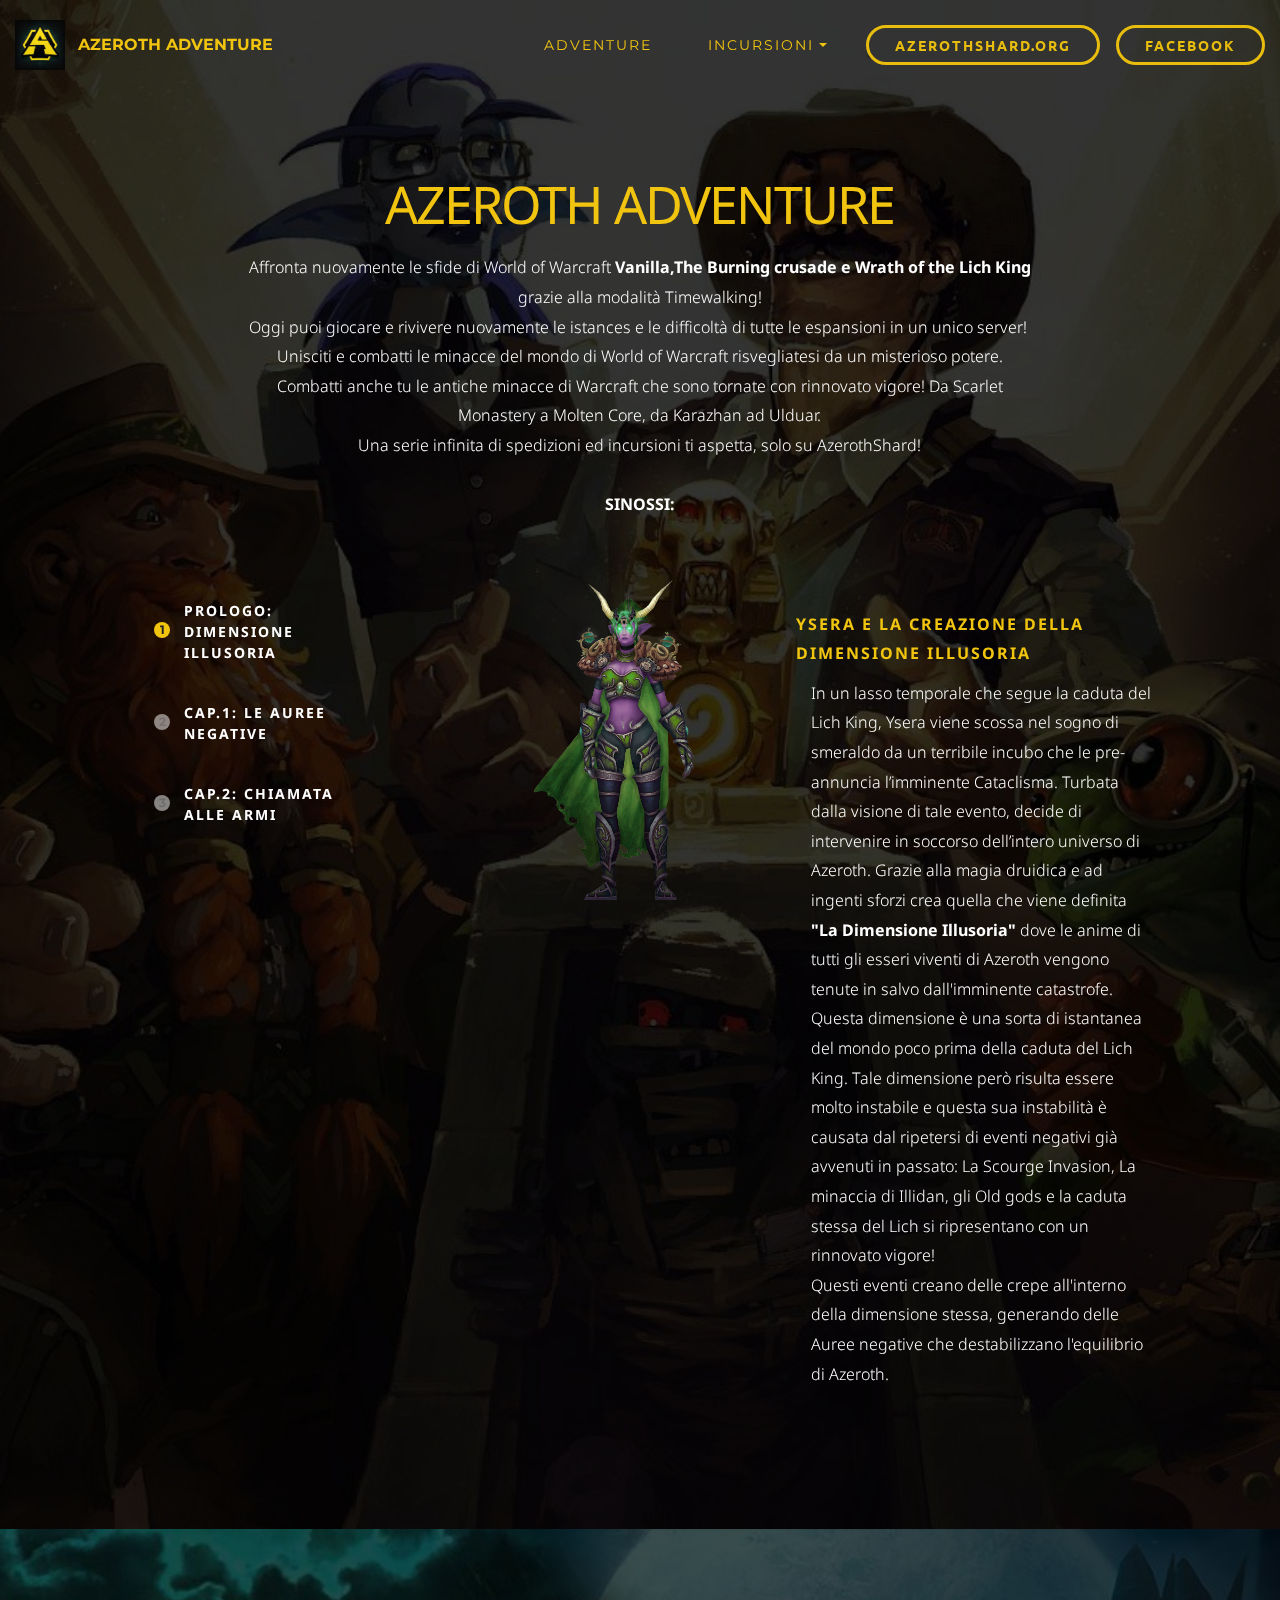
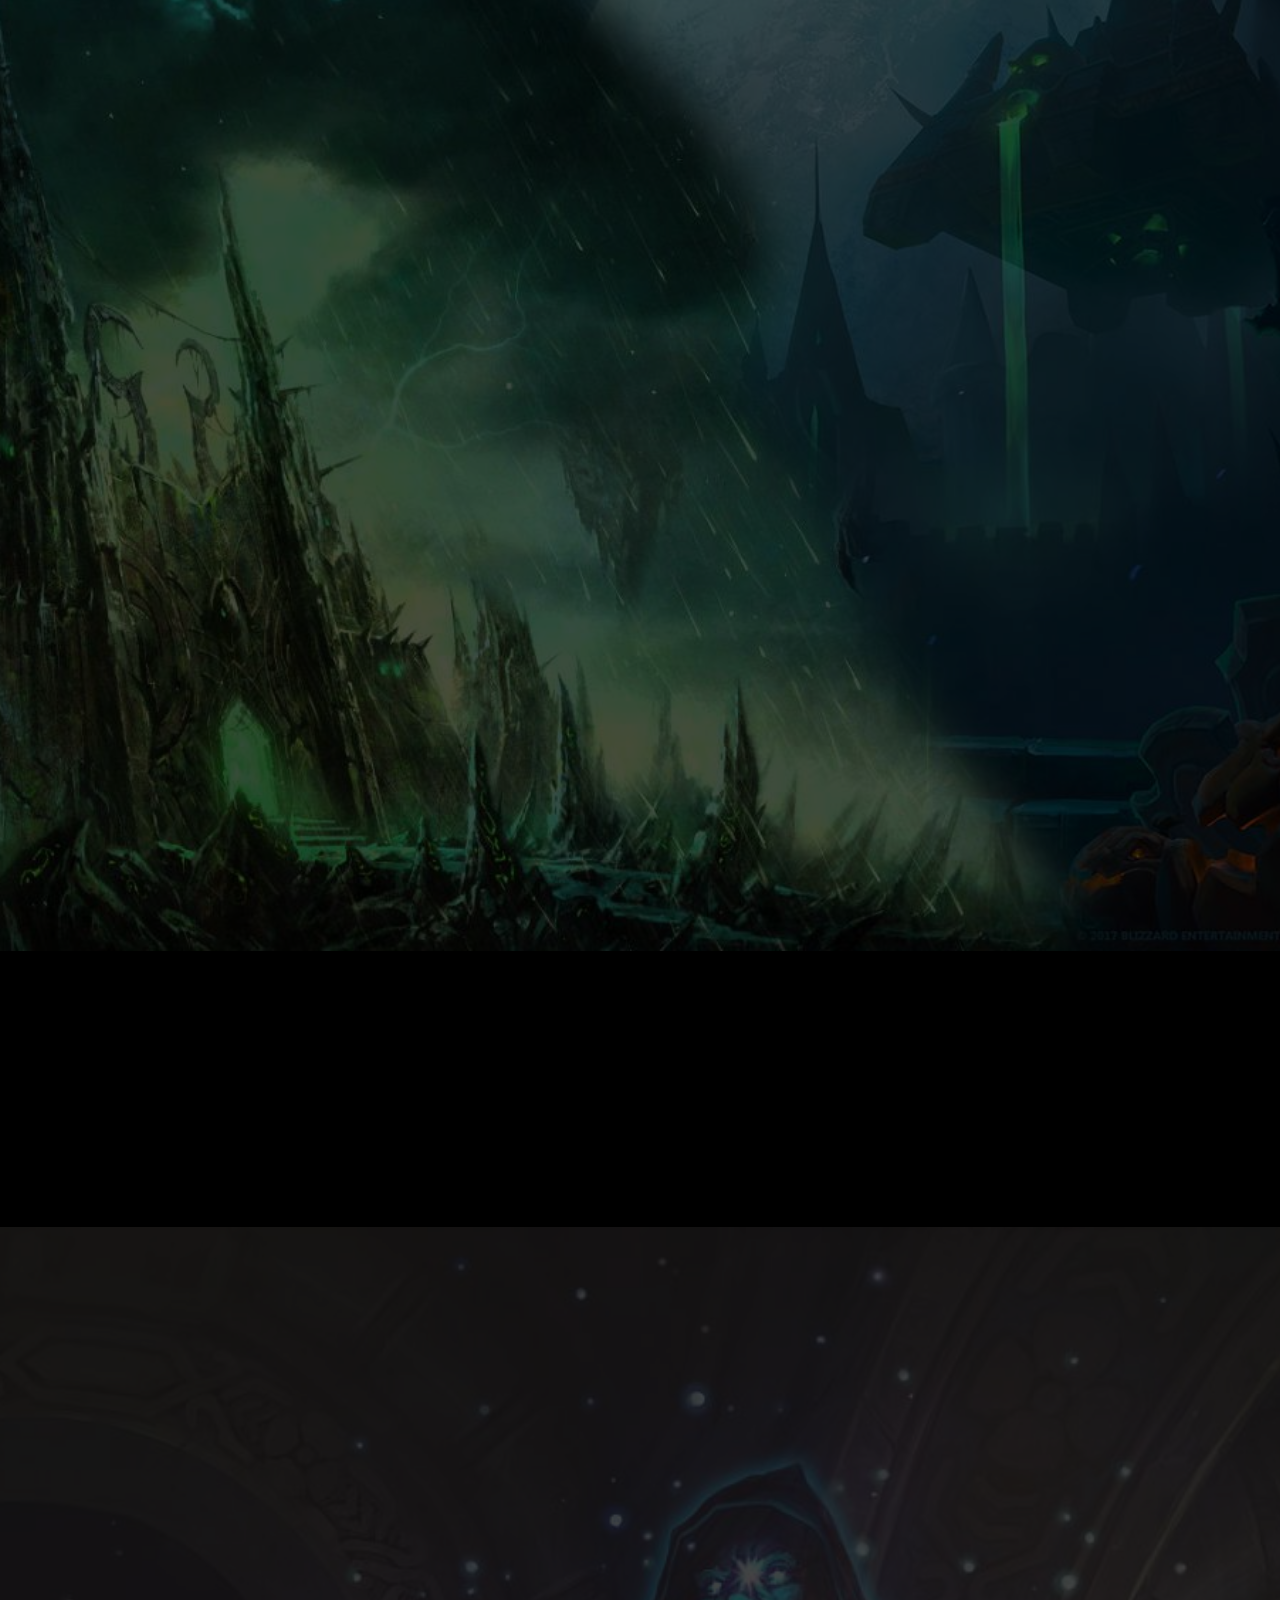
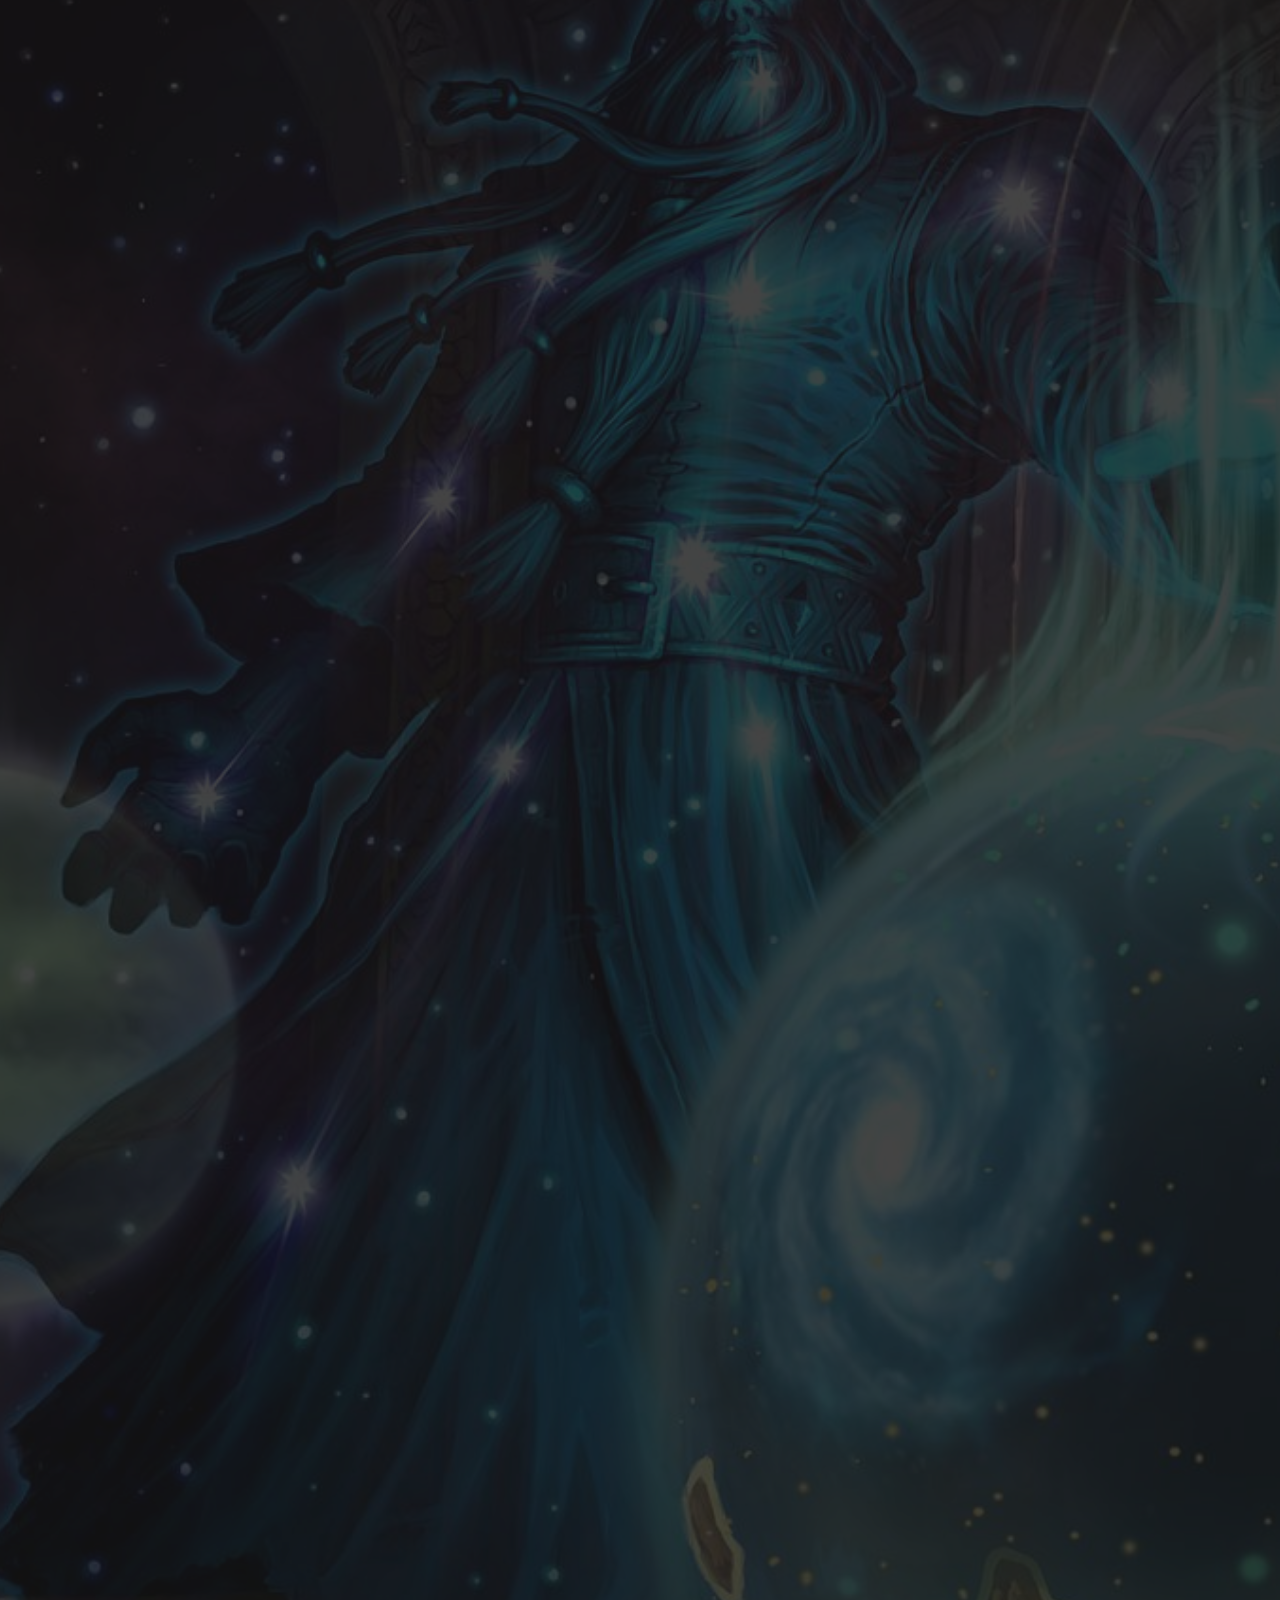
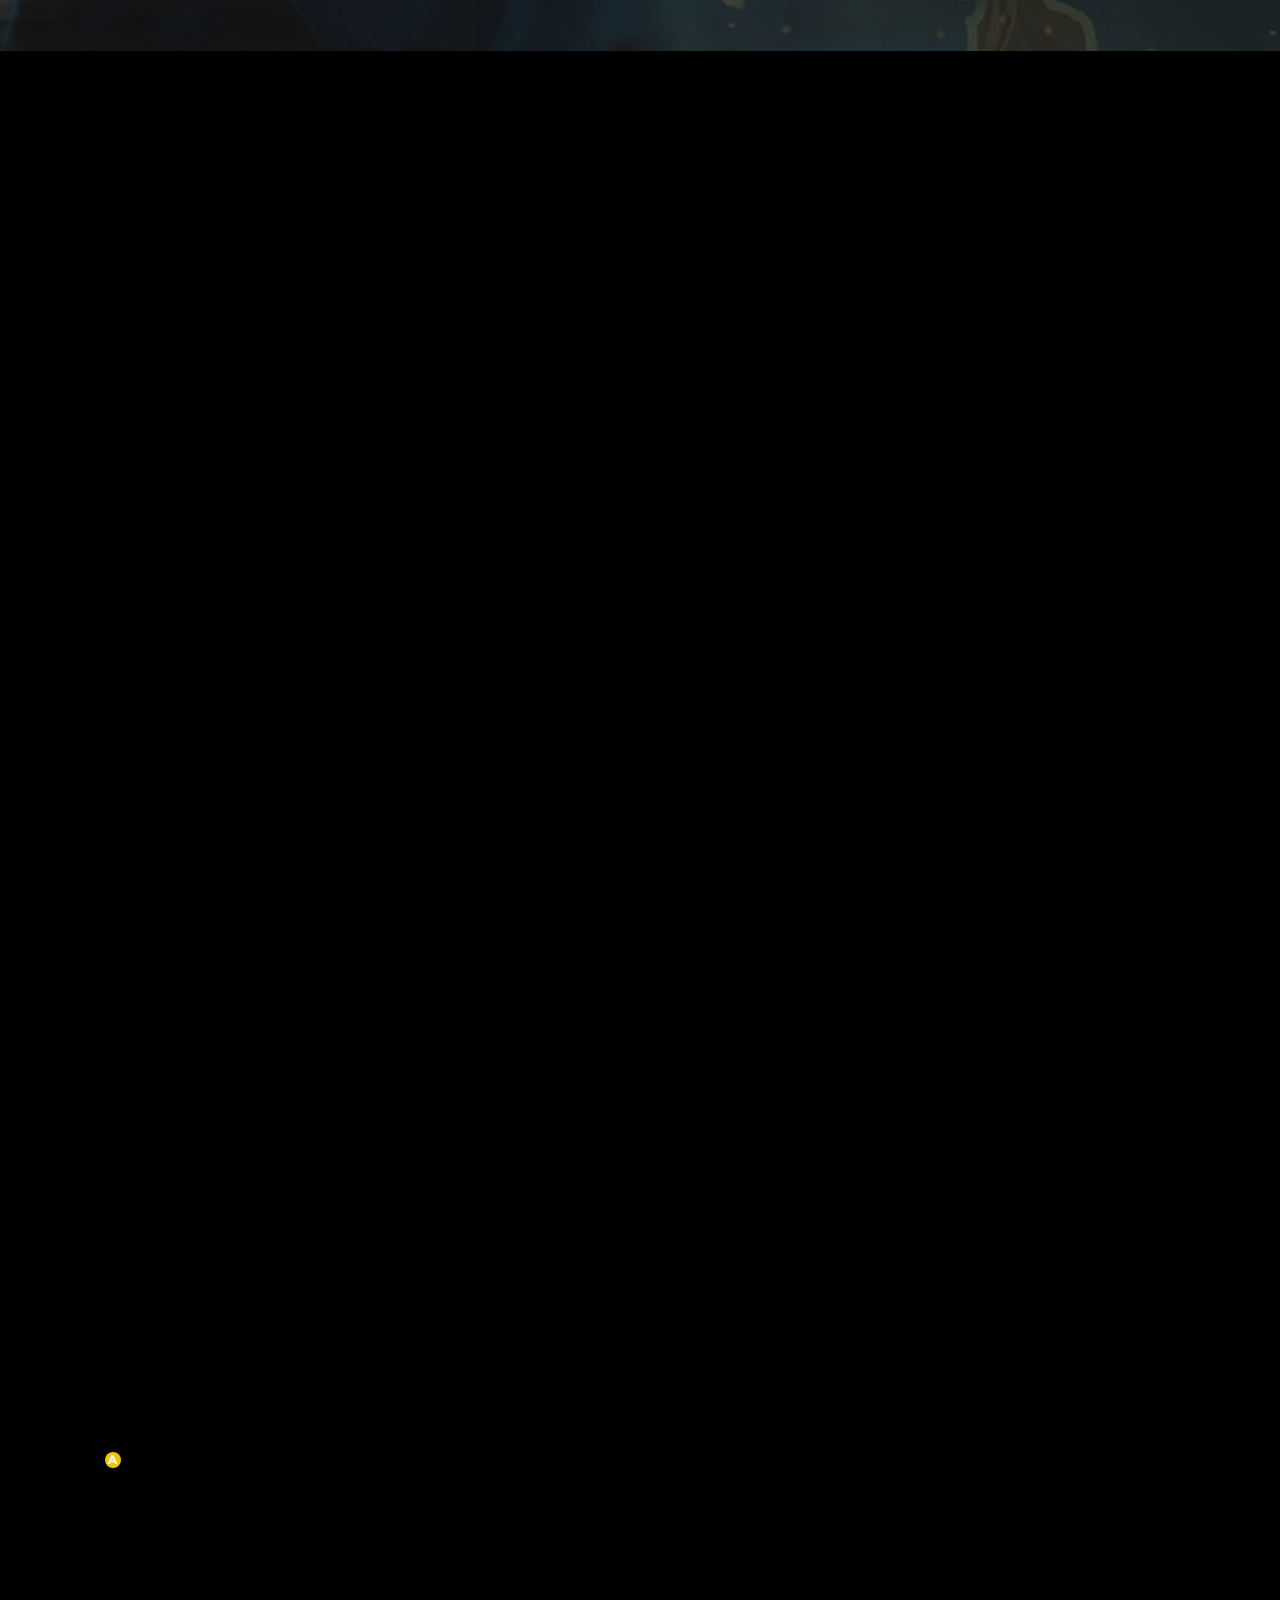
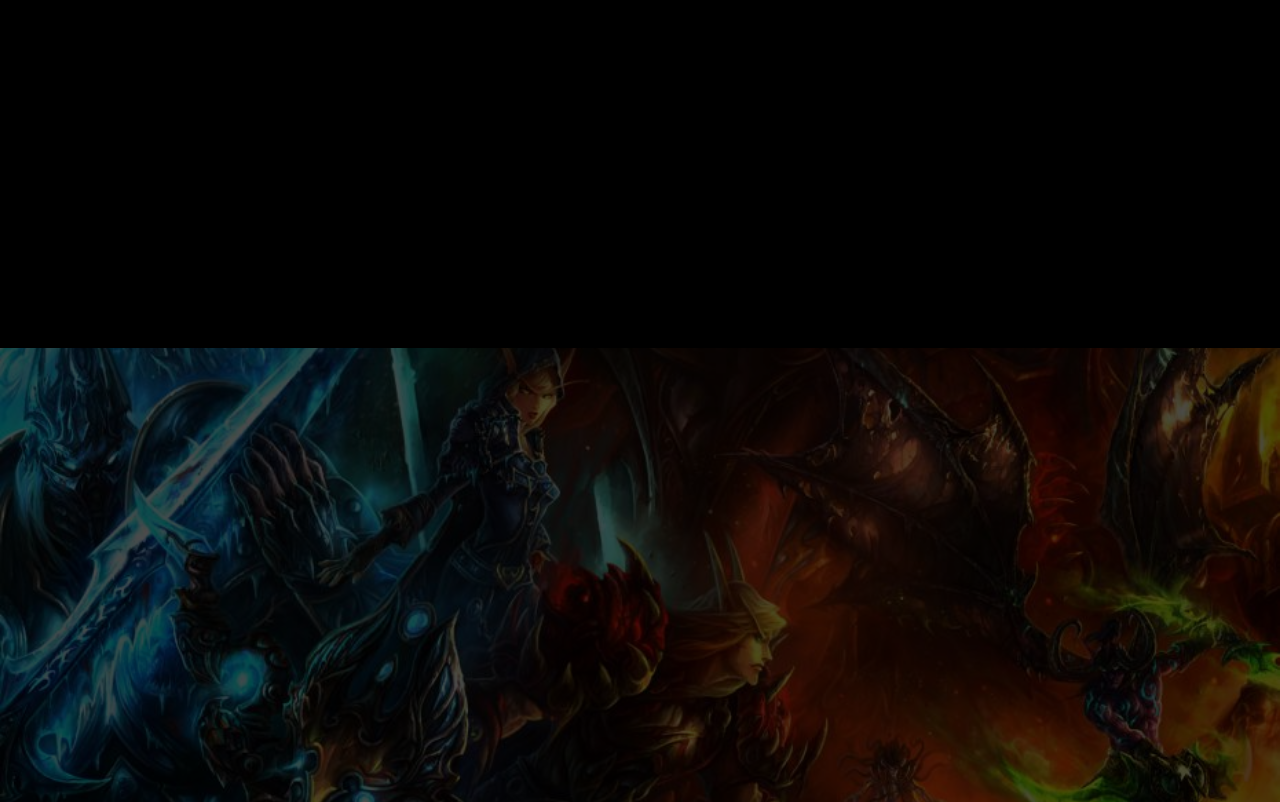
<file: index.html>
<!DOCTYPE html>
<html >
<head>
  <!-- Site made with Mobirise Website Builder v4.5.4, https://mobirise.com -->
  <meta charset="UTF-8">
  <meta http-equiv="X-UA-Compatible" content="IE=edge">
  <meta name="generator" content="Mobirise v4.5.4, mobirise.com">
  <meta name="viewport" content="width=device-width, initial-scale=1, minimum-scale=1">
  <link rel="shortcut icon" href="assets/images/fb-icon-gold-128x128.jpg" type="image/x-icon">
  <meta name="description" content="Le funzionalità che ci distinguono">
  <title>Adventure</title>
  <link rel="stylesheet" href="assets/font-awesome/css/font-awesome.min.css">
  <link rel="stylesheet" href="https://fonts.googleapis.com/css?family=Montserrat:400,700">
  <link rel="stylesheet" href="https://fonts.googleapis.com/css?family=Open+Sans:400,400i,700,700i">
  <link rel="stylesheet" href="assets/web/assets/mobirise-icons/mobirise-icons.css">
  <link rel="stylesheet" href="https://fonts.googleapis.com/css?family=Arvo:400,400i,700,700i">
  <link rel="stylesheet" href="assets/bootstrap-material-design-font/css/material.css">
  <link rel="stylesheet" href="assets/et-line-font-plugin/style.css">
  <link rel="stylesheet" href="assets/tether/tether.min.css">
  <link rel="stylesheet" href="assets/bootstrap/css/bootstrap.min.css">
  <link rel="stylesheet" href="assets/animate.css/animate.min.css">
  <link rel="stylesheet" href="assets/dropdown/css/style.css">
  <link rel="stylesheet" href="assets/socicon/css/socicon.min.css">
  <link rel="stylesheet" href="assets/colorm-icons/style.css">
  <link rel="stylesheet" href="assets/theme/css/style.css">
  <link rel="stylesheet" href="assets/mobirise-gallery/style.css">
  <link rel="stylesheet" href="assets/mobirise/css/mbr-additional.css" type="text/css">
  
  
  <style>
body {
   background-color: #000000
}
</style>
</head>
<body>
<section class="menu1" id="menu-h" data-rv-view="0">

    <nav class="navbar navbar-dropdown transparent navbar-fixed-top bg-color">
        <div class="container-fluid">

            <div class="mbr-table">
                <div class="mbr-table-cell">

                    <div class="navbar-brand">
                        <a href="index.html" class="navbar-logo"><img src="assets/images/fb-icon-gold-128x128.jpg" alt="Mobirise"></a>
                        <a class="navbar-caption text-warning" href="index.html">AZEROTH ADVENTURE</a>
                    </div>

                </div>
                <div class="mbr-table-cell">

                    <button class="navbar-toggler pull-xs-right hidden-md-up" type="button" data-toggle="collapse" data-target="#exCollapsingNavbar">
                        <span class="hamburger-icon"></span>
                    </button>

                    <ul class="nav-dropdown collapse pull-xs-right nav navbar-nav navbar-toggleable-sm" id="exCollapsingNavbar"><li class="nav-item"><a class="nav-link link" href="index.html">ADVENTURE</a></li><li class="nav-item dropdown open"><a class="nav-link link dropdown-toggle" data-toggle="dropdown-submenu" href="https://mobirise.com/" aria-expanded="true">INCURSIONI</a><div class="dropdown-menu"><a class="dropdown-item" href="obsidian2018.html">OBSIDIAN SANCTUM</a><a class="dropdown-item" href="blacktemple2018.html">BLACK TEMPLE</a><a class="dropdown-item" href="naxxramas2018.html">NAXXRAMAS</a></div></li><li class="nav-item nav-btn"><a class="nav-link btn btn-warning-outline btn-warning" href="https://azerothshard.org" target="_blank">azerothshard.org</a></li><li class="nav-item nav-btn"><a class="nav-link btn btn-warning-outline btn-warning" href="https://www.facebook.com/AzerothShard/" target="_blank">facebook</a></li></ul>
                    <button hidden="" class="navbar-toggler navbar-close" type="button" data-toggle="collapse" data-target="#exCollapsingNavbar">
                        <span class="close-icon"></span>
                    </button>

                </div>
            </div>

        </div>
    </nav>

</section>

<section class="mbr-section--bg-adapted mbr-section-full mbr-section--relative header9 mbr-parallax-background mbr-after-navbar" id="header9-i" data-rv-view="2" style="background-image: url(assets/images/2397479-league-of-explorers-key-art-1-1600x972.jpg);">
    <div class="mbr-overlay" style="opacity: 0.8; background-color: rgb(0, 0, 0);"></div>
    <div class="mbr-table-cell mbr-table-cell-vertical-middle elements-content position-relative">
        <div class="container-fluid">
            <div class="row">
                <div class="col-xs-12 col-lg-8 col-lg-offset-2 text-xs-center">

                    <h1 class="mbr-section-title display-1"><br>AZEROTH ADVENTURE</h1>

                    <p class="mbr-section-text lead header-text">Affronta nuovamente le sfide di World of Warcraft <strong>Vanilla,The Burning crusade e Wrath of the Lich King</strong> <strong>&nbsp;</strong>grazie alla modalità Timewalking!&nbsp;<br>Oggi puoi giocare e rivivere nuovamente le istances e le difficoltà di tutte le espansioni in un unico server!&nbsp;<br>Unisciti e combatti le minacce del mondo di World of Warcraft risvegliatesi da un misterioso potere.
<br>Combatti anche tu le antiche minacce di Warcraft che sono tornate con rinnovato vigore! Da Scarlet Monastery  a Molten Core, da Karazhan ad Ulduar.
<br>Una serie infinita di spedizioni ed incursioni  ti aspetta, solo su AzerothShard!
<br><br><strong>SINOSSI:</strong></p>

                </div>
            </div>

            <div class="row">
                <div class="col-xs-12 col-sm-4 col-lg-3 col-lg-offset-1">

                    <div class="clearfix"></div>
                    
                    <ul class="nav nav-tabs" role="tablist"><li class="nav-item" style="display: block;"><a class="nav-link text-white active" role="tab" data-toggle="tab" href="#tab1header9-i" aria-expanded="false">PROLOGO: DIMENSIONE ILLUSORIA</a></li><li class="nav-item" style="display: block;"><a class="nav-link text-white" role="tab" data-toggle="tab" href="#tab2header9-i" aria-expanded="false">CAP.1: LE AUREE NEGATIVE</a></li><li class="nav-item" style="display: block;"><a class="nav-link text-white" role="tab" data-toggle="tab" href="#tab3header9-i" aria-expanded="true">CAP.2: CHIAMATA ALLE ARMI&nbsp;</a></li><li class="nav-item" style="display: none;"><a class="nav-link text-white" role="tab" data-toggle="tab" href="#tab4header9-i" aria-expanded="true">TIMEWALKING: I VIAGGI NEL TEMPO</a></li><li class="nav-item" style="display: none;"><a class="nav-link text-white" role="tab" data-toggle="tab" href="#tab5header9-i" aria-expanded="false">QUEST: INCRUSIONI E SPEDIZIONI</a></li><li class="nav-item" style="display: none"><a class="nav-link" role="tab" data-toggle="tab" href="#tab6header9-i">Beautiful</a></li></ul>

                </div>

                <div class="col-xs-12 col-sm-8 col-lg-8">
                    <div class="tab-content noScroll">

                        <div id="tab1header9-i" class="tab-pane in active text-xs-center text-lg-left" role="tabpanel">

                            <div class="row">
                                <div class="col-xs-12 col-lg-5">
                                    <div class="mbr-figure"><img src="assets/images/ysera-the-dreamer-by-daerone-d8nmohw-1139x1197.png" class="card-img-top"></div>
                                </div>
                                <div class="col-xs-12 col-lg-6">
                                    <div>
                                        <div class="mbr-figure icon-block"><span class="etl-icon icon-book-open mbr-iconfont mbr-iconfont-header5" style="color: rgb(241, 196, 15);"></span></div>
                                    </div>
                                    <div>
                                        <p class="mbr-section-subtitle lead description-title">YSERA E LA CREAZIONE DELLA DIMENSIONE ILLUSORIA</p>
                                        <div class="row">
                                            <div class="col-md-12">
                                                <p class="mbr-section-text lead">In un lasso temporale che segue la caduta del Lich King, Ysera viene scossa nel sogno di smeraldo da un terribile incubo che le pre-annuncia l’imminente Cataclisma. Turbata dalla visione di tale evento, decide di intervenire in soccorso dell’intero universo di Azeroth. Grazie alla magia druidica e ad ingenti sforzi crea quella che viene definita  <strong>"La Dimensione Illusoria"</strong> dove le anime di tutti gli esseri viventi di Azeroth vengono tenute in salvo dall'imminente catastrofe. 
<br>Questa dimensione è una sorta di istantanea del mondo poco prima della caduta del Lich King. Tale dimensione però risulta essere molto instabile e questa sua instabilità è causata dal ripetersi di eventi negativi già avvenuti in passato: La Scourge Invasion, La minaccia di Illidan, gli Old gods e la caduta stessa del Lich si ripresentano con un rinnovato vigore!<br>Questi eventi creano delle crepe all'interno della dimensione stessa, generando delle Auree negative che destabilizzano l'equilibrio di Azeroth.<br><br></p>
                                            </div>
                                        </div>
                                    </div>
                                </div>
                            </div>

                        </div>

                        <div id="tab2header9-i" class="tab-pane text-xs-center text-lg-left" role="tabpanel">

                            <div class="row">
                                <div class="col-xs-12 col-lg-5">
                                    <div class="mbr-figure"><img src="assets/images/6e22c4636efb769614e3b8a7d0da2edb-4-813x617.png" class="card-img-top"></div>
                                </div>
                                <div class="col-xs-12 col-lg-6">
                                    <div>
                                        <div class="mbr-figure icon-block"><a href="https://mobirise.com" class="etl-icon icon-book-open mbr-iconfont mbr-iconfont-header5" style="color: rgb(241, 196, 15);"></a></div>
                                    </div>
                                    <div>
                                        <p class="mbr-section-subtitle lead description-title">LE AUREE NEGATIVE</p>
                                        <div class="row">
                                            <div class="col-md-12">
                                                <p class="mbr-section-text lead">Le vere origini di queste Auree negative sono ancora ignote ma il loro impatto e potere risultano essere sempre più consitenti. Il Kirin’Tor, di fronte a questa minaccia e grazie alle proprie arti magiche, cerca di scoprirne la fonte e di studiare cosa si cela dietro questa ignota forza. Insieme al Guardiano del Tempo Nozdormu gli eroi di Azeroth affrontano le auree negative che si presentano in diversi spazi temporali.<br>E' tramite Nozdormu infatti che gli eroi riescono a tornare nel proprio passato ed affrontare queste minacce evitando il collasso della Dimensione Illusoria.&nbsp;<br>Fu così che in uno di questi viaggi il giovane mago Drenden si imbatté in quello che era uno strano oggetto, una sorta di sfera colma di un aura sconosciuta, un potere ancora misterioso ma che riesce ad essere contenuto e studiato solo da alcuni esponenti del Magus Senate.<br><br><br></p>
                                            </div>
                                        </div>
                                    </div>
                                </div>
                            </div>

                        </div>
                        
                        <div id="tab3header9-i" class="tab-pane text-xs-center text-lg-left" role="tabpanel">

                            <div class="row">
                                <div class="col-xs-12 col-lg-5">
                                    <div class="mbr-figure"><img src="assets/images/epdiaoi-1-748x542.png" class="card-img-top"></div>
                                </div>
                                <div class="col-xs-12 col-lg-6">
                                    <div>
                                        <div class="mbr-figure icon-block"><a href="https://mobirise.com" class="etl-icon icon-book-open mbr-iconfont mbr-iconfont-header5" style="color: rgb(241, 196, 15);"></a></div>
                                    </div>
                                    <div>
                                        <p class="mbr-section-subtitle lead description-title">LA PROFEZIA E LA CHIAMATA ALLE ARMI</p>
                                        <div class="row">
                                            <div class="col-md-12">
                                                <p class="mbr-section-text lead">Ignari di tutto ciò che sta accadendo gli Azerothiani sono andati in cerca di una risposta. Dopo diverso tempo è stata trovata un’antica profezia nascosta in un regno dimenticato di cui una parte recita: <br>&lt;&lt;...e così antichi Poteri risorgeranno con rinnovato Vigore, bruciando le Radici del Mondo conosciuto...&gt;&gt;
<br><br>Ciò fa presumere quindi che insieme al cataclisma torneranno a far visita vecchi rivali più forti di prima!<br><br>L'Argent Crusade, con il supporto del Kirin Tor, inizia ad addestrare i nostri Eroi e si mobilita dunque a quella che è una nuova crociata contro questa insidiosa minaccia! L’intera Azeroth è esortata a rispondere alla nuova chiamata alle armi preparandosi a riaffrontare gli incubi del passato!<br><br></p>
                                            </div>
                                        </div>
                                    </div>
                                </div>
                            </div>

                        </div>

                        <div id="tab4header9-i" class="tab-pane text-xs-center text-lg-left" role="tabpanel">

                            <div class="row">
                                <div class="col-xs-12 col-lg-5">
                                    <div class="mbr-figure"><img src="assets/images/oiljokg-700x700.png" class="card-img-top"></div>
                                </div>
                                <div class="col-xs-12 col-lg-6">
                                    <div>
                                        <div class="mbr-figure icon-block"><a href="https://mobirise.com" class="mbri-timer mbr-iconfont mbr-iconfont-header5" style="color: rgb(241, 196, 15);"></a></div>
                                    </div>
                                    <div>
                                        <p class="mbr-section-subtitle lead description-title">TIMEWALKING: I VIAGGI NEL TEMPO</p>
                                        <div class="row">
                                            <div class="col-md-12">
                                                <p class="mbr-section-text lead">Il Timewalking è la nostra esclusiva funzionalità sviluppata per la Wrath of the Lich King che permette al tuo personaggio di cambiare dinamicamente il livello per poter affrontare le sfide proposte dall'Adventure!<br>Non sarà necessario né cambiare equip ne fare alcuna modifica al proprio personaggio! Un solo semplice click ed il tuo PG sarà automaticamente scalato e pronto per la sfida!<br>Per impostare il Timewalking recatevi da Nozdormu al Black Market! Chiedete indicazioni in game.</p>
                                            </div>
                                        </div>
                                    </div>
                                </div>
                            </div>

                        </div>

                        <div id="tab5header9-i" class="tab-pane text-xs-center text-lg-left" role="tabpanel">

                            <div class="row">
                                <div class="col-xs-12 col-lg-5">
                                    <div class="mbr-figure"><img src="assets/images/screenshot-100-987x882.png" class="card-img-top"></div>
                                </div>
                                <div class="col-xs-12 col-lg-6">
                                    <div>
                                        <div class="mbr-figure icon-block"><a href="https://mobirise.com" class="fa fa-question mbr-iconfont mbr-iconfont-header5" style="color: rgb(241, 196, 15);"></a></div>
                                    </div>
                                    <div>
                                        <p class="mbr-section-subtitle lead description-title">QUEST: INCURSIONI E SPEDIZIONI</p>
                                        <div class="row">
                                            <div class="col-md-12">
                                                <p class="mbr-section-text lead">Al Black Market, uno dei luoghi più oscuri ma introvabili di Azeroth (almeno per i nemici), Il Kirin Tor e l'Argent Crusade vi presenteranno ogni giorno delle sfide diverse da affrontare sia in Timewalking che senza. Alcune di esse dovranno inoltre essere affrontate con un gruppo limitato di giocatori ed in alcuni casi vi richiederanno di viaggiare all'interno delle dimensioni create da Ysera. Siete pronti per tutto questo? Mettetevi alla prova!</p>
                                            </div>
                                        </div>
                                    </div>
                                </div>
                            </div>

                        </div>

                        <div id="tab6header9-i" class="tab-pane text-xs-center text-lg-left" role="tabpanel">

                            <div class="row">
                                <div class="col-xs-12 col-lg-5">
                                    <div class="mbr-figure"><img src="assets/images/nb6.png" class="card-img-top"></div>
                                </div>
                                <div class="col-xs-12 col-lg-6">
                                    <div>
                                        <div class="mbr-figure icon-block"><a href="https://mobirise.com" class="etl-icon icon-global mbr-iconfont mbr-iconfont-header5" style="color: rgb(241, 196, 15);"></a></div>
                                    </div>
                                    <div>
                                        <p class="mbr-section-subtitle lead description-title">CONTACT FORMS</p>
                                        <div class="row">
                                            <div class="col-md-12">
                                                <p class="mbr-section-text lead">Easily add subscribe and contact forms without any server-side integration. Just link your email to form and get submissions instantly. Lorem ipsum dolor sit amet, consectetur adipisicing elit. Accusantium id perspiciatis, sint odit error animi veniam omnis cupiditate distinctio, a quidem deleniti laborum maiores optio laudantium earum vel! Sint, rerum.</p>
                                            </div>
                                        </div>
                                    </div>
                                </div>
                            </div>

                        </div>

                    </div>
                </div>

            </div>

        </div>
    </div>

</section>

<section class="mbr-section mbr-section-hero features1 features4" id="features1-1w" data-rv-view="5" style="background-image: url(assets/images/naxxbt-1108x720.jpg); padding-top: 40px; padding-bottom: 40px;">

    <div class="mbr-overlay" style="opacity: 0.7; background-color: rgb(0, 0, 0);"></div>

    <div class="mbr-table-cell">

        <div class="container-fluid">
            <div class="row">
                <div class="col-xs-12 col-lg-8 col-lg-offset-2 text-xs-center">

                    

                </div>
            </div>

            <div class="mbr-cards-row row">
                <div class="mbr-cards-col col-xs-12 col-lg-3">
                    <div class="container">
                        <div class="card cart-block">
                            <div class="card-img iconbox"><img src="assets/images/timewalking-1-600x312.jpg" class="features-img"></div>
                            <div class="card-block text-xs-center">
                                <h5 class="mbr-section-subtitle lead">TIMEWALKING: I VIAGGI NEL TEMPO</h5>
                                <p class="mbr-section-text lead">Il Timewalking è la nostra esclusiva funzionalità sviluppata per la Wrath of the Lich King. Essa permette al tuo personaggio di cambiare dinamicamente il livello per poter affrontare le sfide proposte dall'Adventure!
<br>Non sarà necessario né cambiare equip ne fare alcuna modifica al proprio personaggio! Un solo semplice click ed il tuo PG verrà automaticamente adeguato alla sfida!<br></p>


                                <div class="mbr-section-btn text-xs-center"><a href="https://azerothshard.org/forums/info-e-guide-ufficiali/3881/#p12736" class="btn btn-primary" target="_blank">VAI ALLA GUIDA</a></div>
                            </div>
                        </div>
                    </div>
                </div>
                <div class="mbr-cards-col col-xs-12 col-lg-3">
                    <div class="container">
                        <div class="card cart-block">
                            <div class="card-img iconbox"><img src="assets/images/twquest-2-600x416.jpg" class="features-img"></div>
                            <div class="card-block text-xs-center">
                                <h5 class="mbr-section-subtitle lead">QUEST: INCURSIONI E SPEDIZIONI</h5>
                                <p class="mbr-section-text lead">Al Black Market, uno dei luoghi più oscuri ma introvabili di Azeroth (almeno per i nemici), Il Kirin Tor e l'Argent Crusade vi presenteranno ogni giorno delle sfide diverse da affrontare sia in Timewalking che senza. Alcune di esse dovranno inoltre essere affrontate con un gruppo limitato di giocatori ed in alcuni casi vi richiederanno di viaggiare all'interno delle dimensioni create da Ysera.&nbsp;</p>


                                <div class="mbr-section-btn text-xs-center"><a href="index.html#features1-1h" class="btn btn-primary" target="_blank">BLACK MARKET</a></div>
                            </div>
                        </div>
                  </div>
                </div>
                <div class="mbr-cards-col col-xs-12 col-lg-3">
                    <div class="container">
                        <div class="card cart-block">
                            <div class="card-img iconbox"><img src="assets/images/115993-1-600x375.jpg" class="features-img"></div>
                            <div class="card-block text-xs-center">
                                <h5 class="mbr-section-subtitle lead">OBSIDIAN 04/2018</h5>
                                <p class="mbr-section-text lead">La Seconda incursione dell'Adventure è arrivata!<br>Prepara il tuo equip migliore e componi un gruppo di veterani, dovrai ora affrontare una delle sfide più "Ardenti" della Wrath of the Lich King in Modalità Flex Mythic+13!<br><br>Non permettere a Sartharion di mantenere il controllo del santuario.&nbsp;<br>I Twilight Dragons devono estinguersi!</p>


                                <div class="mbr-section-btn text-xs-center"><a href="obsidian2018.html" class="btn btn-primary">APRI LA PAGINA</a></div>
                            </div>
                        </div>
                    </div>
                </div>
                <div class="mbr-cards-col col-xs-12 col-lg-3">
                    <div class="container">
                        <div class="card cart-block">
                            <div class="card-img iconbox"><img src="assets/images/kel-thuzad-archlich-of-naxxramas-by-mr-jack-dbtjosr-1-1280x800-800x449.jpg" class="features-img"></div>
                            <div class="card-block text-xs-center">
                                <h5 class="mbr-section-subtitle lead">NAXXRAMAS 01/2018</h5>
                                <p class="mbr-section-text lead">Naxxramas fu strappata dal terreno dai sudditi del Re dei Lich per servire come base operativa di Kel'Thuzad mentre diffondeva la piaga in tutta Lordaeron.<br>Anche questa sfida, come per il Black Temple, necessita di un equipaggiamento adatto e metterà a dura prova le vostre capacità!<br>In compenso il bottino di guerra sarà <strong>MOLTO </strong>generoso!<br></p>


                                <div class="mbr-section-btn text-xs-center"><a href="naxxramas2018.html" class="btn btn-primary">APRI LA PAGINA</a></div>
                            </div>
                        </div>
                    </div>
                </div>
                
                
            </div>

        </div>
    </div>

</section>

<section class="mbr-section mbr-section-hero call3" id="call5-1s" data-rv-view="8" style="background-color: rgb(0, 0, 0); padding-top: 40px; padding-bottom: 0px;">

    

        <div class="container-fluid">
            <div class="row">
                <div class="col-xs-12 col-lg-8 col-lg-offset-2 text-xs-left call-inner">

                    <div class="col-xs-12 text-xs-center">

                        <h1 class="mbr-section-title display-4">Pronto per l'avventura?</h1>

                        

                        <div class="mbr-section-btn"><a class="btn btn-primary btn-lg" href="https://azerothshard.org/intro/" target="_blank">REGISTRATI ORA!</a></div>

                        <p class="mbr-section-text lead">Per la guida completa clicca <a href="https://azerothshard.org/it/forums/info-e-guide-ufficiali/3902/#p12876" target="_blank">QUI</a>!</p>
                    </div>

                </div>
            </div>
        </div>

</section>

<section class="mbr-section features9" id="features9-1y" data-rv-view="11" style="background-image: url(assets/images/dungeon-ulduar-03-full-1600x1070.jpg); padding-top: 100px; padding-bottom: 100px;">
    <div class="elements-content">
        <div class="mbr-overlay" style="opacity: 0.8; background-color: rgb(21, 21, 21);"></div>
        <div class="container titleBlock">
            <div class="col-xs-12 text-xs-center">
                    <h3 class="mbr-section-title display-2">ADVENTURE TIMELINE</h3>
                    <h5 class="mbr-section-subtitle">ATTENZIONE: Questa Timeline verrà aggiornata periodicamente. Le tempistiche potrebbero pertanto cambiare. Stay Tuned!</h5>
            </div>
        </div>    
        <div class="container timelineHeight">
            <ul class="timeline">
                <li class="timeline-normal separline" style="display: block;">
                <span class="separator" style="background-color: rgb(236, 240, 241);"></span>
                    <div class="date date-normal">
                        <p class="h-black" style="background-color: rgb(236, 240, 241);">Gennaio 2018</p>
                    </div>
                    <span class="iconBackground" style="background-color: rgb(236, 240, 241);"><span class="icon"></span></span>
                    <div class="timeline-panel" style="background-color: rgb(236, 240, 241);">
                        <h4 class="h-black text-right">Prime Incursioni e Naxxramas&nbsp;</h4>
                        <p class="mbr-section-text-gray lead h-black">Introdotte le prime quest secondarie a rotazione giornaliera e settimanale. Tra cui Karazhan, Gruul's Lair, Zul'Gurub, Zul Aman, Deadmines, Scarlet Monastery, Gnomerang e molte altre! 
<br>
<br>Attivate le incursioni principali del 
<br><a href="blacktemple2018.html" class="text-info">Black Temple</a> e <a href="naxxramas2018.html" class="text-info">Naxxramas</a>&nbsp;</p>
                    </div>
                </li>

                <li class="timeline-inverted separline" style="display: block;">
                <span class="separator" style="background-color: rgb(236, 240, 241);"></span>
                    <div class="date date-inverted">
                        <p class="mbr-section-text-gray" style="background-color: rgb(236, 240, 241);">Aprile 2018</p>
                    </div>
                    <div class="timeline-panel" style="background-color: rgb(236, 240, 241);">
                        <h4 class="h-black">The Obsidian Sanctum</h4>
                        <p class="mbr-section-text-gray lead h-black">La First Kill di Obsidian Sanctum viene proposta con la nuova modalità Mythic+ al livello Epico 13!<br><br><em>Vai alla <a href="obsidian2018.html" class="text-info">pagina</a></em></p>
                    </div>
                    <span class="iconBackgroundInverse" style="background-color: rgb(236, 240, 241);"><span class="icon"></span></span>
                </li>

                <li class="timeline-normal separline" style="display: block;">
                <span class="separator" style="background-color: rgb(236, 240, 241);"></span>
                    <div class="date date-normal">
                        <p class="mbr-section-text-gray" style="background-color: rgb(236, 240, 241);">Maggio 2018</p>
                    </div>
                    <span class="iconBackground" style="background-color: rgb(236, 240, 241);"><span class="icon"></span></span>
                    <div class="timeline-panel" style="background-color: rgb(236, 240, 241);">
                        <h4 class="h-black text-right">The Eye of Eternity</h4>
                        <p class="mbr-section-text-gray lead h-black">La First Kill di The Eye of Eternity ed il relativi raid dell'Adventure collegati sono programmati per iniziare a Maggio 2018.</p>
                    </div>
                </li>

                <li class="timeline-inverted separline" style="display: block;">
                <span class="separator" style="background-color: rgb(236, 240, 241);"></span>
                    <div class="date date-inverted">
                        <p class="mbr-section-text-gray" style="background-color: rgb(236, 240, 241);">Giugno - Luglio 2018</p>
                    </div>
                    <div class="timeline-panel" style="background-color: rgb(236, 240, 241);">
                        <h4 class="h-black">Ulduar</h4>
                        <p class="mbr-section-text-gray lead h-black">Le First Kills di Ulduar ed il relativi raid dell'Adventure collegati sono programmati per iniziare a Giugno 2018.</p>
                    </div>
                    <span class="iconBackgroundInverse" style="background-color: rgb(236, 240, 241);"><span class="icon"></span></span>
                </li>

                <li class="timeline-normal separline" style="display: block;">
                <span class="separator" style="background-color: rgb(236, 240, 241);"></span>
                    <div class="date date-normal">
                        <p class="mbr-section-text-gray" style="background-color: rgb(236, 240, 241);">Agosto 2018</p>
                    </div>
                    <span class="iconBackground" style="background-color: rgb(236, 240, 241);"><span class="icon"></span></span>
                    <div class="timeline-panel" style="background-color: rgb(236, 240, 241);">
                        <h4 class="h-black text-right">Trial of the Grand Crusader</h4>
                        <p class="mbr-section-text-gray lead h-black">La First Kill di ToGC ed il relativi raid dell'Adventure collegati sono programmati per iniziare ad Agosto 2018.</p>
                    </div>
                </li>

                <li class="timeline-inverted separline" style="display: block;">
                <span class="separator" style="background-color: rgb(236, 240, 241);"></span>
                    <div class="date date-inverted">
                        <p class="mbr-section-text-gray" style="background-color: rgb(236, 240, 241);">Settembre - Dicembre 2018</p>
                    </div>
                    <div class="timeline-panel" style="background-color: rgb(236, 240, 241);">
                        <h4 class="h-black">Ice Crown Citadel</h4>
                        <p class="mbr-section-text-gray lead h-black">La First Kill di Ice Crown Citadel ed il relativi raid dell'Adventure collegati sono programmati per iniziare a Settembre 2018.</p>
                    </div>
                    <span class="iconBackgroundInverse" style="background-color: rgb(236, 240, 241);"><span class="icon"></span></span>
                </li>

                <li class="timeline-normal separline" style="display: block;">
                <span class="separator" style="display: none; background-color: rgb(236, 240, 241);"></span>
                    <div class="date date-normal">
                        <p class="mbr-section-text-gray" style="background-color: rgb(236, 240, 241);">2019</p>
                    </div>
                    <span class="iconBackground" style="background-color: rgb(236, 240, 241);"><span class="icon"></span></span>
                    <div class="timeline-panel" style="background-color: rgb(236, 240, 241);">
                        <h4 class="h-black text-right">Mythic Autobalancing Timeline</h4>
                        <p class="mbr-section-text-gray lead h-black">Nessuno Spoiler disponibile.</p>
                    </div>
                </li>

                

                

                

                 

                

            </ul>
        </div>
    </div>
</section>

<section class="mbr-section mbr-section-hero features1 features4 mbr-parallax-background" id="features1-1h" data-rv-view="14" style="background-image: url(assets/images/cattura-1924x923.jpg); padding-top: 0px; padding-bottom: 0px;">

    <div class="mbr-overlay" style="opacity: 0.6; background-color: rgb(0, 0, 0);"></div>

    <div class="mbr-table-cell">

        <div class="container-fluid">
            <div class="row">
                <div class="col-xs-12 col-lg-8 col-lg-offset-2 text-xs-center">

                    <h1 class="mbr-section-title display-1">BLACK MARKET</h1>

                </div>
            </div>

            <div class="mbr-cards-row row">
                <div class="mbr-cards-col col-xs-12 col-lg-3">
                    <div class="container">
                        <div class="card cart-block">
                            <div class="card-img iconbox"><img src="assets/images/cattura-1924x923.jpg" class="features-img"></div>
                            <div class="card-block text-xs-center">
                                <h5 class="mbr-section-subtitle lead">LA ZONA</h5>
                                <p class="mbr-section-text lead">Il Black Market è il luogo dove inizia la nostra esclusiva Avventura! Esso è accessibile tramite la Smart Stone presente nelle vostre borse.<br>Qui sono presenti tutti i nostri vendors, quest givers, Timewalking e tutti gli NPC speciali.&nbsp;</p>


                                
                            </div>
                        </div>
                    </div>
                </div>
                <div class="mbr-cards-col col-xs-12 col-lg-3">
                    <div class="container">
                        <div class="card cart-block">
                            <div class="card-img iconbox"><img src="assets/images/drenden-600x242.jpg" class="features-img"></div>
                            <div class="card-block text-xs-center">
                                <h5 class="mbr-section-subtitle lead">DRENDEN &amp; FRIENDS</h5>
                                <p class="mbr-section-text lead">Drenden è un emissario del Kirin Tor che si occupa, insieme al Magus Senate, di captare le Auree negative presenti in Azeroth e richiedere la loro eliminazione! Ogni giorno ed ogni settimana proporrà dunque nuove sfide, ben ricompensate!</p>


                                
                            </div>
                        </div>
                  </div>
                </div>
                <div class="mbr-cards-col col-xs-12 col-lg-3">
                    <div class="container">
                        <div class="card cart-block">
                            <div class="card-img iconbox"><img src="assets/images/npcincursion-600x256.jpg" class="features-img"></div>
                            <div class="card-block text-xs-center">
                                <h5 class="mbr-section-subtitle lead">INCURSIONI PRINCIPALI</h5>
                                <p class="mbr-section-text lead">Ci sono piccole minacce annientabili in pochi giorni, ma alcune incursioni sono estremamente ardue! E' qui che inizia la vera sfida! Ed è qui che gli eroi saranno ricordati per sempre negli annali di AzerothShard!</p>


                                
                            </div>
                        </div>
                    </div>
                </div>
                <div class="mbr-cards-col col-xs-12 col-lg-3">
                    <div class="container">
                        <div class="card cart-block">
                            <div class="card-img iconbox"><img src="assets/images/korrigan-600x279.jpg" class="features-img"></div>
                            <div class="card-block text-xs-center">
                                <h5 class="mbr-section-subtitle lead">KORRIGAN &amp; FRIENDS</h5>
                                <p class="mbr-section-text lead">I Viaggi nel tempo consumano energie e risorse che necessitano dei giusti rifornimenti, inoltre nascondono segreti ormai dimenticati e ricompense mai viste prima! Korrigan ed i suoi proseliti sono qui per offrirvi tutto il necessario!<br><br><br></p>


                                
                            </div>
                        </div>
                    </div>
                </div>
                
                
            </div>

        </div>
    </div>

</section>

<section class="mbr-gallery mbr-section mbr-section-nopadding mbr-slider-carousel" data-filter="false" id="gallery1-1c" data-rv-view="17" style="background-color: rgb(0, 0, 0); padding-top: 0rem; padding-bottom: 0rem;">
    <!-- Filter -->
    

    <!-- Gallery -->
    <div class="mbr-gallery-row">
        <div class=" mbr-gallery-layout-default">
            <div>
                <div>
                    <div class="mbr-gallery-item mbr-gallery-item__mobirise3 mbr-gallery-item--p0 video-slide" data-video-url="https://www.youtube.com/watch?v=vlVSJ0AvZe0" data-tags="Awesome">
                        <div href="#lb-gallery1-1c" data-slide-to="0" data-toggle="modal">
                            <div></div>
                            <img alt="" src="assets/images/2017-11-0-19-10-42-992981.jpg">

                            
                            <span class="icon-magnifying-glass"></span>
                            
                        </div>
                        
                        <span class="mbr-gallery-title display-6">WORLD OF WARCRAFT</span>
                    </div><div class="mbr-gallery-item mbr-gallery-item__mobirise3 mbr-gallery-item--p0 video-slide" data-video-url="https://www.youtube.com/watch?v=IBHL_-biMrQ" data-tags="Creative">
                        <div href="#lb-gallery1-1c" data-slide-to="1" data-toggle="modal">
                            <div></div>
                            <img alt="" src="assets/images/2017-11-0-19-12-30-186719.jpg">

                            
                            <span class="icon-magnifying-glass"></span>
                            
                        </div>
                        
                        <span class="mbr-gallery-title display-6">BURNING CRUSADE</span>
                    </div><div class="mbr-gallery-item mbr-gallery-item__mobirise3 mbr-gallery-item--p0 video-slide" data-video-url="https://www.youtube.com/watch?v=BCr7y4SLhck" data-tags="Responsive">
                        <div href="#lb-gallery1-1c" data-slide-to="2" data-toggle="modal">
                            <div></div>
                            <img alt="" src="assets/images/2017-11-0-19-11-36-557762.jpg">

                            
                            <span class="icon-magnifying-glass"></span>
                            
                        </div>
                        
                        <span class="mbr-gallery-title display-6">WRATH OF THE LICH KING</span>
                    </div><div class="mbr-gallery-item mbr-gallery-item__mobirise3 mbr-gallery-item--p0 video-slide" data-video-url="https://www.youtube.com/watch?v=q6Bxwx9PWxA" data-tags="Creative">
                        <div href="#lb-gallery1-1c" data-slide-to="3" data-toggle="modal">
                            <div></div>
                            <img alt="" src="assets/images/2017-11-0-19-14-8-870459.jpg">

                            
                            <span class="icon-magnifying-glass"></span>
                            
                        </div>
                        
                        <span class="mbr-gallery-title display-6">AZEROTH ADVENTURE</span>
                    </div><div class="mbr-gallery-item mbr-gallery-item__mobirise3 mbr-gallery-item--p0 video-slide" data-video-url="https://www.youtube.com/watch?v=JmndxoF74qQ" data-tags="Creative">
                        <div href="#lb-gallery1-1c" data-slide-to="4" data-toggle="modal">
                            <div></div>
                            <img alt="" src="assets/images/2018-0-4-15-21-11-119215.jpg">

                            
                            <span class="icon-magnifying-glass"></span>
                            
                        </div>
                        
                        <span class="mbr-gallery-title display-6">ZUL AMAN</span>
                    </div><div class="mbr-gallery-item mbr-gallery-item__mobirise3 mbr-gallery-item--p0 video-slide" data-video-url="https://www.youtube.com/watch?v=B5opYNn-hrw" data-tags="Creative">
                        <div href="#lb-gallery1-1c" data-slide-to="5" data-toggle="modal">
                            <div></div>
                            <img alt="" src="assets/images/2018-0-4-16-16-7-560259.jpg">

                            
                            <span class="icon-magnifying-glass"></span>
                            
                        </div>
                        
                        <span class="mbr-gallery-title display-6">BURNING CRUSADE FAN TRAILER</span>
                    </div><div class="mbr-gallery-item mbr-gallery-item__mobirise3 mbr-gallery-item--p0 video-slide" data-video-url="https://www.youtube.com/watch?v=JVmsm2_E1Ro" data-tags="Creative">
                        <div href="#lb-gallery1-1c" data-slide-to="6" data-toggle="modal">
                            <div></div>
                            <img alt="" src="assets/images/2018-0-4-15-54-21-942151.jpg">

                            
                            <span class="icon-magnifying-glass"></span>
                            
                        </div>
                        
                        <span class="mbr-gallery-title display-6">HELLFIRE CITADEL STORY</span>
                    </div><div class="mbr-gallery-item mbr-gallery-item__mobirise3 mbr-gallery-item--p0 video-slide" data-video-url="https://www.youtube.com/watch?v=w2IvDjY3CtQ" data-tags="Creative">
                        <div href="#lb-gallery1-1c" data-slide-to="7" data-toggle="modal">
                            <div></div>
                            <img alt="" src="assets/images/2018-0-4-15-56-5-864255.jpg">

                            
                            <span class="icon-magnifying-glass"></span>
                            
                        </div>
                        
                        <span class="mbr-gallery-title display-6">WOTLK TEASER</span>
                    </div>
                </div>
            </div>
            <div class="clearfix"></div>
        </div>
    </div>

    <!-- Lightbox -->
    <div data-app-prevent-settings="" class="mbr-slider modal fade carousel slide" tabindex="-1" data-keyboard="true" data-interval="false" id="lb-gallery1-1c">
        <div class="modal-dialog">
            <div class="modal-content">
                <div class="modal-body">
                    <ol class="carousel-indicators">
                        <li data-app-prevent-settings="" data-target="#lb-gallery1-1c" data-slide-to="0"></li><li data-app-prevent-settings="" data-target="#lb-gallery1-1c" data-slide-to="1"></li><li data-app-prevent-settings="" data-target="#lb-gallery1-1c" data-slide-to="2"></li><li data-app-prevent-settings="" data-target="#lb-gallery1-1c" data-slide-to="3"></li><li data-app-prevent-settings="" data-target="#lb-gallery1-1c" data-slide-to="4"></li><li data-app-prevent-settings="" data-target="#lb-gallery1-1c" class=" active" data-slide-to="5"></li><li data-app-prevent-settings="" data-target="#lb-gallery1-1c" data-slide-to="6"></li><li data-app-prevent-settings="" data-target="#lb-gallery1-1c" data-slide-to="7"></li>
                    </ol>
                    <div class="carousel-inner">
                        <div class="carousel-item video-container">
                            <img alt="" src="assets/images/gallery00.jpg">
                        </div><div class="carousel-item video-container">
                            <img alt="" src="assets/images/gallery02.jpg">
                        </div><div class="carousel-item video-container">
                            <img alt="" src="assets/images/gallery01.jpg">
                        </div><div class="carousel-item video-container">
                            <img alt="" src="assets/images/gallery02.jpg">
                        </div><div class="carousel-item video-container">
                            <img alt="" src="assets/images/gallery02.jpg">
                        </div><div class="carousel-item active video-container">
                            <img alt="" src="assets/images/karazhan-wow-legion-patch-7-1-1920x1080.jpg">
                        </div><div class="carousel-item video-container">
                            <img alt="" src="assets/images/gallery02.jpg">
                        </div><div class="carousel-item video-container">
                            <img alt="" src="assets/images/gallery02.jpg">
                        </div>
                    </div>
                    <a class="left carousel-control" role="button" data-slide="prev" href="#lb-gallery1-1c"><img src="assets/images/arrowleft.png"></a>
                    <a class="right carousel-control" role="button" data-slide="next" href="#lb-gallery1-1c"><img src="assets/images/arrowright.png"></a>

                    <a class="close" href="#" role="button" data-dismiss="modal">
                        <span aria-hidden="true">×</span>
                        <span class="sr-only">Close</span>
                    </a>
                </div>
            </div>
        </div>
    </div>
</section>

<section class="mbr-cards mbr-section features7" id="features6-1i" data-rv-view="52" style="background-color: rgb(0, 0, 0); padding-top: 80px; padding-bottom: 80px;">

    


    <div class="container-fluid position-relative">

        <div class="row">

            <div class="col-lg-10 col-lg-offset-1 col-xs-12">            
                
                <div class="col-lg-6 table-cell-lg table-cell-middle content-size" style="width: 50%;">
                    <div class="card cart-block text-xs-left position-relative">
                        <div class="card-number">A</div>
                        <div class="card-block">
                            <h5 class="mbr-section-subtitle lead">L'AVVENTURA INFINITA</h5>
                            <h4 class="mbr-section-title display-5">AZEROTHSHARD</h4>
                            <p class="mbr-section-text lead">L'Avventura di AzerothShard non finisce qui! Ogni giorno i nostri eroi combattono&nbsp;<br>per guadagnarsi un posto all'interno delle nostre classifiche, progredendo nei ranghi delle proprie gilde, affrontando gli eventi tematici offerti dal nostro staff di intrattenimento ed esplorando l'immenso mondo di World of Warcraft Wrath of the Lich King!</p>
                            <div class="card-btn"><a class="btn btn-warning-outline btn-warning" href="https://azerothshard.org/info/our-features-and-rates/" target="_blank">SCOPRI AZEROTHSHARD</a></div>
                        </div>
                    </div>
                </div>

                <div class="col-lg-6 col-xs-12 table-cell-lg image-size">
                    <div class="card-img"><iframe class="mbr-embedded-video" src="https://www.youtube.com/embed/oXNpSgtxPcA?rel=0&amp;amp;showinfo=0&amp;autoplay=0&amp;loop=0" width="1280" height="720" frameborder="0" allowfullscreen></iframe></div>
                </div>

            </div>

        </div>

    </div>

</section>

<section class="mbr-section mbr-section-md-padding social-buttons1 mbr-background" id="social-buttons1-1q" data-rv-view="55" style="background-image: url(assets/images/worldofwarcraft-930x372.jpg); padding-top: 30px; padding-bottom: 120px;">
    <div class="mbr-overlay" style="background-color: rgb(0, 0, 0); opacity: 0.7;">
    </div>
    <div class="container-fluid">
        <div class="row">
            <div class="col-md-8 col-md-offset-2 text-xs-center">
                <h3 class="mbr-section-title display-2">DILLO AI TUOI AMICI!</h3>
                <div>

                  <div class="mbr-social-likes" data-counters="false">
                    <span class="btn btn-social facebook" title="Share link on Facebook">
                        <i class="socicon socicon-facebook"></i>
                    </span>
                    <span class="btn btn-social twitter" title="Share link on Twitter">
                        <i class="socicon socicon-twitter"></i>
                    </span>
                    <span class="btn btn-social plusone" title="Share link on Google+">
                        <i class="socicon socicon-google"></i>
                    </span>
                    
                    
                  </div>

                </div>
            </div>
        </div>
    </div>
</section>


  <script src="assets/web/assets/jquery/jquery.min.js"></script>
  <script src="assets/tether/tether.min.js"></script>
  <script src="assets/bootstrap/js/bootstrap.min.js"></script>
  <script src="assets/touchSwipe/jquery.touchSwipe.min.js"></script>
  <script src="assets/smooth-scroll/SmoothScroll.js"></script>
  <script src="assets/viewportChecker/jquery.viewportchecker.js"></script>
  <script src="assets/dropdown/js/script.min.js"></script>
  <script src="assets/jarallax/jarallax.js"></script>
  <script src="assets/masonry/masonry.pkgd.min.js"></script>
  <script src="assets/imagesloaded/imagesloaded.pkgd.min.js"></script>
  <script src="assets/bootstrap-carousel-swipe/bootstrap-carousel-swipe.js"></script>
  <script src="assets/social-likes/social-likes.js"></script>
  <script src="assets/theme/js/script.js"></script>
  <script src="assets/mobirise-gallery/player.min.js"></script>
  <script src="assets/mobirise-gallery/script.js"></script>
  
  
  <input name="animation" type="hidden">
   <div id="scrollToTop" class="scrollToTop mbr-arrow-up"><a style="text-align: center;"><i class="mbr-arrow-up-icon-cm cm-icon cm-icon-smallarrow-up"></i></a></div>
  </body>
</html>
</file>
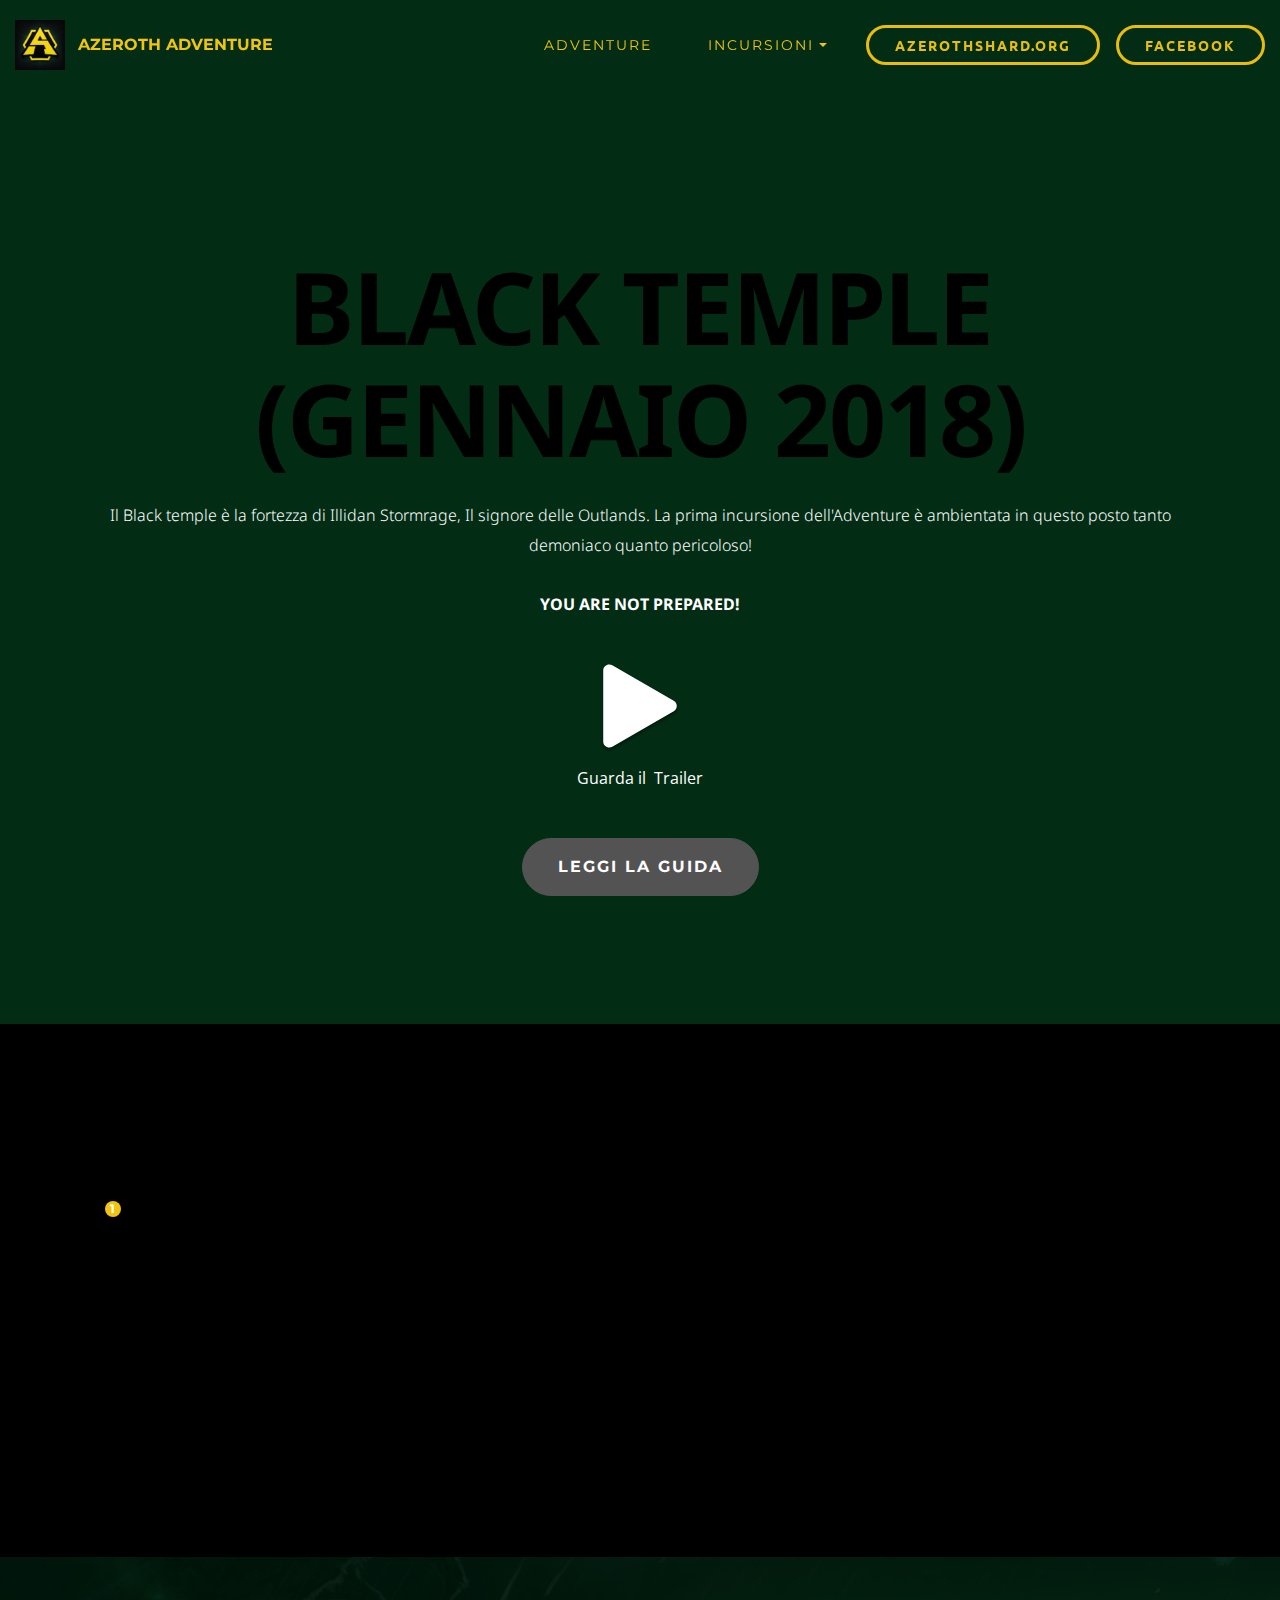
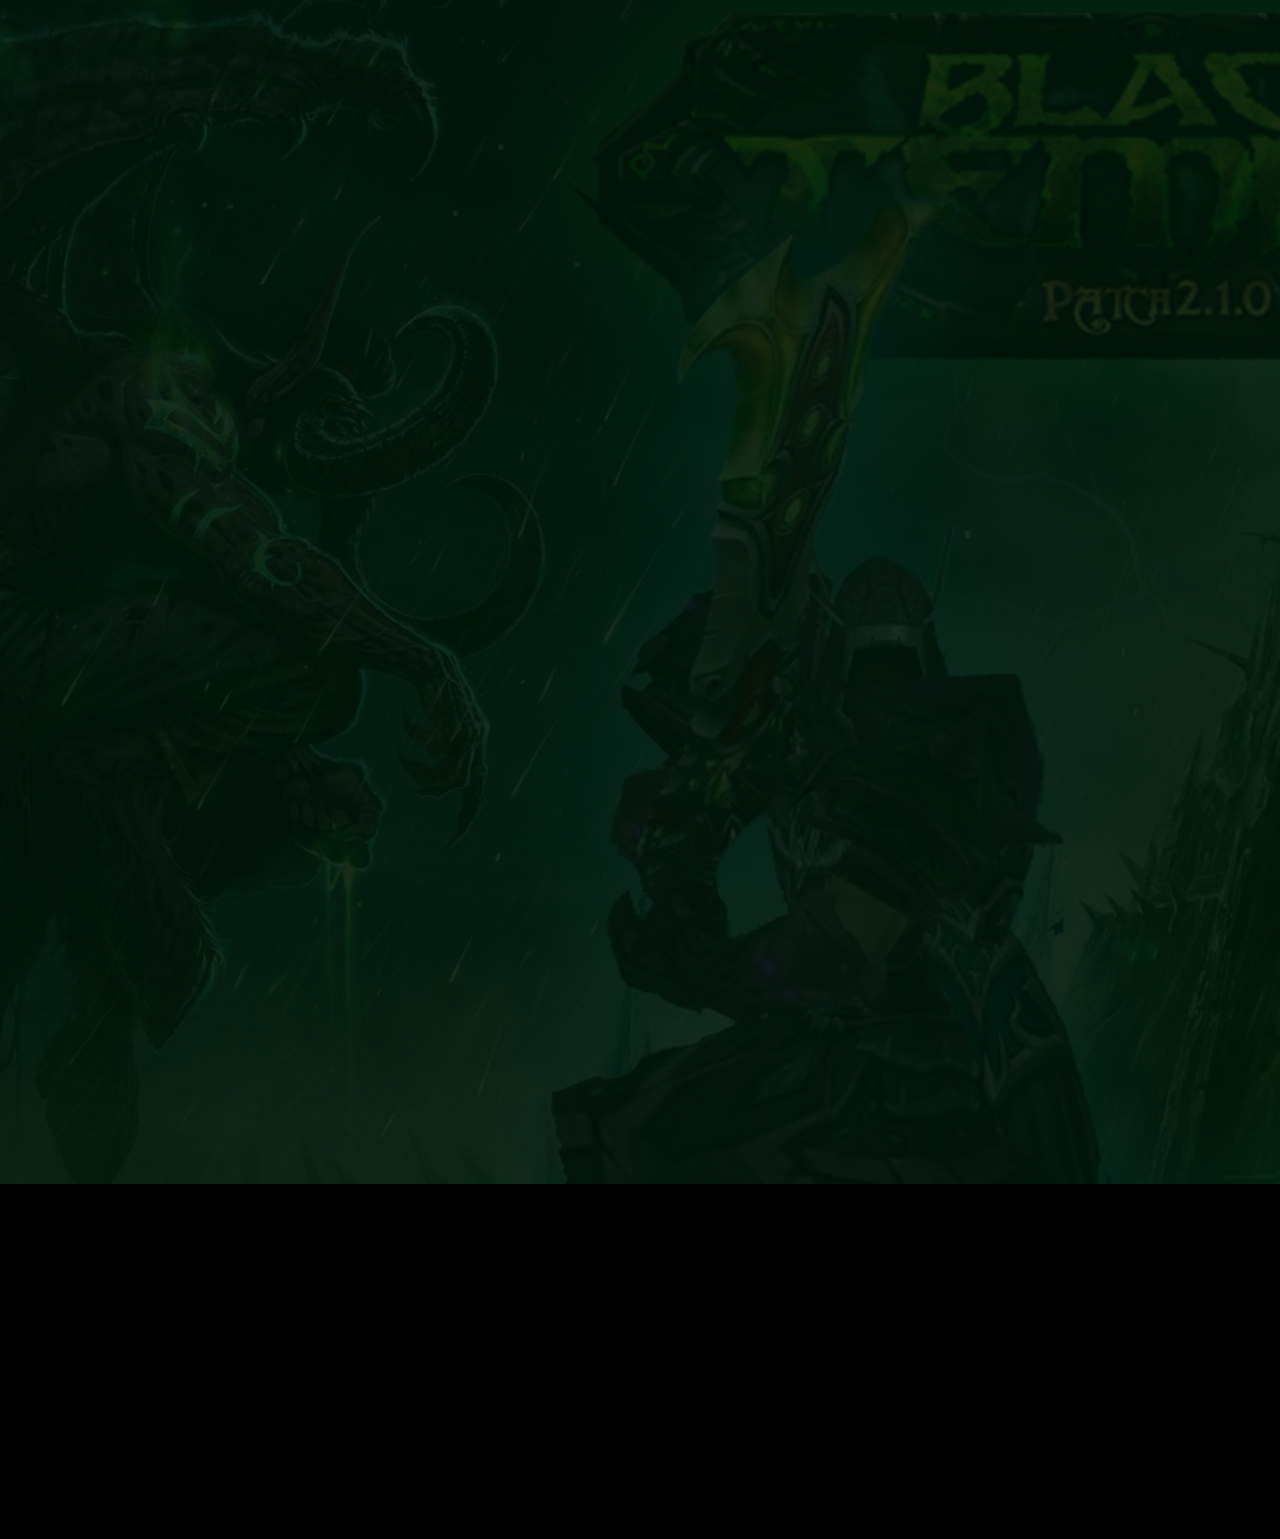
<file: blacktemple2018.html>
<!DOCTYPE html>
<html >
<head>
  <!-- Site made with Mobirise Website Builder v4.5.4, https://mobirise.com -->
  <meta charset="UTF-8">
  <meta http-equiv="X-UA-Compatible" content="IE=edge">
  <meta name="generator" content="Mobirise v4.5.4, mobirise.com">
  <meta name="viewport" content="width=device-width, initial-scale=1, minimum-scale=1">
  <link rel="shortcut icon" href="assets/images/fb-icon-gold-128x128.jpg" type="image/x-icon">
  <meta name="description" content="">
  <title>blacktemple2018</title>
  <link rel="stylesheet" href="assets/bootstrap-material-design-font/css/material.css">
  <link rel="stylesheet" href="https://fonts.googleapis.com/css?family=Montserrat:400,700">
  <link rel="stylesheet" href="https://fonts.googleapis.com/css?family=Open+Sans:400,400i,700,700i">
  <link rel="stylesheet" href="https://fonts.googleapis.com/css?family=Arvo:400,400i,700,700i">
  <link rel="stylesheet" href="assets/et-line-font-plugin/style.css">
  <link rel="stylesheet" href="assets/tether/tether.min.css">
  <link rel="stylesheet" href="assets/bootstrap/css/bootstrap.min.css">
  <link rel="stylesheet" href="assets/colorm-icons/style.css">
  <link rel="stylesheet" href="assets/animate.css/animate.min.css">
  <link rel="stylesheet" href="assets/socicon/css/socicon.min.css">
  <link rel="stylesheet" href="assets/dropdown/css/style.css">
  <link rel="stylesheet" href="assets/theme/css/style.css">
  <link rel="stylesheet" href="assets/mobirise-gallery/style.css">
  <link rel="stylesheet" href="assets/mobirise/css/mbr-additional.css" type="text/css">
  
  
  <style>
body {
   background-color: #000000
}
</style>
</head>
<body>
<section class="menu1" id="menu-s" data-rv-view="163">

    <nav class="navbar navbar-dropdown transparent navbar-fixed-top bg-color">
        <div class="container-fluid">

            <div class="mbr-table">
                <div class="mbr-table-cell">

                    <div class="navbar-brand">
                        <a href="index.html" class="navbar-logo"><img src="assets/images/fb-icon-gold-128x128.jpg" alt="Mobirise"></a>
                        <a class="navbar-caption text-warning" href="index.html">AZEROTH ADVENTURE</a>
                    </div>

                </div>
                <div class="mbr-table-cell">

                    <button class="navbar-toggler pull-xs-right hidden-md-up" type="button" data-toggle="collapse" data-target="#exCollapsingNavbar">
                        <span class="hamburger-icon"></span>
                    </button>

                    <ul class="nav-dropdown collapse pull-xs-right nav navbar-nav navbar-toggleable-sm" id="exCollapsingNavbar"><li class="nav-item"><a class="nav-link link" href="index.html">ADVENTURE</a></li><li class="nav-item dropdown open"><a class="nav-link link dropdown-toggle" data-toggle="dropdown-submenu" href="https://mobirise.com/" aria-expanded="true">INCURSIONI</a><div class="dropdown-menu"><a class="dropdown-item" href="obsidian2018.html">OBSIDIAN SANCTUM</a><a class="dropdown-item" href="blacktemple2018.html">BLACK TEMPLE</a><a class="dropdown-item" href="naxxramas2018.html">NAXXRAMAS</a></div></li><li class="nav-item nav-btn"><a class="nav-link btn btn-warning-outline btn-warning" href="https://azerothshard.org" target="_blank">azerothshard.org</a></li><li class="nav-item nav-btn"><a class="nav-link btn btn-warning-outline btn-warning" href="https://www.facebook.com/AzerothShard/" target="_blank">facebook</a></li></ul>
                    <button hidden="" class="navbar-toggler navbar-close" type="button" data-toggle="collapse" data-target="#exCollapsingNavbar">
                        <span class="close-icon"></span>
                    </button>

                </div>
            </div>

        </div>
    </nav>

</section>

<section class="mbr-section mbr-section-hero mbr-section-full header10 mbr-after-navbar" data-bg-video="https://www.youtube.com/embed/IBHL_-biMrQ?rel=0&amp;amp;showinfo=0&amp;autoplay=0&amp;loop=0" id="header10-w" data-rv-view="157">

        <div class="mbr-overlay" style="opacity: 0.5; background-color: rgb(4, 89, 40);">    
        </div>
        <div class="mbr-table-cell">
            <div class="container">
                <div class="mbr-section row">
                    <div>
                            <h1 class="mbr-section-title display-1 text-center startPreset">BLACK TEMPLE<br>(GENNAIO 2018)</h1>

                            <div class="mbr-section-text lead text-center startPreset">
                                <p>Il Black temple è la fortezza di Illidan Stormrage, Il signore delle Outlands. La prima incursione dell'Adventure è ambientata in questo posto tanto demoniaco quanto pericoloso!<br><br><strong>YOU ARE NOT PREPARED!</strong> </p>
                            </div>
            
                
                            <div class="mbr-figure intro-play-btn-figure"><img src="assets/images/play-button.svg"></div>
    

                            <a class="modalWindow-link"><span class="intro-play-btn h-white"><label class="startPreset" for="modal">Guarda il &nbsp;Trailer</label></span></a>

                            <div class="mbr-section-btn text-center"><a class="btn btn-black" href="https://azerothshard.org/forums/info-e-guide-ufficiali/3903/#p12877" target="_blank">LEGGI LA GUIDA</a> </div>

                    </div>
         

                </div> 
            </div> 
        </div>
        
        

        <div class="modalWindow" id="modalWindow">
            <div class="modalWindow-container">                      
                 <div class="modalWindow-video-container">
                     <div class="modalWindow-video" href="https://www.youtube.com/embed/IBHL_-biMrQ?start=7">
                         <iframe width="100%" height="100%" src="https://www.youtube.com/embed/HL_-biMrQ?start=7?rel=0&amp;enablejsapi=1" frameborder="0" allowfullscreen="1"></iframe>
                    </div>
                    <a class="close" role="button" data-dismiss="modal">
                        <span aria-hidden="true" class="closeModal">×</span>
                    </a>
                 </div>
            </div>
        </div>       
</section>

<section class="mbr-cards mbr-section features7" id="features6-2e" data-rv-view="160" style="background-color: rgb(0, 0, 0); padding-top: 80px; padding-bottom: 80px;">

    


    <div class="container-fluid position-relative">

        <div class="row">

            <div class="col-lg-10 col-lg-offset-1 col-xs-12">            
                
                <div class="col-lg-6 table-cell-lg table-cell-middle content-size" style="width: 26%;">
                    <div class="card cart-block text-xs-left position-relative">
                        <div class="card-number">1</div>
                        <div class="card-block">
                            
                            <h4 class="mbr-section-title display-5">BLACK TEMPLE HEROES</h4>
                            <p class="mbr-section-text lead">Video della First Kill di Illidan 2018 by Frostmourne!</p>
                            
                        </div>
                    </div>
                </div>

                <div class="col-lg-6 col-xs-12 table-cell-lg image-size">
                    <div class="card-img"><iframe class="mbr-embedded-video" src="https://www.youtube.com/embed/DnUgHXr-40o?rel=0&amp;amp;showinfo=0&amp;autoplay=0&amp;loop=1&amp;playlist=DnUgHXr-40o" width="1280" height="720" frameborder="0" allowfullscreen></iframe></div>
                </div>

            </div>

        </div>

    </div>

</section>

<section class="mbr-section mbr-section-hero features1 features4" id="features1-y" data-rv-view="165" style="background-image: url(assets/images/maxresdefault-1-1920x1080.jpg); padding-top: 80px; padding-bottom: 80px;">

    <div class="mbr-overlay" style="opacity: 0.9; background-color: rgb(0, 21, 9);"></div>

    <div class="mbr-table-cell">

        <div class="container-fluid">
            <div class="row">
                <div class="col-xs-12 col-lg-8 col-lg-offset-2 text-xs-center">

                    <h1 class="mbr-section-title display-1">REWARDS</h1>

                </div>
            </div>

            <div class="mbr-cards-row row">
                <div class="mbr-cards-col col-xs-12 col-lg-3">
                    <div class="container">
                        <div class="card cart-block">
                            <div class="card-img iconbox"><img src="assets/images/mounts-1-600x437.jpg" class="features-img"></div>
                            <div class="card-block text-xs-center">
                                <h5 class="mbr-section-subtitle lead">MOUNT DA COMBATTIMENTO</h5>
                                <p class="mbr-section-text lead"> Uno dei reward più ambiti delle quest dell'Adventure è di certo la mount da combattimento presente solo su AzerothShard! Essa difatti oltre ad essere utile per gli spostamenti, offrirà una serie di spell e buff da utilizzare mentre si è in volo o al galoppo!<br></p>


                                
                            </div>
                        </div>
                    </div>
                </div>
                <div class="mbr-cards-col col-xs-12 col-lg-3">
                    <div class="container">
                        <div class="card cart-block">
                            <div class="card-img iconbox"><img src="assets/images/422475-mother-shahraz-2-600x585.jpg" class="features-img"></div>
                            <div class="card-block text-xs-center">
                                <h5 class="mbr-section-subtitle lead">MORPH DA COMBATTIMENTO</h5>
                                <p class="mbr-section-text lead">Il morph da combattimento è uno speciale reward che vi permetterà di trasformarvi in una delle creature del game per un determinato periodo di tempo. Potrete utilizzare le vostre comuni spell o, in determinati casi, utilizzare delle spell custom integrate nel morph stesso!<br></p>


                                
                            </div>
                        </div>
                  </div>
                </div>
                <div class="mbr-cards-col col-xs-12 col-lg-3">
                    <div class="container">
                        <div class="card cart-block">
                            <div class="card-img iconbox"><img src="assets/images/vanity-illidan-1-600x506.jpg" class="features-img"></div>
                            <div class="card-block text-xs-center">
                                <h5 class="mbr-section-subtitle lead">PET DA COMBATTIMENTO</h5>
                                <p class="mbr-section-text lead">Illidan scelgo te! Un Pokemon? No! Il pet da combattimento by AzerothShard è uno speciale Vanity Item che vi permetterà di evocare un infinità di pet diversi che sono provvisti di spell da combattimento! Potete portarli in giro e farli combattere tra loro in duello! Ne abbiamo realizzato alcuni appositamente per il Black Temple. Non perdeteveli!</p>


                                
                            </div>
                        </div>
                    </div>
                </div>
                <div class="mbr-cards-col col-xs-12 col-lg-3">
                    <div class="container">
                        <div class="card cart-block">
                            <div class="card-img iconbox"><img src="assets/images/2017-11-6-14-40.jpg" class="features-img"></div>
                            <div class="card-block text-xs-center">
                                <h5 class="mbr-section-subtitle lead">AUREE, VEICOLI E VANITY ITEMS ESCLUSIVI!!</h5>
                                <p class="mbr-section-text lead">Il raid che completerà per primo la quest, oltre a ricevere i rewards della quest stessa, riceverà un token che, insieme al token di Naxxramas e all'achivement della First Kill, permetterà di ottenere rewards ESCLUSIVI (li possederete solo voi in tutto il server) tra cui un Aura ed un Morph da poter applicare in ogni momento pavoneggiandovi davanti ai vostri compagni!</p>


                                
                            </div>
                        </div>
                    </div>
                </div>
                
                
            </div>

        </div>
    </div>

</section>

<section class="mbr-section content3 mbr-section__container" id="content3-1e" data-rv-view="168" style="background-color: rgb(0, 0, 0); padding-top: 20px; padding-bottom: 20px;">
    <div class="container">
        <div class="row">
            <div class="col-xs-12">
                <h3 class="mbr-section-title display-4">Media</h3>
                <p class="mbr-section-subtitle lead">Black Temple</p>
            </div>
        </div>
    </div>
</section>

<section class="mbr-gallery mbr-section mbr-section-nopadding mbr-slider-carousel" data-filter="false" id="gallery1-x" data-rv-view="170" style="background-color: rgb(255, 255, 255); padding-top: 0rem; padding-bottom: 0rem;">
    <!-- Filter -->
    

    <!-- Gallery -->
    <div class="mbr-gallery-row">
        <div class=" mbr-gallery-layout-default">
            <div>
                <div>
                    <div class="mbr-gallery-item mbr-gallery-item__mobirise3 mbr-gallery-item--p0 video-slide" data-video-url="https://www.youtube.com/watch?v=1qwfSXXD2NY" data-tags="Awesome">
                        <div href="#lb-gallery1-x" data-slide-to="0" data-toggle="modal">
                            <div></div>
                            <img alt="" src="assets/images/2017-11-6-14-39-30-776953.jpg">

                            
                            <span class="icon-magnifying-glass"></span>
                            
                        </div>
                        
                        
                    </div><div class="mbr-gallery-item mbr-gallery-item__mobirise3 mbr-gallery-item--p0 video-slide" data-video-url="https://www.youtube.com/watch?v=K6-C-_PJTa4" data-tags="Responsive">
                        <div href="#lb-gallery1-x" data-slide-to="1" data-toggle="modal">
                            <div></div>
                            <img alt="" src="assets/images/2017-11-6-14-40-14-425626.jpg">

                            
                            <span class="icon-magnifying-glass"></span>
                            
                        </div>
                        
                        
                    </div><div class="mbr-gallery-item mbr-gallery-item__mobirise3 mbr-gallery-item--p0" data-video-url="false" data-tags="Creative">
                        <div href="#lb-gallery1-x" data-slide-to="2" data-toggle="modal">
                            
                            

                            <img alt="" src="assets/images/black-temple-loading-screen-3-800x600-799x449.jpg">
                            
                            <span class="icon-magnifying-glass"></span>
                        </div>
                        
                        
                    </div><div class="mbr-gallery-item mbr-gallery-item__mobirise3 mbr-gallery-item--p0" data-video-url="false" data-tags="Awesome">
                        <div href="#lb-gallery1-x" data-slide-to="3" data-toggle="modal">
                            
                            

                            <img alt="" src="assets/images/11626-black-temple-timewalking-strategy-and-loot-guides-live-2000x1125-800x450-800x450.jpg">
                            
                            <span class="icon-magnifying-glass"></span>
                        </div>
                        
                        
                    </div>
                </div>
            </div>
            <div class="clearfix"></div>
        </div>
    </div>

    <!-- Lightbox -->
    <div data-app-prevent-settings="" class="mbr-slider modal fade carousel slide" tabindex="-1" data-keyboard="true" data-interval="false" id="lb-gallery1-x">
        <div class="modal-dialog">
            <div class="modal-content">
                <div class="modal-body">
                    <ol class="carousel-indicators">
                        <li data-app-prevent-settings="" data-target="#lb-gallery1-x" data-slide-to="0"></li><li data-app-prevent-settings="" data-target="#lb-gallery1-x" data-slide-to="1"></li><li data-app-prevent-settings="" data-target="#lb-gallery1-x" class=" active" data-slide-to="2"></li><li data-app-prevent-settings="" data-target="#lb-gallery1-x" data-slide-to="3"></li>
                    </ol>
                    <div class="carousel-inner">
                        <div class="carousel-item video-container">
                            <img alt="" src="assets/images/gallery00.jpg">
                        </div><div class="carousel-item video-container">
                            <img alt="" src="assets/images/gallery01.jpg">
                        </div><div class="carousel-item active">
                            <img alt="" src="assets/images/black-temple-loading-screen-3-800x600.jpg">
                        </div><div class="carousel-item">
                            <img alt="" src="assets/images/11626-black-temple-timewalking-strategy-and-loot-guides-live-2000x1125-800x450.jpg">
                        </div>
                    </div>
                    <a class="left carousel-control" role="button" data-slide="prev" href="#lb-gallery1-x"><img src="assets/images/arrowleft.png"></a>
                    <a class="right carousel-control" role="button" data-slide="next" href="#lb-gallery1-x"><img src="assets/images/arrowright.png"></a>

                    <a class="close" href="#" role="button" data-dismiss="modal">
                        <span aria-hidden="true">×</span>
                        <span class="sr-only">Close</span>
                    </a>
                </div>
            </div>
        </div>
    </div>
</section>


  <script src="assets/web/assets/jquery/jquery.min.js"></script>
  <script src="assets/tether/tether.min.js"></script>
  <script src="assets/bootstrap/js/bootstrap.min.js"></script>
  <script src="assets/smooth-scroll/SmoothScroll.js"></script>
  <script src="assets/viewportChecker/jquery.viewportchecker.js"></script>
  <script src="assets/jquery-mb-ytplayer/jquery.mb.YTPlayer.min.js"></script>
  <script src="assets/dropdown/js/script.min.js"></script>
  <script src="assets/touchSwipe/jquery.touchSwipe.min.js"></script>
  <script src="assets/masonry/masonry.pkgd.min.js"></script>
  <script src="assets/imagesloaded/imagesloaded.pkgd.min.js"></script>
  <script src="assets/bootstrap-carousel-swipe/bootstrap-carousel-swipe.js"></script>
  <script src="assets/theme/js/script.js"></script>
  <script src="assets/mobirise-gallery/player.min.js"></script>
  <script src="assets/mobirise-gallery/script.js"></script>
  
  
  <input name="animation" type="hidden">
   <div id="scrollToTop" class="scrollToTop mbr-arrow-up"><a style="text-align: center;"><i class="mbr-arrow-up-icon-cm cm-icon cm-icon-smallarrow-up"></i></a></div>
  </body>
</html>
</file>
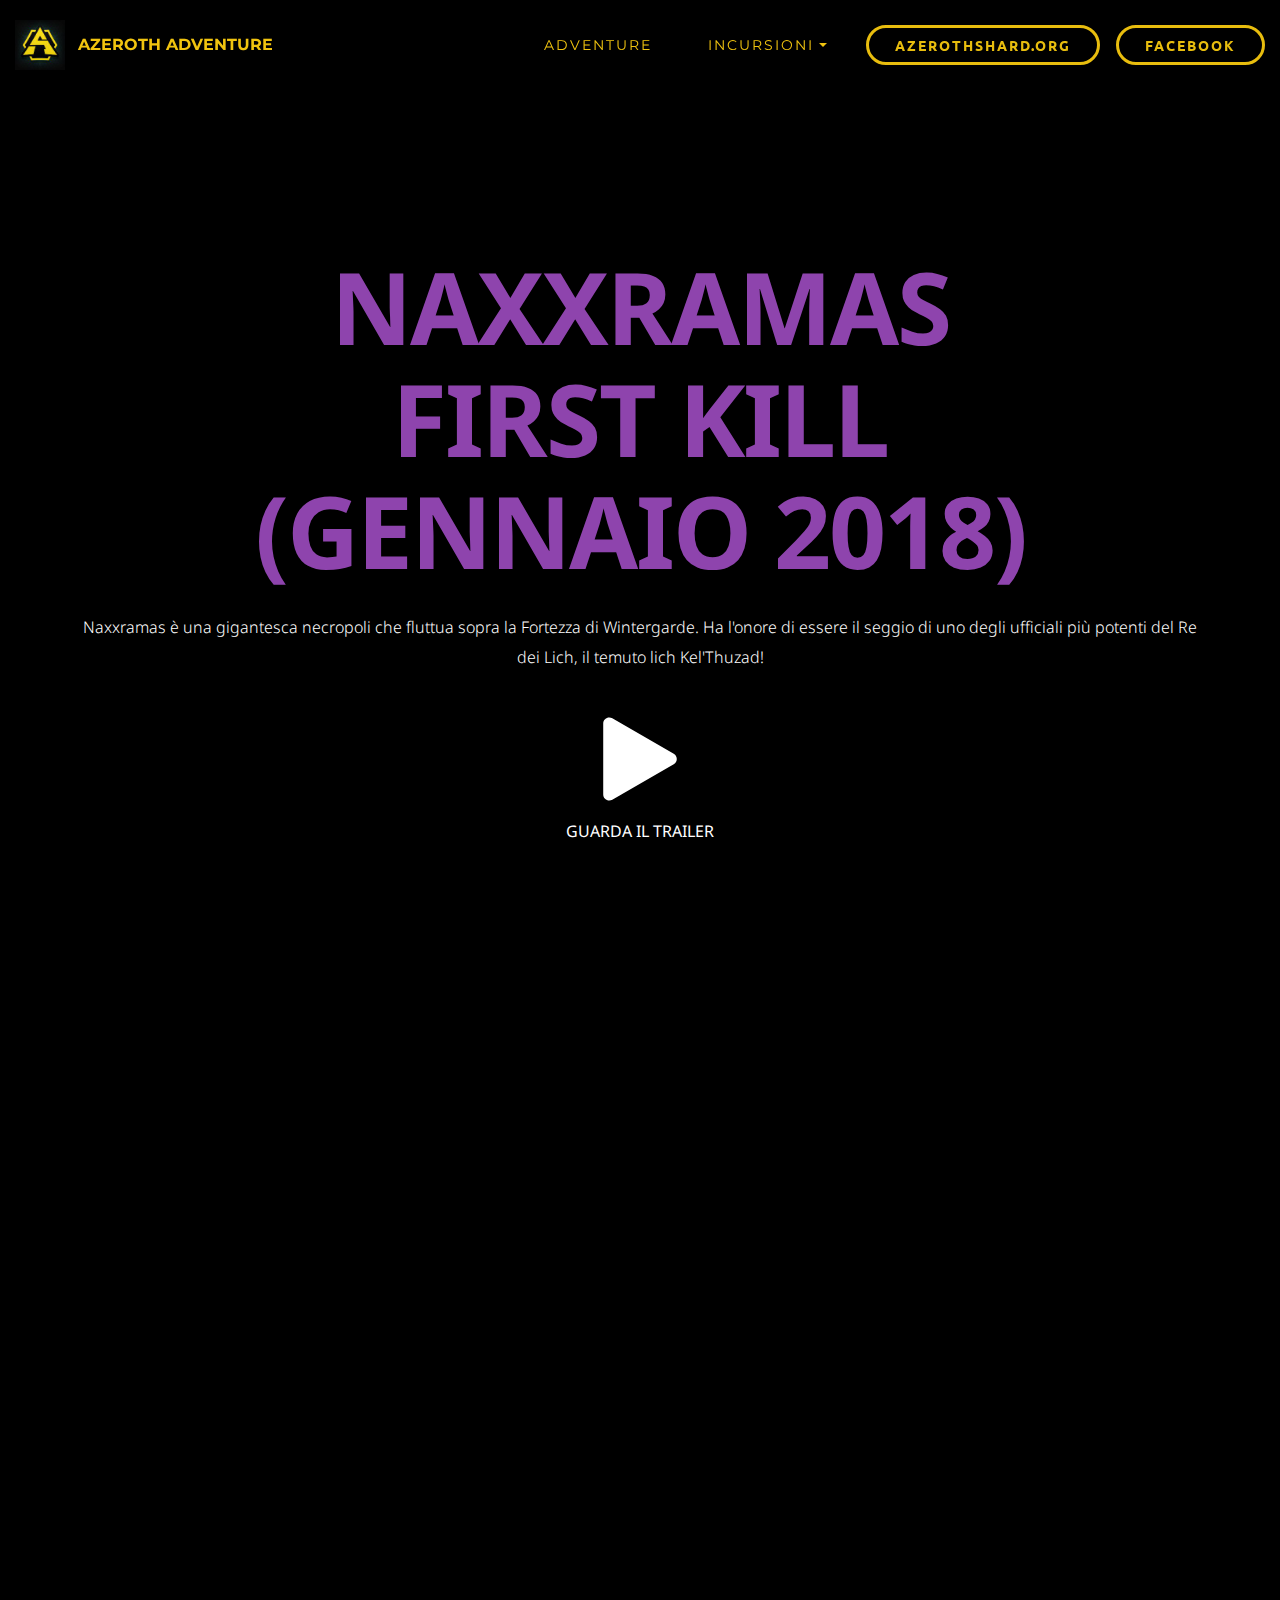
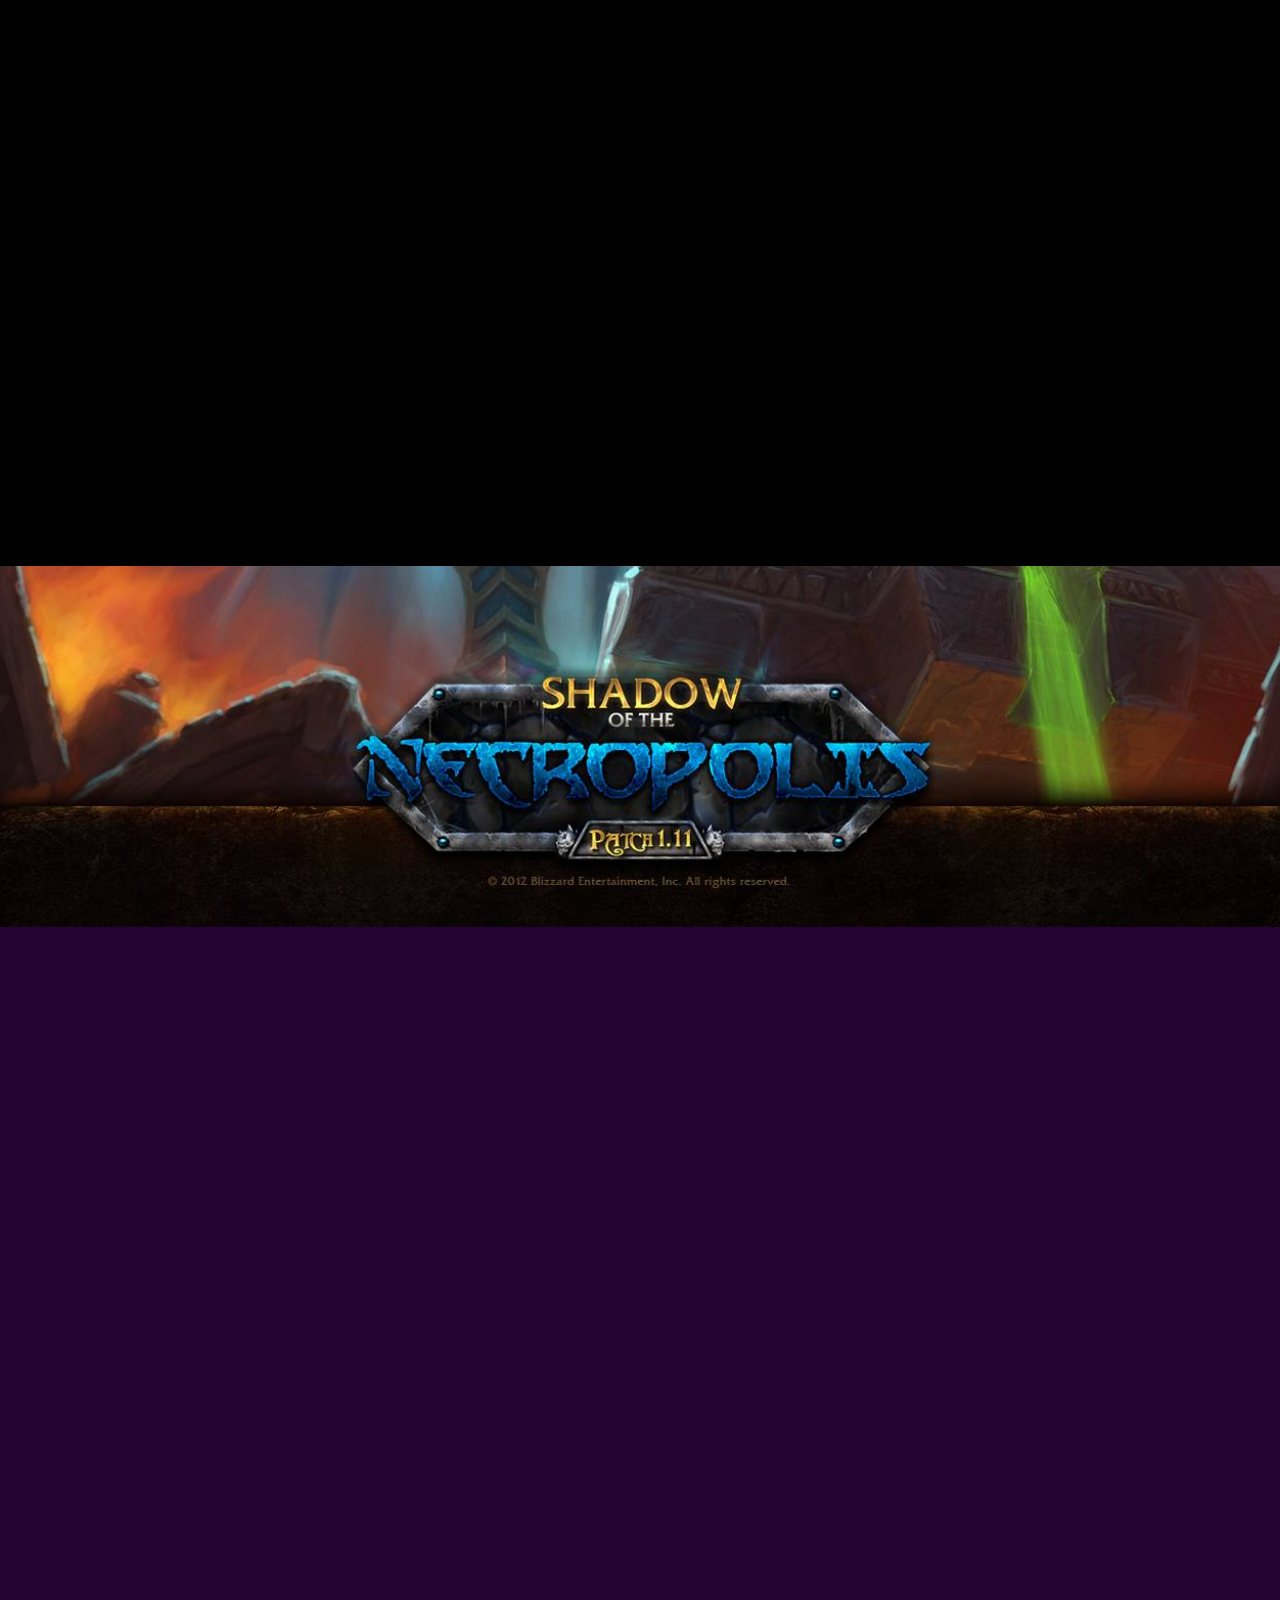
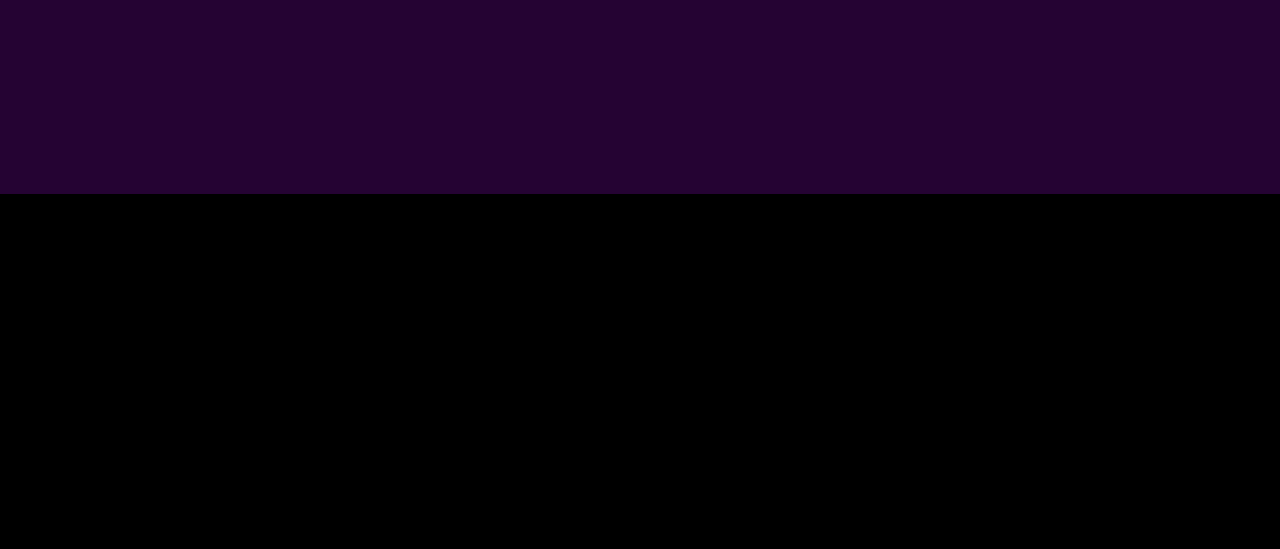
<file: naxxramas2018.html>
<!DOCTYPE html>
<html >
<head>
  <!-- Site made with Mobirise Website Builder v4.5.4, https://mobirise.com -->
  <meta charset="UTF-8">
  <meta http-equiv="X-UA-Compatible" content="IE=edge">
  <meta name="generator" content="Mobirise v4.5.4, mobirise.com">
  <meta name="viewport" content="width=device-width, initial-scale=1, minimum-scale=1">
  <link rel="shortcut icon" href="assets/images/fb-icon-gold-128x128.jpg" type="image/x-icon">
  <meta name="description" content="Naxxramas First Kill">
  <title>naxxramas2018</title>
  <link rel="stylesheet" href="https://fonts.googleapis.com/css?family=Montserrat:400,700">
  <link rel="stylesheet" href="https://fonts.googleapis.com/css?family=Open+Sans:400,400i,700,700i">
  <link rel="stylesheet" href="assets/et-line-font-plugin/style.css">
  <link rel="stylesheet" href="assets/bootstrap-material-design-font/css/material.css">
  <link rel="stylesheet" href="https://fonts.googleapis.com/css?family=Arvo:400,400i,700,700i">
  <link rel="stylesheet" href="assets/tether/tether.min.css">
  <link rel="stylesheet" href="assets/bootstrap/css/bootstrap.min.css">
  <link rel="stylesheet" href="assets/colorm-icons/style.css">
  <link rel="stylesheet" href="assets/socicon/css/socicon.min.css">
  <link rel="stylesheet" href="assets/animate.css/animate.min.css">
  <link rel="stylesheet" href="assets/dropdown/css/style.css">
  <link rel="stylesheet" href="assets/theme/css/style.css">
  <link rel="stylesheet" href="assets/mobirise-gallery/style.css">
  <link rel="stylesheet" href="assets/mobirise/css/mbr-additional.css" type="text/css">
  
  
  <style>
body {
   background-color: #000000
}
</style>
</head>
<body>
<section class="menu1" id="menu-k" data-rv-view="83">

    <nav class="navbar navbar-dropdown transparent navbar-fixed-top bg-color">
        <div class="container-fluid">

            <div class="mbr-table">
                <div class="mbr-table-cell">

                    <div class="navbar-brand">
                        <a href="index.html" class="navbar-logo"><img src="assets/images/fb-icon-gold-128x128.jpg" alt="Mobirise"></a>
                        <a class="navbar-caption text-warning" href="index.html">AZEROTH ADVENTURE</a>
                    </div>

                </div>
                <div class="mbr-table-cell">

                    <button class="navbar-toggler pull-xs-right hidden-md-up" type="button" data-toggle="collapse" data-target="#exCollapsingNavbar">
                        <span class="hamburger-icon"></span>
                    </button>

                    <ul class="nav-dropdown collapse pull-xs-right nav navbar-nav navbar-toggleable-sm" id="exCollapsingNavbar"><li class="nav-item"><a class="nav-link link" href="index.html">ADVENTURE</a></li><li class="nav-item dropdown open"><a class="nav-link link dropdown-toggle" data-toggle="dropdown-submenu" href="https://mobirise.com/" aria-expanded="true">INCURSIONI</a><div class="dropdown-menu"><a class="dropdown-item" href="obsidian2018.html">OBSIDIAN SANCTUM</a><a class="dropdown-item" href="blacktemple2018.html">BLACK TEMPLE</a><a class="dropdown-item" href="naxxramas2018.html">NAXXRAMAS</a></div></li><li class="nav-item nav-btn"><a class="nav-link btn btn-warning-outline btn-warning" href="https://azerothshard.org" target="_blank">azerothshard.org</a></li><li class="nav-item nav-btn"><a class="nav-link btn btn-warning-outline btn-warning" href="https://www.facebook.com/AzerothShard/" target="_blank">facebook</a></li></ul>
                    <button hidden="" class="navbar-toggler navbar-close" type="button" data-toggle="collapse" data-target="#exCollapsingNavbar">
                        <span class="close-icon"></span>
                    </button>

                </div>
            </div>

        </div>
    </nav>

</section>

<section class="mbr-section mbr-section-hero mbr-section-full header10 mbr-after-navbar" data-bg-video="https://www.youtube.com/embed/JNOxz9paA6E?rel=0&amp;amp;showinfo=0&amp;autoplay=0&amp;loop=0" id="header10-q" data-rv-view="57">

        <div class="mbr-overlay" style="opacity: 0.7; background-color: rgb(0, 0, 0);">    
        </div>
        <div class="mbr-table-cell">
            <div class="container">
                <div class="mbr-section row">
                    <div>
                            <h1 class="mbr-section-title display-1 text-center startPreset">NAXXRAMAS <br>FIRST KILL<br>(Gennaio 2018)</h1>

                            <div class="mbr-section-text lead text-center startPreset">
                                <p>Naxxramas è una gigantesca necropoli che fluttua sopra la Fortezza di Wintergarde. Ha l'onore di essere il seggio di uno degli ufficiali più potenti del Re dei Lich, il temuto lich Kel'Thuzad!</p>
                            </div>
            
                
                            <div class="mbr-figure intro-play-btn-figure"><img src="assets/images/play-button.svg"></div>
    

                            <a class="modalWindow-link"><span class="intro-play-btn h-white">GUARDA IL TRAILER</span></a>

                            <div class="mbr-section-btn text-center"><a class="btn btn-secondary" href="https://azerothshard.org/forums/info-e-guide-ufficiali/3905/#p12879" target="_blank">LEGGI LA GUIDA</a> </div>

                    </div>
         

                </div> 
            </div> 
        </div>
        
        

        <div class="modalWindow" id="modalWindow">
            <div class="modalWindow-container">                      
                 <div class="modalWindow-video-container">
                     <div class="modalWindow-video" href="https://www.youtube.com/watch?v=JNOxz9paA6E">
                         <iframe width="100%" height="100%" src="https://www.youtube.com/embed/JNOxz9paA6E?rel=0&amp;enablejsapi=1" frameborder="0" allowfullscreen="1"></iframe>
                    </div>
                    <a class="close" role="button" data-dismiss="modal">
                        <span aria-hidden="true" class="closeModal">×</span>
                    </a>
                 </div>
            </div>
        </div>       
</section>

<section class="mbr-section content3 mbr-section__container" id="content3-10" data-rv-view="60" style="background-color: rgb(0, 0, 0); padding-top: 20px; padding-bottom: 20px;">
    <div class="container">
        <div class="row">
            <div class="col-xs-12">
                <h3 class="mbr-section-title display-4">NAXXRAMAS HEROES</h3>
                <p class="mbr-section-subtitle lead"><strong>I vincitori della First Kill di Naxxramas Qui verranno pubblicati i nomi, una foto di gruppo ed il video della First Kill.</strong><strong><br></strong></p>
            </div>
        </div>
    </div>
</section>

<section class="mbr-slider mbr-section mbr-section__container carousel slide mbr-section-nopadding" data-ride="carousel" data-keyboard="false" data-wrap="true" data-pause="false" data-interval="5000" id="slider3-23" data-rv-view="62" style="background-color: rgb(0, 0, 0);">
    <div class=" container boxed-slider" style="padding-top: 120px; padding-bottom: 120px;">
        <div>
            <div>
                <ol class="carousel-indicators">
                    <li data-app-prevent-settings="" data-target="#slider3-23" data-slide-to="0" class="active"></li><li data-app-prevent-settings="" data-target="#slider3-23" class="" data-slide-to="1"></li><li data-app-prevent-settings="" data-target="#slider3-23" data-slide-to="2"></li><li data-app-prevent-settings="" data-target="#slider3-23" data-slide-to="3"></li><li data-app-prevent-settings="" data-target="#slider3-23" data-slide-to="4"></li><li data-app-prevent-settings="" data-target="#slider3-23" data-slide-to="5"></li>
                </ol>
                <div class="carousel-inner" role="listbox">
                    <div class="mbr-section mbr-section-hero carousel-item dark center active" data-bg-video-slide="false">
                        <div class="mbr-table-cell">
                            
                            <div class="container-slide">
                                <img src="assets/images/naxx-conquerors-916x682.jpg">
                                <div class="row">
                                    <div class="col-md-8 col-md-offset-2 text-xs-center">
                                        
                                        

                                        
                                    </div>
                                </div>
                            </div>
                        </div>
                    </div><div class="mbr-section mbr-section-hero carousel-item dark center" data-bg-video-slide="https://www.youtube.com/watch?v=cm_adSxvW04&amp;list=PLA3Bxi5wbnr_f6ttYRXHAwMtfanCf1OSa&amp;index=10&amp;t=162s">
                        <div class="mbr-table-cell">
                            <div class="mbr-overlay" style="opacity: 0.8;"></div>
                            <div class="container-slide">
                                <img src="assets/images/28336246-1597022047011541-8772626693111509696-o-1440x837.jpg">
                                <div class="row">
                                    <div class="col-md-8 col-md-offset-2 text-xs-center">
                                        
                                        

                                        <div class="mbr-section-btn"><a class="btn btn-lg btn-secondary" href="https://www.youtube.com/watch?v=cm_adSxvW04&list=PLA3Bxi5wbnr_f6ttYRXHAwMtfanCf1OSa&index=10&t=162s" target="_blank">GUARDA IL VIDEO</a> </div>
                                    </div>
                                </div>
                            </div>
                        </div>
                    </div><div class="mbr-section mbr-section-hero carousel-item dark center" data-bg-video-slide="false">
                        <div class="mbr-table-cell">
                            
                            <div class="container-slide">
                                <img src="assets/images/28235703-1597022273678185-17297863847307699-o-1920x1017.jpg">
                                <div class="row">
                                    <div class="col-md-8 col-md-offset-2 text-xs-center">
                                        
                                        

                                        
                                    </div>
                                </div>
                            </div>
                        </div>
                    </div><div class="mbr-section mbr-section-hero carousel-item dark center" data-bg-video-slide="false">
                        <div class="mbr-table-cell">
                            
                            <div class="container-slide">
                                <img src="assets/images/28238645-1597022280344851-9216901478527522065-o-1920x1017.jpg">
                                <div class="row">
                                    <div class="col-md-8 col-md-offset-2 text-xs-center">
                                        
                                        

                                        
                                    </div>
                                </div>
                            </div>
                        </div>
                    </div><div class="mbr-section mbr-section-hero carousel-item dark center" data-bg-video-slide="false">
                        <div class="mbr-table-cell">
                            
                            <div class="container-slide">
                                <img src="assets/images/28336246-1597022047011541-8772626693111509696-o-1440x837.jpg">
                                <div class="row">
                                    <div class="col-md-8 col-md-offset-2 text-xs-center">
                                        
                                        

                                        
                                    </div>
                                </div>
                            </div>
                        </div>
                    </div><div class="mbr-section mbr-section-hero carousel-item dark center" data-bg-video-slide="https://www.youtube.com/watch?v=kKW54yebzD4">
                        <div class="mbr-table-cell">
                            <div class="mbr-overlay" style="opacity: 0.7;"></div>
                            <div class="container-slide">
                                <img src="assets/images/28336246-1597022047011541-8772626693111509696-o-1440x837.jpg">
                                <div class="row">
                                    <div class="col-md-8 col-md-offset-2 text-xs-center">
                                        
                                        

                                        <div class="mbr-section-btn"> <a class="btn btn-lg btn-secondary-outline btn-secondary" href="https://www.youtube.com/watch?v=kKW54yebzD4" target="_blank">GUARDA IL VIDEO</a></div>
                                    </div>
                                </div>
                            </div>
                        </div>
                    </div>
                </div>

                <a data-app-prevent-settings="" class="left carousel-control" role="button" data-slide="prev" href="#slider3-23"><img src="assets/images/arrow-left.png"></a>
                <a data-app-prevent-settings="" class="right carousel-control" role="button" data-slide="next" href="#slider3-23"><img src="assets/images/arrow-right.png"></a>
            </div>
        </div>
    </div>
</section>

<section class="mbr-section mbr-section-hero features1 features4 mbr-parallax-background" id="features1-1d" data-rv-view="85" style="background-image: url(assets/images/naxxramas-1600x1200.jpg); padding-top: 80px; padding-bottom: 80px;">

    <div class="mbr-overlay" style="opacity: 0.9; background-color: rgb(41, 3, 57);"></div>

    <div class="mbr-table-cell">

        <div class="container-fluid">
            <div class="row">
                <div class="col-xs-12 col-lg-8 col-lg-offset-2 text-xs-center">

                    <h1 class="mbr-section-title display-1">REWARDS</h1>

                </div>
            </div>

            <div class="mbr-cards-row row">
                <div class="mbr-cards-col col-xs-12 col-lg-3">
                    <div class="container">
                        <div class="card cart-block">
                            <div class="card-img iconbox"><img src="assets/images/wowscrnshot-010318-131905-600x352.jpg" class="features-img"></div>
                            <div class="card-block text-xs-center">
                                <h5 class="mbr-section-subtitle lead">MOUNT DA COMBATTIMENTO</h5>
                                <p class="mbr-section-text lead"> Uno dei reward più ambiti delle quest dell'Adventure è di certo la mount da combattimento presente solo su AzerothShard! Essa difatti oltre ad essere utile per gli spostamenti, offrirà una serie di spell e buff da utilizzare mentre si è in volo o al galoppo!</p>


                                
                            </div>
                        </div>
                    </div>
                </div>
                <div class="mbr-cards-col col-xs-12 col-lg-3">
                    <div class="container">
                        <div class="card cart-block">
                            <div class="card-img iconbox"><img src="assets/images/vanity-morph-600x428.jpg" class="features-img"></div>
                            <div class="card-block text-xs-center">
                                <h5 class="mbr-section-subtitle lead">MORPH DA COMBATTIMENTO</h5>
                                <p class="mbr-section-text lead">Il morph da combattimento è uno speciale reward che vi permetterà di trasformarvi in una delle creature del game per un determinato periodo di tempo. Potrete utilizzare le vostre comuni spell o, in determinati casi, utilizzare delle spell custom integrate nel morph stesso!</p>


                                
                            </div>
                        </div>
                  </div>
                </div>
                <div class="mbr-cards-col col-xs-12 col-lg-3">
                    <div class="container">
                        <div class="card cart-block">
                            <div class="card-img iconbox"><img src="assets/images/vanity-kel-600x409.jpg" class="features-img"></div>
                            <div class="card-block text-xs-center">
                                <h5 class="mbr-section-subtitle lead">PET DA COMBATTIMENTO</h5>
                                <p class="mbr-section-text lead">Kel'Thuzad scelgo te! Un Pokemon? No! Il pet da combattimento by AzerothShard è uno speciale Vanity Item che vi permetterà di evocare un infinità di pet diversi che sono provvisti di spell da combattimento! Potete portarli in giro e farli combattere tra loro in duello! Ne abbiamo realizzato alcuni appositamente per Naxxramas. Non perdeteveli!</p>


                                
                            </div>
                        </div>
                    </div>
                </div>
                <div class="mbr-cards-col col-xs-12 col-lg-3">
                    <div class="container">
                        <div class="card cart-block">
                            <div class="card-img iconbox"><img src="assets/images/2018-01-03-3-600x337.png" class="features-img"></div>
                            <div class="card-block text-xs-center">
                                <h5 class="mbr-section-subtitle lead">AUREE, VEICOLI E VANITY ITEMS ESCLUSIVI!!</h5>
                                <p class="mbr-section-text lead">Il raid che completerà per primo la quest, oltre a ricevere i rewards della quest stessa, riceverà un token che, insieme al token di Naxxramas e all'achivement della First Kill, permetterà di ottenere rewards ESCLUSIVI (li possederete solo voi in tutto il server) tra cui un Aura ed un Morph da poter applicare in ogni momento pavoneggiandovi davanti ai vostri compagni!</p>


                                
                            </div>
                        </div>
                    </div>
                </div>
                
                
            </div>

        </div>
    </div>

</section>

<section class="mbr-section content3 mbr-section__container" id="content3-u" data-rv-view="88" style="background-color: rgb(0, 0, 0); padding-top: 20px; padding-bottom: 20px;">
    <div class="container">
        <div class="row">
            <div class="col-xs-12">
                <h3 class="mbr-section-title display-4">Media</h3>
                <p class="mbr-section-subtitle lead">Naxxramas</p>
            </div>
        </div>
    </div>
</section>

<section class="mbr-gallery mbr-section mbr-section-nopadding mbr-slider-carousel" data-filter="false" id="gallery1-r" data-rv-view="90" style="background-color: rgb(255, 255, 255); padding-top: 0rem; padding-bottom: 0rem;">
    <!-- Filter -->
    

    <!-- Gallery -->
    <div class="mbr-gallery-row">
        <div class=" mbr-gallery-layout-default">
            <div>
                <div>
                    <div class="mbr-gallery-item mbr-gallery-item__mobirise3 mbr-gallery-item--p0" data-video-url="false" data-tags="Awesome">
                        <div href="#lb-gallery1-r" data-slide-to="0" data-toggle="modal">
                            
                            

                            <img alt="" src="assets/images/kel-thuzad-archlich-of-naxxramas-by-mr-jack-dbtjosr-1-1280x800-800x449.jpg">
                            
                            <span class="icon-magnifying-glass"></span>
                        </div>
                        
                        
                    </div><div class="mbr-gallery-item mbr-gallery-item__mobirise3 mbr-gallery-item--p0" data-video-url="false" data-tags="Animated">
                        <div href="#lb-gallery1-r" data-slide-to="1" data-toggle="modal">
                            
                            

                            <img alt="" src="assets/images/naxxramas-art-hearthstone-curse-of-naxxramas-hearthstone-night-96712-2560x1080-1-2000x843-800x449.jpg">
                            
                            <span class="icon-magnifying-glass"></span>
                        </div>
                        
                        
                    </div><div class="mbr-gallery-item mbr-gallery-item__mobirise3 mbr-gallery-item--p0" data-video-url="false" data-tags="Responsive">
                        <div href="#lb-gallery1-r" data-slide-to="2" data-toggle="modal">
                            
                            

                            <img alt="" src="assets/images/naxxramas-loading-screen-1-1024x768-800x450.jpg">
                            
                            <span class="icon-magnifying-glass"></span>
                        </div>
                        
                        
                    </div><div class="mbr-gallery-item mbr-gallery-item__mobirise3 mbr-gallery-item--p0" data-video-url="false" data-tags="Creative">
                        <div href="#lb-gallery1-r" data-slide-to="3" data-toggle="modal">
                            
                            

                            <img alt="" src="assets/images/naxxramas-large-1-704x528-703x395.jpg">
                            
                            <span class="icon-magnifying-glass"></span>
                        </div>
                        
                        
                    </div>
                </div>
            </div>
            <div class="clearfix"></div>
        </div>
    </div>

    <!-- Lightbox -->
    <div data-app-prevent-settings="" class="mbr-slider modal fade carousel slide" tabindex="-1" data-keyboard="true" data-interval="false" id="lb-gallery1-r">
        <div class="modal-dialog">
            <div class="modal-content">
                <div class="modal-body">
                    <ol class="carousel-indicators">
                        <li data-app-prevent-settings="" data-target="#lb-gallery1-r" data-slide-to="0"></li><li data-app-prevent-settings="" data-target="#lb-gallery1-r" data-slide-to="1"></li><li data-app-prevent-settings="" data-target="#lb-gallery1-r" data-slide-to="2"></li><li data-app-prevent-settings="" data-target="#lb-gallery1-r" class=" active" data-slide-to="3"></li>
                    </ol>
                    <div class="carousel-inner">
                        <div class="carousel-item">
                            <img alt="" src="assets/images/kel-thuzad-archlich-of-naxxramas-by-mr-jack-dbtjosr-1-1280x800.jpg">
                        </div><div class="carousel-item">
                            <img alt="" src="assets/images/naxxramas-art-hearthstone-curse-of-naxxramas-hearthstone-night-96712-2560x1080-1-2000x843.jpg">
                        </div><div class="carousel-item">
                            <img alt="" src="assets/images/naxxramas-loading-screen-1-1024x768.jpg">
                        </div><div class="carousel-item active">
                            <img alt="" src="assets/images/naxxramas-large-1-704x528.jpg">
                        </div>
                    </div>
                    <a class="left carousel-control" role="button" data-slide="prev" href="#lb-gallery1-r"><img src="assets/images/arrowleft.png"></a>
                    <a class="right carousel-control" role="button" data-slide="next" href="#lb-gallery1-r"><img src="assets/images/arrowright.png"></a>

                    <a class="close" href="#" role="button" data-dismiss="modal">
                        <span aria-hidden="true">×</span>
                        <span class="sr-only">Close</span>
                    </a>
                </div>
            </div>
        </div>
    </div>
</section>


  <script src="assets/web/assets/jquery/jquery.min.js"></script>
  <script src="assets/tether/tether.min.js"></script>
  <script src="assets/bootstrap/js/bootstrap.min.js"></script>
  <script src="assets/masonry/masonry.pkgd.min.js"></script>
  <script src="assets/imagesloaded/imagesloaded.pkgd.min.js"></script>
  <script src="assets/smooth-scroll/SmoothScroll.js"></script>
  <script src="assets/viewportChecker/jquery.viewportchecker.js"></script>
  <script src="assets/jquery-mb-ytplayer/jquery.mb.YTPlayer.min.js"></script>
  <script src="assets/bootstrap-carousel-swipe/bootstrap-carousel-swipe.js"></script>
  <script src="assets/jarallax/jarallax.js"></script>
  <script src="assets/dropdown/js/script.min.js"></script>
  <script src="assets/touchSwipe/jquery.touchSwipe.min.js"></script>
  <script src="assets/theme/js/script.js"></script>
  <script src="assets/mobirise-slider-video/script.js"></script>
  <script src="assets/mobirise-gallery/player.min.js"></script>
  <script src="assets/mobirise-gallery/script.js"></script>
  
  
  <input name="animation" type="hidden">
   <div id="scrollToTop" class="scrollToTop mbr-arrow-up"><a style="text-align: center;"><i class="mbr-arrow-up-icon-cm cm-icon cm-icon-smallarrow-up"></i></a></div>
  </body>
</html>
</file>
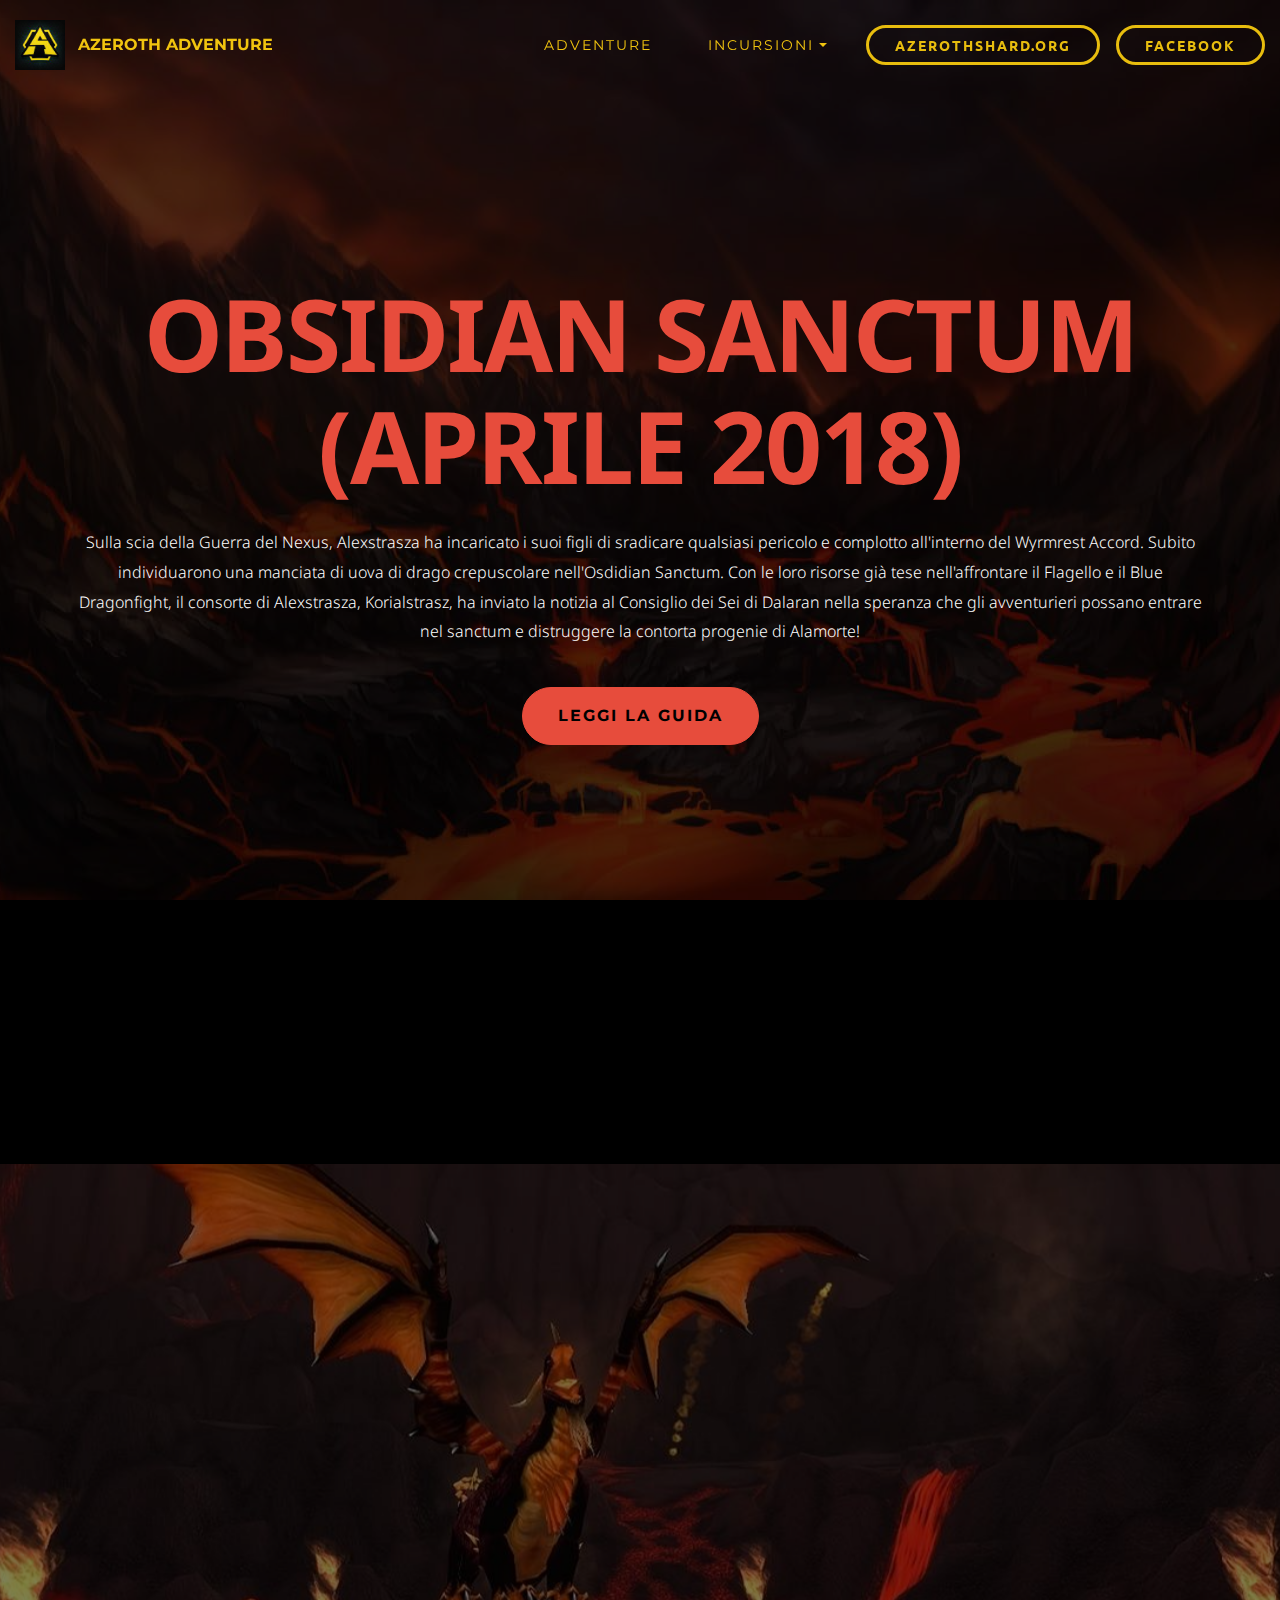
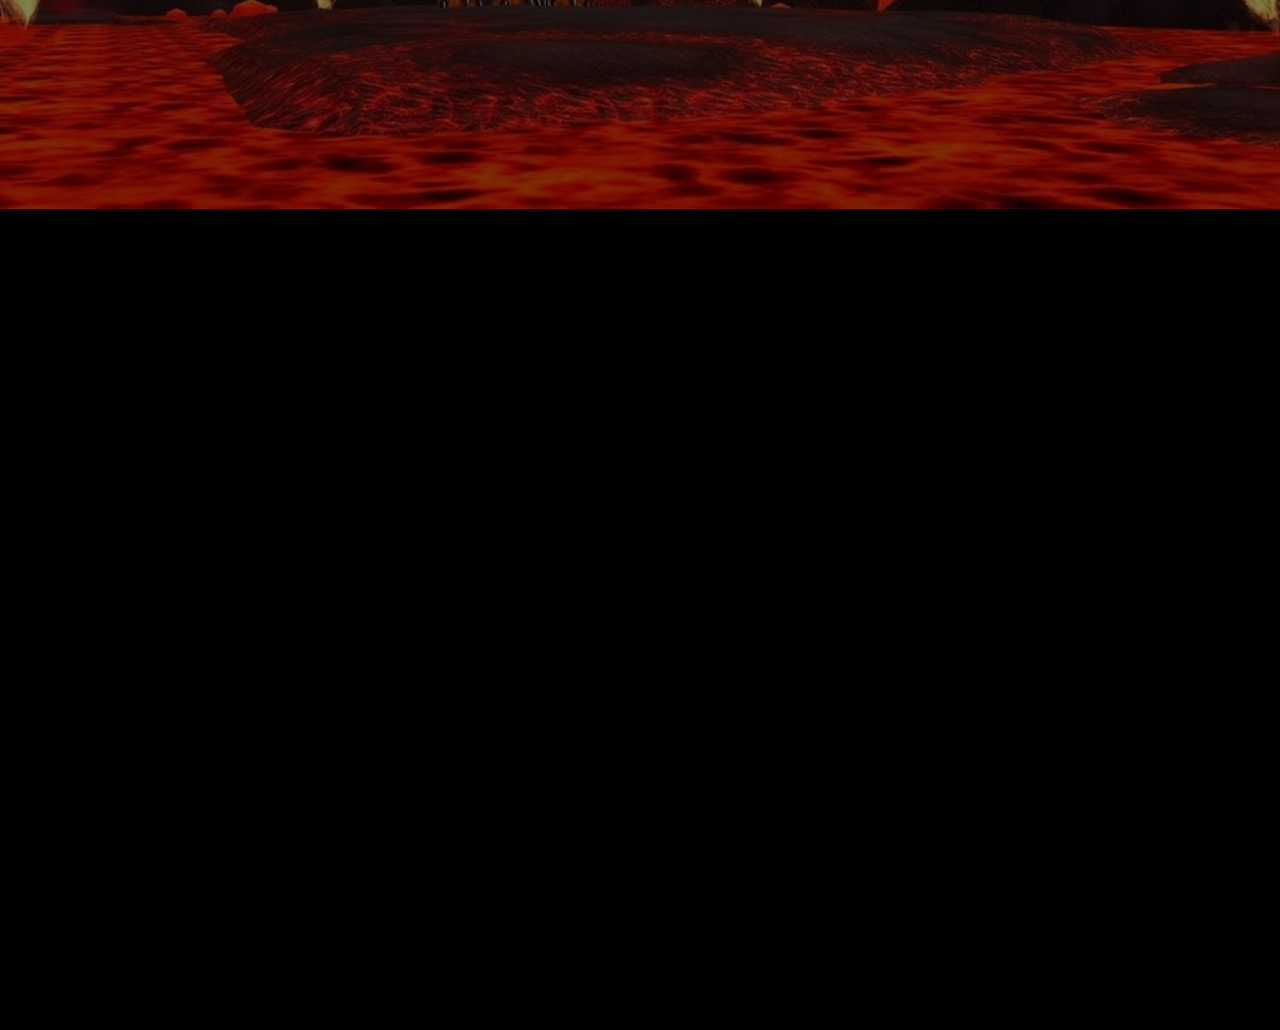
<file: obsidian2018.html>
<!DOCTYPE html>
<html >
<head>
  <!-- Site made with Mobirise Website Builder v4.5.4, https://mobirise.com -->
  <meta charset="UTF-8">
  <meta http-equiv="X-UA-Compatible" content="IE=edge">
  <meta name="generator" content="Mobirise v4.5.4, mobirise.com">
  <meta name="viewport" content="width=device-width, initial-scale=1, minimum-scale=1">
  <link rel="shortcut icon" href="assets/images/fb-icon-gold-128x128.jpg" type="image/x-icon">
  <meta name="description" content="Obsidian Sanctum First Kill">
  <title>Obsidian Sanctum 2018</title>
  <link rel="stylesheet" href="assets/bootstrap-material-design-font/css/material.css">
  <link rel="stylesheet" href="https://fonts.googleapis.com/css?family=Montserrat:400,700">
  <link rel="stylesheet" href="https://fonts.googleapis.com/css?family=Open+Sans:400,400i,700,700i">
  <link rel="stylesheet" href="https://fonts.googleapis.com/css?family=Arvo:400,400i,700,700i">
  <link rel="stylesheet" href="assets/et-line-font-plugin/style.css">
  <link rel="stylesheet" href="assets/tether/tether.min.css">
  <link rel="stylesheet" href="assets/bootstrap/css/bootstrap.min.css">
  <link rel="stylesheet" href="assets/colorm-icons/style.css">
  <link rel="stylesheet" href="assets/animate.css/animate.min.css">
  <link rel="stylesheet" href="assets/socicon/css/socicon.min.css">
  <link rel="stylesheet" href="assets/dropdown/css/style.css">
  <link rel="stylesheet" href="assets/theme/css/style.css">
  <link rel="stylesheet" href="assets/mobirise-gallery/style.css">
  <link rel="stylesheet" href="assets/mobirise/css/mbr-additional.css" type="text/css">
  
  
  <style>
body {
   background-color: #000000
}
</style>
</head>
<body>
<section class="menu1" id="menu-28" data-rv-view="194">

    <nav class="navbar navbar-dropdown transparent navbar-fixed-top bg-color">
        <div class="container-fluid">

            <div class="mbr-table">
                <div class="mbr-table-cell">

                    <div class="navbar-brand">
                        <a href="index.html" class="navbar-logo"><img src="assets/images/fb-icon-gold-128x128.jpg" alt="Mobirise"></a>
                        <a class="navbar-caption text-warning" href="index.html">AZEROTH ADVENTURE</a>
                    </div>

                </div>
                <div class="mbr-table-cell">

                    <button class="navbar-toggler pull-xs-right hidden-md-up" type="button" data-toggle="collapse" data-target="#exCollapsingNavbar">
                        <span class="hamburger-icon"></span>
                    </button>

                    <ul class="nav-dropdown collapse pull-xs-right nav navbar-nav navbar-toggleable-sm" id="exCollapsingNavbar"><li class="nav-item"><a class="nav-link link" href="index.html">ADVENTURE</a></li><li class="nav-item dropdown open"><a class="nav-link link dropdown-toggle" data-toggle="dropdown-submenu" href="https://mobirise.com/" aria-expanded="true">INCURSIONI</a><div class="dropdown-menu"><a class="dropdown-item" href="obsidian2018.html">OBSIDIAN SANCTUM</a><a class="dropdown-item" href="blacktemple2018.html">BLACK TEMPLE</a><a class="dropdown-item" href="naxxramas2018.html">NAXXRAMAS</a></div></li><li class="nav-item nav-btn"><a class="nav-link btn btn-warning-outline btn-warning" href="https://azerothshard.org" target="_blank">azerothshard.org</a></li><li class="nav-item nav-btn"><a class="nav-link btn btn-warning-outline btn-warning" href="https://www.facebook.com/AzerothShard/" target="_blank">facebook</a></li></ul>
                    <button hidden="" class="navbar-toggler navbar-close" type="button" data-toggle="collapse" data-target="#exCollapsingNavbar">
                        <span class="close-icon"></span>
                    </button>

                </div>
            </div>

        </div>
    </nav>

</section>

<section class="mbr-section mbr-section-hero mbr-section-full header10 mbr-after-navbar" id="header10-25" data-rv-view="189" style="background-image: url(assets/images/loadscreen-theobsidiansanctum-full-1600x800.jpg);">

        <div class="mbr-overlay" style="opacity: 0.7; background-color: rgb(0, 0, 0);">    
        </div>
        <div class="mbr-table-cell">
            <div class="container">
                <div class="mbr-section row">
                    <div>
                            <h1 class="mbr-section-title display-1 text-center startPreset">OBSIDIAN SANCTUM<br>(APRILE 2018)</h1>

                            <div class="mbr-section-text lead text-center startPreset">
                                <p>Sulla scia della Guerra del Nexus, Alexstrasza ha incaricato i suoi figli di sradicare qualsiasi pericolo e complotto all'interno del Wyrmrest Accord. Subito individuarono una manciata di uova di drago crepuscolare nell'Osdidian Sanctum. Con le loro risorse già tese nell'affrontare il Flagello e il Blue Dragonfight, il consorte di Alexstrasza, Korialstrasz, ha inviato la notizia al Consiglio dei Sei di Dalaran nella speranza che gli avventurieri possano entrare nel sanctum e distruggere la contorta progenie di Alamorte!</p>
                            </div>
            
                
                            
    

                            

                            <div class="mbr-section-btn text-center"><a class="btn btn-danger" href="https://azerothshard.org/it/nuova-season-delladventure-the-obsidian-sanctum" target="_blank">LEGGI LA GUIDA</a> </div>

                    </div>
         

                </div> 
            </div> 
        </div>
        
        

        <div class="modalWindow" id="modalWindow">
            <div class="modalWindow-container">                      
                 <div class="modalWindow-video-container">
                     
                    <a class="close" role="button" data-dismiss="modal">
                        <span aria-hidden="true" class="closeModal">×</span>
                    </a>
                 </div>
            </div>
        </div>       
</section>

<section class="mbr-section content3 mbr-section__container" id="content3-26" data-rv-view="192" style="background-color: rgb(0, 0, 0); padding-top: 20px; padding-bottom: 20px;">
    <div class="container">
        <div class="row">
            <div class="col-xs-12">
                <h3 class="mbr-section-title display-4">OBSIDIAN HEROES</h3>
                <p class="mbr-section-subtitle lead"><strong><br></strong>I vincitori della First Kill ! Qui verranno pubblicati i nomi, una foto di gruppo ed il video della First Kill.
<br>
<br>COMIN SOON!<strong><br></strong></p>
            </div>
        </div>
    </div>
</section>

<section class="mbr-section mbr-section-hero features1 features4 mbr-parallax-background" id="features1-29" data-rv-view="196" style="background-image: url(assets/images/115993-1512x945.jpg); padding-top: 80px; padding-bottom: 80px;">

    <div class="mbr-overlay" style="opacity: 0.5; background-color: rgb(0, 0, 0);"></div>

    <div class="mbr-table-cell">

        <div class="container-fluid">
            <div class="row">
                <div class="col-xs-12 col-lg-8 col-lg-offset-2 text-xs-center">

                    <h1 class="mbr-section-title display-1">REWARDS</h1>

                </div>
            </div>

            <div class="mbr-cards-row row">
                <div class="mbr-cards-col col-xs-12 col-lg-3">
                    <div class="container">
                        <div class="card cart-block">
                            <div class="card-img iconbox"><img src="assets/images/mount-1-600x480.jpg" class="features-img"></div>
                            <div class="card-block text-xs-center">
                                <h5 class="mbr-section-subtitle lead">MOUNT DA COMBATTIMENTO</h5>
                                <p class="mbr-section-text lead"> Uno dei reward più ambiti delle quest dell'Adventure è di certo la mount da combattimento presente solo su AzerothShard! Essa difatti oltre ad essere utile per gli spostamenti, offrirà una serie di spell e buff da utilizzare mentre si è in volo o al galoppo!</p>


                                
                            </div>
                        </div>
                    </div>
                </div>
                <div class="mbr-cards-col col-xs-12 col-lg-3">
                    <div class="container">
                        <div class="card cart-block">
                            <div class="card-img iconbox"><img src="assets/images/morph-600x458.jpg" class="features-img"></div>
                            <div class="card-block text-xs-center">
                                <h5 class="mbr-section-subtitle lead">MORPH DA COMBATTIMENTO</h5>
                                <p class="mbr-section-text lead">Il morph da combattimento è uno speciale reward che vi permetterà di trasformarvi in una delle creature del game per un determinato periodo di tempo. Potrete utilizzare le vostre comuni spell o, in determinati casi, utilizzare delle spell custom integrate nel morph stesso!</p>


                                
                            </div>
                        </div>
                  </div>
                </div>
                <div class="mbr-cards-col col-xs-12 col-lg-3">
                    <div class="container">
                        <div class="card cart-block">
                            <div class="card-img iconbox"><img src="assets/images/pet-600x451.jpg" class="features-img"></div>
                            <div class="card-block text-xs-center">
                                <h5 class="mbr-section-subtitle lead">PET DA COMBATTIMENTO</h5>
                                <p class="mbr-section-text lead">&nbsp;Il pet da combattimento by AzerothShard è uno speciale Vanity Item che vi permetterà di evocare un infinità di pet diversi che sono provvisti di spell da combattimento! Potete portarli in giro e farli combattere tra loro in duello! Ne abbiamo realizzato alcuni appositamente per Obsiodian Sanctum. Non perdeteveli!</p>


                                
                            </div>
                        </div>
                    </div>
                </div>
                <div class="mbr-cards-col col-xs-12 col-lg-3">
                    <div class="container">
                        <div class="card cart-block">
                            <div class="card-img iconbox"><img src="assets/images/aura-600x491.jpg" class="features-img"></div>
                            <div class="card-block text-xs-center">
                                <h5 class="mbr-section-subtitle lead">AUREE, VEICOLI E VANITY ITEMS ESCLUSIVI!!</h5>
                                <p class="mbr-section-text lead">Il raid che completerà la First Kill, oltre a ricevere i rewards della quest stessa, avrà la possibilità di ottenere rewards ESCLUSIVI (li possederete solo voi in tutto il server) tra cui un Aura da poter applicare in ogni momento pavoneggiandovi davanti ai vostri compagni!</p>


                                
                            </div>
                        </div>
                    </div>
                </div>
                
                
            </div>

        </div>
    </div>

</section>

<section class="mbr-section content3 mbr-section__container" id="content3-2a" data-rv-view="199" style="background-color: rgb(0, 0, 0); padding-top: 20px; padding-bottom: 20px;">
    <div class="container">
        <div class="row">
            <div class="col-xs-12">
                <h3 class="mbr-section-title display-4">Media</h3>
                <p class="mbr-section-subtitle lead">Obsidian Sanctum</p>
            </div>
        </div>
    </div>
</section>

<section class="mbr-gallery mbr-section mbr-section-nopadding mbr-slider-carousel" data-filter="false" id="gallery1-2b" data-rv-view="201" style="background-color: rgb(255, 255, 255); padding-top: 0rem; padding-bottom: 0rem;">
    <!-- Filter -->
    

    <!-- Gallery -->
    <div class="mbr-gallery-row">
        <div class=" mbr-gallery-layout-default">
            <div>
                <div>
                    <div class="mbr-gallery-item mbr-gallery-item__mobirise3 mbr-gallery-item--p0 video-slide" data-video-url="https://www.youtube.com/watch?v=5tLbmHvqFx8" data-tags="Awesome">
                        <div href="#lb-gallery1-2b" data-slide-to="0" data-toggle="modal">
                            <div></div>
                            <img alt="" src="assets/images/2018-3-0-13-6-36-193320.jpg">

                            
                            <span class="icon-magnifying-glass"></span>
                            
                        </div>
                        
                        
                    </div><div class="mbr-gallery-item mbr-gallery-item__mobirise3 mbr-gallery-item--p0" data-video-url="false" data-tags="Animated">
                        <div href="#lb-gallery1-2b" data-slide-to="1" data-toggle="modal">
                            
                            

                            <img alt="" src="assets/images/czosqgc-1600x900-800x450.jpg">
                            
                            <span class="icon-magnifying-glass"></span>
                        </div>
                        
                        
                    </div><div class="mbr-gallery-item mbr-gallery-item__mobirise3 mbr-gallery-item--p0" data-video-url="false" data-tags="Responsive">
                        <div href="#lb-gallery1-2b" data-slide-to="2" data-toggle="modal">
                            
                            

                            <img alt="" src="assets/images/obsidian-sanctum-entrance-1-1280x1024-800x450.jpg">
                            
                            <span class="icon-magnifying-glass"></span>
                        </div>
                        
                        
                    </div><div class="mbr-gallery-item mbr-gallery-item__mobirise3 mbr-gallery-item--p0" data-video-url="false" data-tags="Creative">
                        <div href="#lb-gallery1-2b" data-slide-to="3" data-toggle="modal">
                            
                            

                            <img alt="" src="assets/images/fpf-wyrmrest-temple-chamberofaspects-1920x1080-800x450.jpg">
                            
                            <span class="icon-magnifying-glass"></span>
                        </div>
                        
                        
                    </div>
                </div>
            </div>
            <div class="clearfix"></div>
        </div>
    </div>

    <!-- Lightbox -->
    <div data-app-prevent-settings="" class="mbr-slider modal fade carousel slide" tabindex="-1" data-keyboard="true" data-interval="false" id="lb-gallery1-2b">
        <div class="modal-dialog">
            <div class="modal-content">
                <div class="modal-body">
                    <ol class="carousel-indicators">
                        <li data-app-prevent-settings="" data-target="#lb-gallery1-2b" data-slide-to="0"></li><li data-app-prevent-settings="" data-target="#lb-gallery1-2b" data-slide-to="1"></li><li data-app-prevent-settings="" data-target="#lb-gallery1-2b" data-slide-to="2"></li><li data-app-prevent-settings="" data-target="#lb-gallery1-2b" class=" active" data-slide-to="3"></li>
                    </ol>
                    <div class="carousel-inner">
                        <div class="carousel-item video-container">
                            <img alt="" src="assets/images/kel-thuzad-archlich-of-naxxramas-by-mr-jack-dbtjosr-1-1280x800.jpg">
                        </div><div class="carousel-item">
                            <img alt="" src="assets/images/czosqgc-1600x900.jpg">
                        </div><div class="carousel-item">
                            <img alt="" src="assets/images/obsidian-sanctum-entrance-1-1280x1024.jpg">
                        </div><div class="carousel-item active">
                            <img alt="" src="assets/images/fpf-wyrmrest-temple-chamberofaspects-1920x1080.jpg">
                        </div>
                    </div>
                    <a class="left carousel-control" role="button" data-slide="prev" href="#lb-gallery1-2b"><img src="assets/images/arrowleft.png"></a>
                    <a class="right carousel-control" role="button" data-slide="next" href="#lb-gallery1-2b"><img src="assets/images/arrowright.png"></a>

                    <a class="close" href="#" role="button" data-dismiss="modal">
                        <span aria-hidden="true">×</span>
                        <span class="sr-only">Close</span>
                    </a>
                </div>
            </div>
        </div>
    </div>
</section>


  <script src="assets/web/assets/jquery/jquery.min.js"></script>
  <script src="assets/tether/tether.min.js"></script>
  <script src="assets/bootstrap/js/bootstrap.min.js"></script>
  <script src="assets/smooth-scroll/SmoothScroll.js"></script>
  <script src="assets/viewportChecker/jquery.viewportchecker.js"></script>
  <script src="assets/dropdown/js/script.min.js"></script>
  <script src="assets/touchSwipe/jquery.touchSwipe.min.js"></script>
  <script src="assets/jarallax/jarallax.js"></script>
  <script src="assets/masonry/masonry.pkgd.min.js"></script>
  <script src="assets/imagesloaded/imagesloaded.pkgd.min.js"></script>
  <script src="assets/bootstrap-carousel-swipe/bootstrap-carousel-swipe.js"></script>
  <script src="assets/theme/js/script.js"></script>
  <script src="assets/mobirise-gallery/player.min.js"></script>
  <script src="assets/mobirise-gallery/script.js"></script>
  
  
  <input name="animation" type="hidden">
   <div id="scrollToTop" class="scrollToTop mbr-arrow-up"><a style="text-align: center;"><i class="mbr-arrow-up-icon-cm cm-icon cm-icon-smallarrow-up"></i></a></div>
  </body>
</html>
</file>
<file: assets/web/assets/mobirise-icons/mobirise-icons.css>
@font-face {
  font-family: 'MobiriseIcons';
  src:  url('mobirise-icons.eot?spat4u');
  src:  url('mobirise-icons.eot?spat4u#iefix') format('embedded-opentype'),
    url('mobirise-icons.ttf?spat4u') format('truetype'),
    url('mobirise-icons.woff?spat4u') format('woff'),
    url('mobirise-icons.svg?spat4u#MobiriseIcons') format('svg');
  font-weight: normal;
  font-style: normal;
}

[class^="mbri-"], [class*=" mbri-"] {
  /* use !important to prevent issues with browser extensions that change fonts */
  font-family: MobiriseIcons !important;
  speak: none;
  font-style: normal;
  font-weight: normal;
  font-variant: normal;
  text-transform: none;
  line-height: 1;

  /* Better Font Rendering =========== */
  -webkit-font-smoothing: antialiased;
  -moz-osx-font-smoothing: grayscale;
}

.mbri-add-submenu:before {
  content: "\e900";
}
.mbri-alert:before {
  content: "\e901";
}
.mbri-align-center:before {
  content: "\e902";
}
.mbri-align-justify:before {
  content: "\e903";
}
.mbri-align-left:before {
  content: "\e904";
}
.mbri-align-right:before {
  content: "\e905";
}
.mbri-android:before {
  content: "\e906";
}
.mbri-apple:before {
  content: "\e907";
}
.mbri-arrow-down:before {
  content: "\e908";
}
.mbri-arrow-next:before {
  content: "\e909";
}
.mbri-arrow-prev:before {
  content: "\e90a";
}
.mbri-arrow-up:before {
  content: "\e90b";
}
.mbri-bold:before {
  content: "\e90c";
}
.mbri-bookmark:before {
  content: "\e90d";
}
.mbri-bootstrap:before {
  content: "\e90e";
}
.mbri-briefcase:before {
  content: "\e90f";
}
.mbri-browse:before {
  content: "\e910";
}
.mbri-bulleted-list:before {
  content: "\e911";
}
.mbri-calendar:before {
  content: "\e912";
}
.mbri-camera:before {
  content: "\e913";
}
.mbri-cart-add:before {
  content: "\e914";
}
.mbri-cart-full:before {
  content: "\e915";
}
.mbri-cash:before {
  content: "\e916";
}
.mbri-change-style:before {
  content: "\e917";
}
.mbri-chat:before {
  content: "\e918";
}
.mbri-clock:before {
  content: "\e919";
}
.mbri-close:before {
  content: "\e91a";
}
.mbri-cloud:before {
  content: "\e91b";
}
.mbri-code:before {
  content: "\e91c";
}
.mbri-contact-form:before {
  content: "\e91d";
}
.mbri-credit-card:before {
  content: "\e91e";
}
.mbri-cursor-click:before {
  content: "\e91f";
}
.mbri-cust-feedback:before {
  content: "\e920";
}
.mbri-database:before {
  content: "\e921";
}
.mbri-delivery:before {
  content: "\e922";
}
.mbri-desktop:before {
  content: "\e923";
}
.mbri-devices:before {
  content: "\e924";
}
.mbri-down:before {
  content: "\e925";
}
.mbri-download:before {
  content: "\e989";
}
.mbri-drag-n-drop:before {
  content: "\e927";
}
.mbri-drag-n-drop2:before {
  content: "\e928";
}
.mbri-edit:before {
  content: "\e929";
}
.mbri-edit2:before {
  content: "\e92a";
}
.mbri-error:before {
  content: "\e92b";
}
.mbri-extension:before {
  content: "\e92c";
}
.mbri-features:before {
  content: "\e92d";
}
.mbri-file:before {
  content: "\e92e";
}
.mbri-flag:before {
  content: "\e92f";
}
.mbri-folder:before {
  content: "\e930";
}
.mbri-gift:before {
  content: "\e931";
}
.mbri-github:before {
  content: "\e932";
}
.mbri-globe:before {
  content: "\e933";
}
.mbri-globe-2:before {
  content: "\e934";
}
.mbri-growing-chart:before {
  content: "\e935";
}
.mbri-hearth:before {
  content: "\e936";
}
.mbri-help:before {
  content: "\e937";
}
.mbri-home:before {
  content: "\e938";
}
.mbri-hot-cup:before {
  content: "\e939";
}
.mbri-idea:before {
  content: "\e93a";
}
.mbri-image-gallery:before {
  content: "\e93b";
}
.mbri-image-slider:before {
  content: "\e93c";
}
.mbri-info:before {
  content: "\e93d";
}
.mbri-italic:before {
  content: "\e93e";
}
.mbri-key:before {
  content: "\e93f";
}
.mbri-laptop:before {
  content: "\e940";
}
.mbri-layers:before {
  content: "\e941";
}
.mbri-left-right:before {
  content: "\e942";
}
.mbri-left:before {
  content: "\e943";
}
.mbri-letter:before {
  content: "\e944";
}
.mbri-like:before {
  content: "\e945";
}
.mbri-link:before {
  content: "\e946";
}
.mbri-lock:before {
  content: "\e947";
}
.mbri-login:before {
  content: "\e948";
}
.mbri-logout:before {
  content: "\e949";
}
.mbri-magic-stick:before {
  content: "\e94a";
}
.mbri-map-pin:before {
  content: "\e94b";
}
.mbri-menu:before {
  content: "\e94c";
}
.mbri-mobile:before {
  content: "\e94d";
}
.mbri-mobile2:before {
  content: "\e94e";
}
.mbri-mobirise:before {
  content: "\e94f";
}
.mbri-more-horizontal:before {
  content: "\e950";
}
.mbri-more-vertical:before {
  content: "\e951";
}
.mbri-music:before {
  content: "\e952";
}
.mbri-new-file:before {
  content: "\e953";
}
.mbri-numbered-list:before {
  content: "\e954";
}
.mbri-opened-folder:before {
  content: "\e955";
}
.mbri-pages:before {
  content: "\e956";
}
.mbri-paper-plane:before {
  content: "\e957";
}
.mbri-paperclip:before {
  content: "\e958";
}
.mbri-photo:before {
  content: "\e959";
}
.mbri-photos:before {
  content: "\e95a";
}
.mbri-pin:before {
  content: "\e95b";
}
.mbri-play:before {
  content: "\e95c";
}
.mbri-plus:before {
  content: "\e95d";
}
.mbri-preview:before {
  content: "\e95e";
}
.mbri-print:before {
  content: "\e95f";
}
.mbri-protect:before {
  content: "\e960";
}
.mbri-question:before {
  content: "\e961";
}
.mbri-quote-left:before {
  content: "\e962";
}
.mbri-quote-right:before {
  content: "\e963";
}
.mbri-refresh:before {
  content: "\e964";
}
.mbri-responsive:before {
  content: "\e965";
}
.mbri-right:before {
  content: "\e966";
}
.mbri-rocket:before {
  content: "\e967";
}
.mbri-sad-face:before {
  content: "\e968";
}
.mbri-sale:before {
  content: "\e969";
}
.mbri-save:before {
  content: "\e96a";
}
.mbri-search:before {
  content: "\e96b";
}
.mbri-setting:before {
  content: "\e96c";
}
.mbri-setting2:before {
  content: "\e96d";
}
.mbri-setting3:before {
  content: "\e96e";
}
.mbri-share:before {
  content: "\e96f";
}
.mbri-shopping-bag:before {
  content: "\e970";
}
.mbri-shopping-basket:before {
  content: "\e971";
}
.mbri-shopping-cart:before {
  content: "\e972";
}
.mbri-sites:before {
  content: "\e973";
}
.mbri-smile-face:before {
  content: "\e974";
}
.mbri-speed:before {
  content: "\e975";
}
.mbri-star:before {
  content: "\e976";
}
.mbri-success:before {
  content: "\e977";
}
.mbri-sun:before {
  content: "\e978";
}
.mbri-sun2:before {
  content: "\e979";
}
.mbri-tablet:before {
  content: "\e97a";
}
.mbri-tablet-vertical:before {
  content: "\e97b";
}
.mbri-target:before {
  content: "\e97c";
}
.mbri-timer:before {
  content: "\e97d";
}
.mbri-to-ftp:before {
  content: "\e97e";
}
.mbri-to-local-drive:before {
  content: "\e97f";
}
.mbri-touch-swipe:before {
  content: "\e980";
}
.mbri-touch:before {
  content: "\e981";
}
.mbri-trash:before {
  content: "\e982";
}
.mbri-underline:before {
  content: "\e983";
}
.mbri-unlink:before {
  content: "\e984";
}
.mbri-unlock:before {
  content: "\e985";
}
.mbri-up-down:before {
  content: "\e986";
}
.mbri-up:before {
  content: "\e987";
}
.mbri-update:before {
  content: "\e988";
}
.mbri-upload:before {
 content: "\e926"; 
}
.mbri-user:before {
  content: "\e98a";
}
.mbri-user2:before {
  content: "\e98b";
}
.mbri-users:before {
  content: "\e98c";
}
.mbri-video:before {
  content: "\e98d";
}
.mbri-video-play:before {
  content: "\e98e";
}
.mbri-watch:before {
  content: "\e98f";
}
.mbri-website-theme:before {
  content: "\e990";
}
.mbri-wifi:before {
  content: "\e991";
}
.mbri-windows:before {
  content: "\e992";
}
.mbri-zoom-out:before {
  content: "\e993";
}
.mbri-redo:before {
  content: "\e994";
}
.mbri-undo:before {
  content: "\e995";
}
</file>
<file: assets/bootstrap-material-design-font/css/material.css>
@font-face {
  font-family: 'Material-Design-Icons';
  src: url('../fonts/Material-Design-Icons.eot?3ocs8m');
  src: url('../fonts/Material-Design-Icons.eot?#iefix3ocs8m') format('embedded-opentype'), url('../fonts/Material-Design-Icons.woff?3ocs8m') format('woff'), url('../fonts/Material-Design-Icons.ttf?3ocs8m') format('truetype'), url('../fonts/Material-Design-Icons.svg?3ocs8m#Material-Design-Icons') format('svg');
  font-weight: normal;
  font-style: normal;
}
[class^="mdi-"],
[class*="mdi-"] {
  speak: none;
  display: inline-block;
  font-style: normal;
  font-variant:normal;
  font-weight:normal;
  /*font-size:24px;*/
  line-height:1;
  font-family:'Material-Design-Icons' !important;
  text-rendering: auto;
  
  -webkit-font-smoothing: antialiased;
  -moz-osx-font-smoothing: grayscale;
  -webkit-transform: translate(0, 0);
      -ms-transform: translate(0, 0);
          transform: translate(0, 0);
}
[class^="mdi-"]:before,
[class*="mdi-"]:before {
  display: inline-block;
  speak: none;
  text-decoration: inherit;
}
[class^="mdi-"].pull-left,
[class*="mdi-"].pull-left {
  margin-right: .3em;
}
[class^="mdi-"].pull-right,
[class*="mdi-"].pull-right {
  margin-left: .3em;
}
[class^="mdi-"].mdi-lg:before,
[class*="mdi-"].mdi-lg:before,
[class^="mdi-"].mdi-lg:after,
[class*="mdi-"].mdi-lg:after {
  font-size: 1.33333333em;
  line-height: 0.75em;
  vertical-align: -15%;
}
[class^="mdi-"].mdi-2x:before,
[class*="mdi-"].mdi-2x:before,
[class^="mdi-"].mdi-2x:after,
[class*="mdi-"].mdi-2x:after {
  font-size: 2em;
}
[class^="mdi-"].mdi-3x:before,
[class*="mdi-"].mdi-3x:before,
[class^="mdi-"].mdi-3x:after,
[class*="mdi-"].mdi-3x:after {
  font-size: 3em;
}
[class^="mdi-"].mdi-4x:before,
[class*="mdi-"].mdi-4x:before,
[class^="mdi-"].mdi-4x:after,
[class*="mdi-"].mdi-4x:after {
  font-size: 4em;
}
[class^="mdi-"].mdi-5x:before,
[class*="mdi-"].mdi-5x:before,
[class^="mdi-"].mdi-5x:after,
[class*="mdi-"].mdi-5x:after {
  font-size: 5em;
}
[class^="mdi-device-signal-cellular-"]:after,
[class^="mdi-device-battery-"]:after,
[class^="mdi-device-battery-charging-"]:after,
[class^="mdi-device-signal-cellular-connected-no-internet-"]:after,
[class^="mdi-device-signal-wifi-"]:after,
[class^="mdi-device-signal-wifi-statusbar-not-connected"]:after,
.mdi-device-network-wifi:after {
  opacity: .3;
  position: absolute;
  left: 0;
  top: 0;
  z-index: 1;
  display: inline-block;
  speak: none;
  text-decoration: inherit;
}
[class^="mdi-device-signal-cellular-"]:after {
  content: "\e758";
}
[class^="mdi-device-battery-"]:after {
  content: "\e735";
}
[class^="mdi-device-battery-charging-"]:after {
  content: "\e733";
}
[class^="mdi-device-signal-cellular-connected-no-internet-"]:after {
  content: "\e75d";
}
[class^="mdi-device-signal-wifi-"]:after,
.mdi-device-network-wifi:after {
  content: "\e765";
}
[class^="mdi-device-signal-wifi-statusbasr-not-connected"]:after {
  content: "\e8f7";
}
.mdi-device-signal-cellular-off:after,
.mdi-device-signal-cellular-null:after,
.mdi-device-signal-cellular-no-sim:after,
.mdi-device-signal-wifi-off:after,
.mdi-device-signal-wifi-4-bar:after,
.mdi-device-signal-cellular-4-bar:after,
.mdi-device-battery-alert:after,
.mdi-device-signal-cellular-connected-no-internet-4-bar:after,
.mdi-device-battery-std:after,
.mdi-device-battery-full .mdi-device-battery-unknown:after {
  content: "";
}
.mdi-fw {
  width: 1.28571429em;
  text-align: center;
}
.mdi-ul {
  padding-left: 0;
  margin-left: 2.14285714em;
  list-style-type: none;
}
.mdi-ul > li {
  position: relative;
}
.mdi-li {
  position: absolute;
  left: -2.14285714em;
  width: 2.14285714em;
  top: 0.14285714em;
  text-align: center;
}
.mdi-li.mdi-lg {
  left: -1.85714286em;
}
.mdi-border {
  padding: .2em .25em .15em;
  border: solid 0.08em #eeeeee;
  border-radius: .1em;
}
.mdi-spin {
  -webkit-animation: mdi-spin 2s infinite linear;
  animation: mdi-spin 2s infinite linear;
  -webkit-transform-origin: 50% 50%;
  -ms-transform-origin: 50% 50%;
      transform-origin: 50% 50%;
}
.mdi-pulse {
  -webkit-animation: mdi-spin 1s steps(8) infinite;
  animation: mdi-spin 1s steps(8) infinite;
  -webkit-transform-origin: 50% 50%;
  -ms-transform-origin: 50% 50%;
      transform-origin: 50% 50%;
}
@-webkit-keyframes mdi-spin {
  0% {
    -webkit-transform: rotate(0deg);
    transform: rotate(0deg);
  }
  100% {
    -webkit-transform: rotate(359deg);
    transform: rotate(359deg);
  }
}
@keyframes mdi-spin {
  0% {
    -webkit-transform: rotate(0deg);
    transform: rotate(0deg);
  }
  100% {
    -webkit-transform: rotate(359deg);
    transform: rotate(359deg);
  }
}
.mdi-rotate-90 {
  filter: progid:DXImageTransform.Microsoft.BasicImage(rotation=1);
  -webkit-transform: rotate(90deg);
  -ms-transform: rotate(90deg);
  transform: rotate(90deg);
}
.mdi-rotate-180 {
  filter: progid:DXImageTransform.Microsoft.BasicImage(rotation=2);
  -webkit-transform: rotate(180deg);
  -ms-transform: rotate(180deg);
  transform: rotate(180deg);
}
.mdi-rotate-270 {
  filter: progid:DXImageTransform.Microsoft.BasicImage(rotation=3);
  -webkit-transform: rotate(270deg);
  -ms-transform: rotate(270deg);
  transform: rotate(270deg);
}
.mdi-flip-horizontal {
  filter: progid:DXImageTransform.Microsoft.BasicImage(rotation=0, mirror=1);
  -webkit-transform: scale(-1, 1);
  -ms-transform: scale(-1, 1);
  transform: scale(-1, 1);
}
.mdi-flip-vertical {
  filter: progid:DXImageTransform.Microsoft.BasicImage(rotation=2, mirror=1);
  -webkit-transform: scale(1, -1);
  -ms-transform: scale(1, -1);
  transform: scale(1, -1);
}
:root .mdi-rotate-90,
:root .mdi-rotate-180,
:root .mdi-rotate-270,
:root .mdi-flip-horizontal,
:root .mdi-flip-vertical {
  -webkit-filter: none;
          filter: none;
}
.mdi-stack {
  position: relative;
  display: inline-block;
  width: 2em;
  height: 2em;
  line-height: 2em;
  vertical-align: middle;
}
.mdi-stack-1x,
.mdi-stack-2x {
  position: absolute;
  left: 0;
  width: 100%;
  text-align: center;
}
.mdi-stack-1x {
  line-height: inherit;
}
.mdi-stack-2x {
  font-size: 2em;
}
.mdi-inverse {
  color: #ffffff;
}
/* Start Icons */
.mdi-action-3d-rotation:before {
  content: "\e600";
}
.mdi-action-accessibility:before {
  content: "\e601";
}
.mdi-action-account-balance-wallet:before {
  content: "\e602";
}
.mdi-action-account-balance:before {
  content: "\e603";
}
.mdi-action-account-box:before {
  content: "\e604";
}
.mdi-action-account-child:before {
  content: "\e605";
}
.mdi-action-account-circle:before {
  content: "\e606";
}
.mdi-action-add-shopping-cart:before {
  content: "\e607";
}
.mdi-action-alarm-add:before {
  content: "\e608";
}
.mdi-action-alarm-off:before {
  content: "\e609";
}
.mdi-action-alarm-on:before {
  content: "\e60a";
}
.mdi-action-alarm:before {
  content: "\e60b";
}
.mdi-action-android:before {
  content: "\e60c";
}
.mdi-action-announcement:before {
  content: "\e60d";
}
.mdi-action-aspect-ratio:before {
  content: "\e60e";
}
.mdi-action-assessment:before {
  content: "\e60f";
}
.mdi-action-assignment-ind:before {
  content: "\e610";
}
.mdi-action-assignment-late:before {
  content: "\e611";
}
.mdi-action-assignment-return:before {
  content: "\e612";
}
.mdi-action-assignment-returned:before {
  content: "\e613";
}
.mdi-action-assignment-turned-in:before {
  content: "\e614";
}
.mdi-action-assignment:before {
  content: "\e615";
}
.mdi-action-autorenew:before {
  content: "\e616";
}
.mdi-action-backup:before {
  content: "\e617";
}
.mdi-action-book:before {
  content: "\e618";
}
.mdi-action-bookmark-outline:before {
  content: "\e619";
}
.mdi-action-bookmark:before {
  content: "\e61a";
}
.mdi-action-bug-report:before {
  content: "\e61b";
}
.mdi-action-cached:before {
  content: "\e61c";
}
.mdi-action-check-circle:before {
  content: "\e61d";
}
.mdi-action-class:before {
  content: "\e61e";
}
.mdi-action-credit-card:before {
  content: "\e61f";
}
.mdi-action-dashboard:before {
  content: "\e620";
}
.mdi-action-delete:before {
  content: "\e621";
}
.mdi-action-description:before {
  content: "\e622";
}
.mdi-action-dns:before {
  content: "\e623";
}
.mdi-action-done-all:before {
  content: "\e624";
}
.mdi-action-done:before {
  content: "\e625";
}
.mdi-action-event:before {
  content: "\e626";
}
.mdi-action-exit-to-app:before {
  content: "\e627";
}
.mdi-action-explore:before {
  content: "\e628";
}
.mdi-action-extension:before {
  content: "\e629";
}
.mdi-action-face-unlock:before {
  content: "\e62a";
}
.mdi-action-favorite-outline:before {
  content: "\e62b";
}
.mdi-action-favorite:before {
  content: "\e62c";
}
.mdi-action-find-in-page:before {
  content: "\e62d";
}
.mdi-action-find-replace:before {
  content: "\e62e";
}
.mdi-action-flip-to-back:before {
  content: "\e62f";
}
.mdi-action-flip-to-front:before {
  content: "\e630";
}
.mdi-action-get-app:before {
  content: "\e631";
}
.mdi-action-grade:before {
  content: "\e632";
}
.mdi-action-group-work:before {
  content: "\e633";
}
.mdi-action-help:before {
  content: "\e634";
}
.mdi-action-highlight-remove:before {
  content: "\e635";
}
.mdi-action-history:before {
  content: "\e636";
}
.mdi-action-home:before {
  content: "\e637";
}
.mdi-action-https:before {
  content: "\e638";
}
.mdi-action-info-outline:before {
  content: "\e639";
}
.mdi-action-info:before {
  content: "\e63a";
}
.mdi-action-input:before {
  content: "\e63b";
}
.mdi-action-invert-colors:before {
  content: "\e63c";
}
.mdi-action-label-outline:before {
  content: "\e63d";
}
.mdi-action-label:before {
  content: "\e63e";
}
.mdi-action-language:before {
  content: "\e63f";
}
.mdi-action-launch:before {
  content: "\e640";
}
.mdi-action-list:before {
  content: "\e641";
}
.mdi-action-lock-open:before {
  content: "\e642";
}
.mdi-action-lock-outline:before {
  content: "\e643";
}
.mdi-action-lock:before {
  content: "\e644";
}
.mdi-action-loyalty:before {
  content: "\e645";
}
.mdi-action-markunread-mailbox:before {
  content: "\e646";
}
.mdi-action-note-add:before {
  content: "\e647";
}
.mdi-action-open-in-browser:before {
  content: "\e648";
}
.mdi-action-open-in-new:before {
  content: "\e649";
}
.mdi-action-open-with:before {
  content: "\e64a";
}
.mdi-action-pageview:before {
  content: "\e64b";
}
.mdi-action-payment:before {
  content: "\e64c";
}
.mdi-action-perm-camera-mic:before {
  content: "\e64d";
}
.mdi-action-perm-contact-cal:before {
  content: "\e64e";
}
.mdi-action-perm-data-setting:before {
  content: "\e64f";
}
.mdi-action-perm-device-info:before {
  content: "\e650";
}
.mdi-action-perm-identity:before {
  content: "\e651";
}
.mdi-action-perm-media:before {
  content: "\e652";
}
.mdi-action-perm-phone-msg:before {
  content: "\e653";
}
.mdi-action-perm-scan-wifi:before {
  content: "\e654";
}
.mdi-action-picture-in-picture:before {
  content: "\e655";
}
.mdi-action-polymer:before {
  content: "\e656";
}
.mdi-action-print:before {
  content: "\e657";
}
.mdi-action-query-builder:before {
  content: "\e658";
}
.mdi-action-question-answer:before {
  content: "\e659";
}
.mdi-action-receipt:before {
  content: "\e65a";
}
.mdi-action-redeem:before {
  content: "\e65b";
}
.mdi-action-reorder:before {
  content: "\e65c";
}
.mdi-action-report-problem:before {
  content: "\e65d";
}
.mdi-action-restore:before {
  content: "\e65e";
}
.mdi-action-room:before {
  content: "\e65f";
}
.mdi-action-schedule:before {
  content: "\e660";
}
.mdi-action-search:before {
  content: "\e661";
}
.mdi-action-settings-applications:before {
  content: "\e662";
}
.mdi-action-settings-backup-restore:before {
  content: "\e663";
}
.mdi-action-settings-bluetooth:before {
  content: "\e664";
}
.mdi-action-settings-cell:before {
  content: "\e665";
}
.mdi-action-settings-display:before {
  content: "\e666";
}
.mdi-action-settings-ethernet:before {
  content: "\e667";
}
.mdi-action-settings-input-antenna:before {
  content: "\e668";
}
.mdi-action-settings-input-component:before {
  content: "\e669";
}
.mdi-action-settings-input-composite:before {
  content: "\e66a";
}
.mdi-action-settings-input-hdmi:before {
  content: "\e66b";
}
.mdi-action-settings-input-svideo:before {
  content: "\e66c";
}
.mdi-action-settings-overscan:before {
  content: "\e66d";
}
.mdi-action-settings-phone:before {
  content: "\e66e";
}
.mdi-action-settings-power:before {
  content: "\e66f";
}
.mdi-action-settings-remote:before {
  content: "\e670";
}
.mdi-action-settings-voice:before {
  content: "\e671";
}
.mdi-action-settings:before {
  content: "\e672";
}
.mdi-action-shop-two:before {
  content: "\e673";
}
.mdi-action-shop:before {
  content: "\e674";
}
.mdi-action-shopping-basket:before {
  content: "\e675";
}
.mdi-action-shopping-cart:before {
  content: "\e676";
}
.mdi-action-speaker-notes:before {
  content: "\e677";
}
.mdi-action-spellcheck:before {
  content: "\e678";
}
.mdi-action-star-rate:before {
  content: "\e679";
}
.mdi-action-stars:before {
  content: "\e67a";
}
.mdi-action-store:before {
  content: "\e67b";
}
.mdi-action-subject:before {
  content: "\e67c";
}
.mdi-action-supervisor-account:before {
  content: "\e67d";
}
.mdi-action-swap-horiz:before {
  content: "\e67e";
}
.mdi-action-swap-vert-circle:before {
  content: "\e67f";
}
.mdi-action-swap-vert:before {
  content: "\e680";
}
.mdi-action-system-update-tv:before {
  content: "\e681";
}
.mdi-action-tab-unselected:before {
  content: "\e682";
}
.mdi-action-tab:before {
  content: "\e683";
}
.mdi-action-theaters:before {
  content: "\e684";
}
.mdi-action-thumb-down:before {
  content: "\e685";
}
.mdi-action-thumb-up:before {
  content: "\e686";
}
.mdi-action-thumbs-up-down:before {
  content: "\e687";
}
.mdi-action-toc:before {
  content: "\e688";
}
.mdi-action-today:before {
  content: "\e689";
}
.mdi-action-track-changes:before {
  content: "\e68a";
}
.mdi-action-translate:before {
  content: "\e68b";
}
.mdi-action-trending-down:before {
  content: "\e68c";
}
.mdi-action-trending-neutral:before {
  content: "\e68d";
}
.mdi-action-trending-up:before {
  content: "\e68e";
}
.mdi-action-turned-in-not:before {
  content: "\e68f";
}
.mdi-action-turned-in:before {
  content: "\e690";
}
.mdi-action-verified-user:before {
  content: "\e691";
}
.mdi-action-view-agenda:before {
  content: "\e692";
}
.mdi-action-view-array:before {
  content: "\e693";
}
.mdi-action-view-carousel:before {
  content: "\e694";
}
.mdi-action-view-column:before {
  content: "\e695";
}
.mdi-action-view-day:before {
  content: "\e696";
}
.mdi-action-view-headline:before {
  content: "\e697";
}
.mdi-action-view-list:before {
  content: "\e698";
}
.mdi-action-view-module:before {
  content: "\e699";
}
.mdi-action-view-quilt:before {
  content: "\e69a";
}
.mdi-action-view-stream:before {
  content: "\e69b";
}
.mdi-action-view-week:before {
  content: "\e69c";
}
.mdi-action-visibility-off:before {
  content: "\e69d";
}
.mdi-action-visibility:before {
  content: "\e69e";
}
.mdi-action-wallet-giftcard:before {
  content: "\e69f";
}
.mdi-action-wallet-membership:before {
  content: "\e6a0";
}
.mdi-action-wallet-travel:before {
  content: "\e6a1";
}
.mdi-action-work:before {
  content: "\e6a2";
}
.mdi-alert-error:before {
  content: "\e6a3";
}
.mdi-alert-warning:before {
  content: "\e6a4";
}
.mdi-av-album:before {
  content: "\e6a5";
}
.mdi-av-closed-caption:before {
  content: "\e6a6";
}
.mdi-av-equalizer:before {
  content: "\e6a7";
}
.mdi-av-explicit:before {
  content: "\e6a8";
}
.mdi-av-fast-forward:before {
  content: "\e6a9";
}
.mdi-av-fast-rewind:before {
  content: "\e6aa";
}
.mdi-av-games:before {
  content: "\e6ab";
}
.mdi-av-hearing:before {
  content: "\e6ac";
}
.mdi-av-high-quality:before {
  content: "\e6ad";
}
.mdi-av-loop:before {
  content: "\e6ae";
}
.mdi-av-mic-none:before {
  content: "\e6af";
}
.mdi-av-mic-off:before {
  content: "\e6b0";
}
.mdi-av-mic:before {
  content: "\e6b1";
}
.mdi-av-movie:before {
  content: "\e6b2";
}
.mdi-av-my-library-add:before {
  content: "\e6b3";
}
.mdi-av-my-library-books:before {
  content: "\e6b4";
}
.mdi-av-my-library-music:before {
  content: "\e6b5";
}
.mdi-av-new-releases:before {
  content: "\e6b6";
}
.mdi-av-not-interested:before {
  content: "\e6b7";
}
.mdi-av-pause-circle-fill:before {
  content: "\e6b8";
}
.mdi-av-pause-circle-outline:before {
  content: "\e6b9";
}
.mdi-av-pause:before {
  content: "\e6ba";
}
.mdi-av-play-arrow:before {
  content: "\e6bb";
}
.mdi-av-play-circle-fill:before {
  content: "\e6bc";
}
.mdi-av-play-circle-outline:before {
  content: "\e6bd";
}
.mdi-av-play-shopping-bag:before {
  content: "\e6be";
}
.mdi-av-playlist-add:before {
  content: "\e6bf";
}
.mdi-av-queue-music:before {
  content: "\e6c0";
}
.mdi-av-queue:before {
  content: "\e6c1";
}
.mdi-av-radio:before {
  content: "\e6c2";
}
.mdi-av-recent-actors:before {
  content: "\e6c3";
}
.mdi-av-repeat-one:before {
  content: "\e6c4";
}
.mdi-av-repeat:before {
  content: "\e6c5";
}
.mdi-av-replay:before {
  content: "\e6c6";
}
.mdi-av-shuffle:before {
  content: "\e6c7";
}
.mdi-av-skip-next:before {
  content: "\e6c8";
}
.mdi-av-skip-previous:before {
  content: "\e6c9";
}
.mdi-av-snooze:before {
  content: "\e6ca";
}
.mdi-av-stop:before {
  content: "\e6cb";
}
.mdi-av-subtitles:before {
  content: "\e6cc";
}
.mdi-av-surround-sound:before {
  content: "\e6cd";
}
.mdi-av-timer:before {
  content: "\e6ce";
}
.mdi-av-video-collection:before {
  content: "\e6cf";
}
.mdi-av-videocam-off:before {
  content: "\e6d0";
}
.mdi-av-videocam:before {
  content: "\e6d1";
}
.mdi-av-volume-down:before {
  content: "\e6d2";
}
.mdi-av-volume-mute:before {
  content: "\e6d3";
}
.mdi-av-volume-off:before {
  content: "\e6d4";
}
.mdi-av-volume-up:before {
  content: "\e6d5";
}
.mdi-av-web:before {
  content: "\e6d6";
}
.mdi-communication-business:before {
  content: "\e6d7";
}
.mdi-communication-call-end:before {
  content: "\e6d8";
}
.mdi-communication-call-made:before {
  content: "\e6d9";
}
.mdi-communication-call-merge:before {
  content: "\e6da";
}
.mdi-communication-call-missed:before {
  content: "\e6db";
}
.mdi-communication-call-received:before {
  content: "\e6dc";
}
.mdi-communication-call-split:before {
  content: "\e6dd";
}
.mdi-communication-call:before {
  content: "\e6de";
}
.mdi-communication-chat:before {
  content: "\e6df";
}
.mdi-communication-clear-all:before {
  content: "\e6e0";
}
.mdi-communication-comment:before {
  content: "\e6e1";
}
.mdi-communication-contacts:before {
  content: "\e6e2";
}
.mdi-communication-dialer-sip:before {
  content: "\e6e3";
}
.mdi-communication-dialpad:before {
  content: "\e6e4";
}
.mdi-communication-dnd-on:before {
  content: "\e6e5";
}
.mdi-communication-email:before {
  content: "\e6e6";
}
.mdi-communication-forum:before {
  content: "\e6e7";
}
.mdi-communication-import-export:before {
  content: "\e6e8";
}
.mdi-communication-invert-colors-off:before {
  content: "\e6e9";
}
.mdi-communication-invert-colors-on:before {
  content: "\e6ea";
}
.mdi-communication-live-help:before {
  content: "\e6eb";
}
.mdi-communication-location-off:before {
  content: "\e6ec";
}
.mdi-communication-location-on:before {
  content: "\e6ed";
}
.mdi-communication-message:before {
  content: "\e6ee";
}
.mdi-communication-messenger:before {
  content: "\e6ef";
}
.mdi-communication-no-sim:before {
  content: "\e6f0";
}
.mdi-communication-phone:before {
  content: "\e6f1";
}
.mdi-communication-portable-wifi-off:before {
  content: "\e6f2";
}
.mdi-communication-quick-contacts-dialer:before {
  content: "\e6f3";
}
.mdi-communication-quick-contacts-mail:before {
  content: "\e6f4";
}
.mdi-communication-ring-volume:before {
  content: "\e6f5";
}
.mdi-communication-stay-current-landscape:before {
  content: "\e6f6";
}
.mdi-communication-stay-current-portrait:before {
  content: "\e6f7";
}
.mdi-communication-stay-primary-landscape:before {
  content: "\e6f8";
}
.mdi-communication-stay-primary-portrait:before {
  content: "\e6f9";
}
.mdi-communication-swap-calls:before {
  content: "\e6fa";
}
.mdi-communication-textsms:before {
  content: "\e6fb";
}
.mdi-communication-voicemail:before {
  content: "\e6fc";
}
.mdi-communication-vpn-key:before {
  content: "\e6fd";
}
.mdi-content-add-box:before {
  content: "\e6fe";
}
.mdi-content-add-circle-outline:before {
  content: "\e6ff";
}
.mdi-content-add-circle:before {
  content: "\e700";
}
.mdi-content-add:before {
  content: "\e701";
}
.mdi-content-archive:before {
  content: "\e702";
}
.mdi-content-backspace:before {
  content: "\e703";
}
.mdi-content-block:before {
  content: "\e704";
}
.mdi-content-clear:before {
  content: "\e705";
}
.mdi-content-content-copy:before {
  content: "\e706";
}
.mdi-content-content-cut:before {
  content: "\e707";
}
.mdi-content-content-paste:before {
  content: "\e708";
}
.mdi-content-create:before {
  content: "\e709";
}
.mdi-content-drafts:before {
  content: "\e70a";
}
.mdi-content-filter-list:before {
  content: "\e70b";
}
.mdi-content-flag:before {
  content: "\e70c";
}
.mdi-content-forward:before {
  content: "\e70d";
}
.mdi-content-gesture:before {
  content: "\e70e";
}
.mdi-content-inbox:before {
  content: "\e70f";
}
.mdi-content-link:before {
  content: "\e710";
}
.mdi-content-mail:before {
  content: "\e711";
}
.mdi-content-markunread:before {
  content: "\e712";
}
.mdi-content-redo:before {
  content: "\e713";
}
.mdi-content-remove-circle-outline:before {
  content: "\e714";
}
.mdi-content-remove-circle:before {
  content: "\e715";
}
.mdi-content-remove:before {
  content: "\e716";
}
.mdi-content-reply-all:before {
  content: "\e717";
}
.mdi-content-reply:before {
  content: "\e718";
}
.mdi-content-report:before {
  content: "\e719";
}
.mdi-content-save:before {
  content: "\e71a";
}
.mdi-content-select-all:before {
  content: "\e71b";
}
.mdi-content-send:before {
  content: "\e71c";
}
.mdi-content-sort:before {
  content: "\e71d";
}
.mdi-content-text-format:before {
  content: "\e71e";
}
.mdi-content-undo:before {
  content: "\e71f";
}
.mdi-editor-attach-file:before {
  content: "\e776";
}
.mdi-editor-attach-money:before {
  content: "\e777";
}
.mdi-editor-border-all:before {
  content: "\e778";
}
.mdi-editor-border-bottom:before {
  content: "\e779";
}
.mdi-editor-border-clear:before {
  content: "\e77a";
}
.mdi-editor-border-color:before {
  content: "\e77b";
}
.mdi-editor-border-horizontal:before {
  content: "\e77c";
}
.mdi-editor-border-inner:before {
  content: "\e77d";
}
.mdi-editor-border-left:before {
  content: "\e77e";
}
.mdi-editor-border-outer:before {
  content: "\e77f";
}
.mdi-editor-border-right:before {
  content: "\e780";
}
.mdi-editor-border-style:before {
  content: "\e781";
}
.mdi-editor-border-top:before {
  content: "\e782";
}
.mdi-editor-border-vertical:before {
  content: "\e783";
}
.mdi-editor-format-align-center:before {
  content: "\e784";
}
.mdi-editor-format-align-justify:before {
  content: "\e785";
}
.mdi-editor-format-align-left:before {
  content: "\e786";
}
.mdi-editor-format-align-right:before {
  content: "\e787";
}
.mdi-editor-format-bold:before {
  content: "\e788";
}
.mdi-editor-format-clear:before {
  content: "\e789";
}
.mdi-editor-format-color-fill:before {
  content: "\e78a";
}
.mdi-editor-format-color-reset:before {
  content: "\e78b";
}
.mdi-editor-format-color-text:before {
  content: "\e78c";
}
.mdi-editor-format-indent-decrease:before {
  content: "\e78d";
}
.mdi-editor-format-indent-increase:before {
  content: "\e78e";
}
.mdi-editor-format-italic:before {
  content: "\e78f";
}
.mdi-editor-format-line-spacing:before {
  content: "\e790";
}
.mdi-editor-format-list-bulleted:before {
  content: "\e791";
}
.mdi-editor-format-list-numbered:before {
  content: "\e792";
}
.mdi-editor-format-paint:before {
  content: "\e793";
}
.mdi-editor-format-quote:before {
  content: "\e794";
}
.mdi-editor-format-size:before {
  content: "\e795";
}
.mdi-editor-format-strikethrough:before {
  content: "\e796";
}
.mdi-editor-format-textdirection-l-to-r:before {
  content: "\e797";
}
.mdi-editor-format-textdirection-r-to-l:before {
  content: "\e798";
}
.mdi-editor-format-underline:before {
  content: "\e799";
}
.mdi-editor-functions:before {
  content: "\e79a";
}
.mdi-editor-insert-chart:before {
  content: "\e79b";
}
.mdi-editor-insert-comment:before {
  content: "\e79c";
}
.mdi-editor-insert-drive-file:before {
  content: "\e79d";
}
.mdi-editor-insert-emoticon:before {
  content: "\e79e";
}
.mdi-editor-insert-invitation:before {
  content: "\e79f";
}
.mdi-editor-insert-link:before {
  content: "\e7a0";
}
.mdi-editor-insert-photo:before {
  content: "\e7a1";
}
.mdi-editor-merge-type:before {
  content: "\e7a2";
}
.mdi-editor-mode-comment:before {
  content: "\e7a3";
}
.mdi-editor-mode-edit:before {
  content: "\e7a4";
}
.mdi-editor-publish:before {
  content: "\e7a5";
}
.mdi-editor-vertical-align-bottom:before {
  content: "\e7a6";
}
.mdi-editor-vertical-align-center:before {
  content: "\e7a7";
}
.mdi-editor-vertical-align-top:before {
  content: "\e7a8";
}
.mdi-editor-wrap-text:before {
  content: "\e7a9";
}
.mdi-file-attachment:before {
  content: "\e7aa";
}
.mdi-file-cloud-circle:before {
  content: "\e7ab";
}
.mdi-file-cloud-done:before {
  content: "\e7ac";
}
.mdi-file-cloud-download:before {
  content: "\e7ad";
}
.mdi-file-cloud-off:before {
  content: "\e7ae";
}
.mdi-file-cloud-queue:before {
  content: "\e7af";
}
.mdi-file-cloud-upload:before {
  content: "\e7b0";
}
.mdi-file-cloud:before {
  content: "\e7b1";
}
.mdi-file-file-download:before {
  content: "\e7b2";
}
.mdi-file-file-upload:before {
  content: "\e7b3";
}
.mdi-file-folder-open:before {
  content: "\e7b4";
}
.mdi-file-folder-shared:before {
  content: "\e7b5";
}
.mdi-file-folder:before {
  content: "\e7b6";
}
.mdi-device-access-alarm:before {
  content: "\e720";
}
.mdi-device-access-alarms:before {
  content: "\e721";
}
.mdi-device-access-time:before {
  content: "\e722";
}
.mdi-device-add-alarm:before {
  content: "\e723";
}
.mdi-device-airplanemode-off:before {
  content: "\e724";
}
.mdi-device-airplanemode-on:before {
  content: "\e725";
}
.mdi-device-battery-20:before {
  content: "\e726";
}
.mdi-device-battery-30:before {
  content: "\e727";
}
.mdi-device-battery-50:before {
  content: "\e728";
}
.mdi-device-battery-60:before {
  content: "\e729";
}
.mdi-device-battery-80:before {
  content: "\e72a";
}
.mdi-device-battery-90:before {
  content: "\e72b";
}
.mdi-device-battery-alert:before {
  content: "\e72c";
}
.mdi-device-battery-charging-20:before {
  content: "\e72d";
}
.mdi-device-battery-charging-30:before {
  content: "\e72e";
}
.mdi-device-battery-charging-50:before {
  content: "\e72f";
}
.mdi-device-battery-charging-60:before {
  content: "\e730";
}
.mdi-device-battery-charging-80:before {
  content: "\e731";
}
.mdi-device-battery-charging-90:before {
  content: "\e732";
}
.mdi-device-battery-charging-full:before {
  content: "\e733";
}
.mdi-device-battery-full:before {
  content: "\e734";
}
.mdi-device-battery-std:before {
  content: "\e735";
}
.mdi-device-battery-unknown:before {
  content: "\e736";
}
.mdi-device-bluetooth-connected:before {
  content: "\e737";
}
.mdi-device-bluetooth-disabled:before {
  content: "\e738";
}
.mdi-device-bluetooth-searching:before {
  content: "\e739";
}
.mdi-device-bluetooth:before {
  content: "\e73a";
}
.mdi-device-brightness-auto:before {
  content: "\e73b";
}
.mdi-device-brightness-high:before {
  content: "\e73c";
}
.mdi-device-brightness-low:before {
  content: "\e73d";
}
.mdi-device-brightness-medium:before {
  content: "\e73e";
}
.mdi-device-data-usage:before {
  content: "\e73f";
}
.mdi-device-developer-mode:before {
  content: "\e740";
}
.mdi-device-devices:before {
  content: "\e741";
}
.mdi-device-dvr:before {
  content: "\e742";
}
.mdi-device-gps-fixed:before {
  content: "\e743";
}
.mdi-device-gps-not-fixed:before {
  content: "\e744";
}
.mdi-device-gps-off:before {
  content: "\e745";
}
.mdi-device-location-disabled:before {
  content: "\e746";
}
.mdi-device-location-searching:before {
  content: "\e747";
}
.mdi-device-multitrack-audio:before {
  content: "\e748";
}
.mdi-device-network-cell:before {
  content: "\e749";
}
.mdi-device-network-wifi:before {
  content: "\e74a";
}
.mdi-device-nfc:before {
  content: "\e74b";
}
.mdi-device-now-wallpaper:before {
  content: "\e74c";
}
.mdi-device-now-widgets:before {
  content: "\e74d";
}
.mdi-device-screen-lock-landscape:before {
  content: "\e74e";
}
.mdi-device-screen-lock-portrait:before {
  content: "\e74f";
}
.mdi-device-screen-lock-rotation:before {
  content: "\e750";
}
.mdi-device-screen-rotation:before {
  content: "\e751";
}
.mdi-device-sd-storage:before {
  content: "\e752";
}
.mdi-device-settings-system-daydream:before {
  content: "\e753";
}
.mdi-device-signal-cellular-0-bar:before {
  content: "\e754";
}
.mdi-device-signal-cellular-1-bar:before {
  content: "\e755";
}
.mdi-device-signal-cellular-2-bar:before {
  content: "\e756";
}
.mdi-device-signal-cellular-3-bar:before {
  content: "\e757";
}
.mdi-device-signal-cellular-4-bar:before {
  content: "\e758";
}
.mdi-signal-wifi-statusbar-connected-no-internet-after:before {
  content: "\e8f6";
}
.mdi-device-signal-cellular-connected-no-internet-0-bar:before {
  content: "\e759";
}
.mdi-device-signal-cellular-connected-no-internet-1-bar:before {
  content: "\e75a";
}
.mdi-device-signal-cellular-connected-no-internet-2-bar:before {
  content: "\e75b";
}
.mdi-device-signal-cellular-connected-no-internet-3-bar:before {
  content: "\e75c";
}
.mdi-device-signal-cellular-connected-no-internet-4-bar:before {
  content: "\e75d";
}
.mdi-device-signal-cellular-no-sim:before {
  content: "\e75e";
}
.mdi-device-signal-cellular-null:before {
  content: "\e75f";
}
.mdi-device-signal-cellular-off:before {
  content: "\e760";
}
.mdi-device-signal-wifi-0-bar:before {
  content: "\e761";
}
.mdi-device-signal-wifi-1-bar:before {
  content: "\e762";
}
.mdi-device-signal-wifi-2-bar:before {
  content: "\e763";
}
.mdi-device-signal-wifi-3-bar:before {
  content: "\e764";
}
.mdi-device-signal-wifi-4-bar:before {
  content: "\e765";
}
.mdi-device-signal-wifi-off:before {
  content: "\e766";
}
.mdi-device-signal-wifi-statusbar-1-bar:before {
  content: "\e767";
}
.mdi-device-signal-wifi-statusbar-2-bar:before {
  content: "\e768";
}
.mdi-device-signal-wifi-statusbar-3-bar:before {
  content: "\e769";
}
.mdi-device-signal-wifi-statusbar-4-bar:before {
  content: "\e76a";
}
.mdi-device-signal-wifi-statusbar-connected-no-internet-:before {
  content: "\e76b";
}
.mdi-device-signal-wifi-statusbar-connected-no-internet:before {
  content: "\e76f";
}
.mdi-device-signal-wifi-statusbar-connected-no-internet-2:before {
  content: "\e76c";
}
.mdi-device-signal-wifi-statusbar-connected-no-internet-3:before {
  content: "\e76d";
}
.mdi-device-signal-wifi-statusbar-connected-no-internet-4:before {
  content: "\e76e";
}
.mdi-signal-wifi-statusbar-not-connected-after:before {
  content: "\e8f7";
}
.mdi-device-signal-wifi-statusbar-not-connected:before {
  content: "\e770";
}
.mdi-device-signal-wifi-statusbar-null:before {
  content: "\e771";
}
.mdi-device-storage:before {
  content: "\e772";
}
.mdi-device-usb:before {
  content: "\e773";
}
.mdi-device-wifi-lock:before {
  content: "\e774";
}
.mdi-device-wifi-tethering:before {
  content: "\e775";
}
.mdi-hardware-cast-connected:before {
  content: "\e7b7";
}
.mdi-hardware-cast:before {
  content: "\e7b8";
}
.mdi-hardware-computer:before {
  content: "\e7b9";
}
.mdi-hardware-desktop-mac:before {
  content: "\e7ba";
}
.mdi-hardware-desktop-windows:before {
  content: "\e7bb";
}
.mdi-hardware-dock:before {
  content: "\e7bc";
}
.mdi-hardware-gamepad:before {
  content: "\e7bd";
}
.mdi-hardware-headset-mic:before {
  content: "\e7be";
}
.mdi-hardware-headset:before {
  content: "\e7bf";
}
.mdi-hardware-keyboard-alt:before {
  content: "\e7c0";
}
.mdi-hardware-keyboard-arrow-down:before {
  content: "\e7c1";
}
.mdi-hardware-keyboard-arrow-left:before {
  content: "\e7c2";
}
.mdi-hardware-keyboard-arrow-right:before {
  content: "\e7c3";
}
.mdi-hardware-keyboard-arrow-up:before {
  content: "\e7c4";
}
.mdi-hardware-keyboard-backspace:before {
  content: "\e7c5";
}
.mdi-hardware-keyboard-capslock:before {
  content: "\e7c6";
}
.mdi-hardware-keyboard-control:before {
  content: "\e7c7";
}
.mdi-hardware-keyboard-hide:before {
  content: "\e7c8";
}
.mdi-hardware-keyboard-return:before {
  content: "\e7c9";
}
.mdi-hardware-keyboard-tab:before {
  content: "\e7ca";
}
.mdi-hardware-keyboard-voice:before {
  content: "\e7cb";
}
.mdi-hardware-keyboard:before {
  content: "\e7cc";
}
.mdi-hardware-laptop-chromebook:before {
  content: "\e7cd";
}
.mdi-hardware-laptop-mac:before {
  content: "\e7ce";
}
.mdi-hardware-laptop-windows:before {
  content: "\e7cf";
}
.mdi-hardware-laptop:before {
  content: "\e7d0";
}
.mdi-hardware-memory:before {
  content: "\e7d1";
}
.mdi-hardware-mouse:before {
  content: "\e7d2";
}
.mdi-hardware-phone-android:before {
  content: "\e7d3";
}
.mdi-hardware-phone-iphone:before {
  content: "\e7d4";
}
.mdi-hardware-phonelink-off:before {
  content: "\e7d5";
}
.mdi-hardware-phonelink:before {
  content: "\e7d6";
}
.mdi-hardware-security:before {
  content: "\e7d7";
}
.mdi-hardware-sim-card:before {
  content: "\e7d8";
}
.mdi-hardware-smartphone:before {
  content: "\e7d9";
}
.mdi-hardware-speaker:before {
  content: "\e7da";
}
.mdi-hardware-tablet-android:before {
  content: "\e7db";
}
.mdi-hardware-tablet-mac:before {
  content: "\e7dc";
}
.mdi-hardware-tablet:before {
  content: "\e7dd";
}
.mdi-hardware-tv:before {
  content: "\e7de";
}
.mdi-hardware-watch:before {
  content: "\e7df";
}
.mdi-image-add-to-photos:before {
  content: "\e7e0";
}
.mdi-image-adjust:before {
  content: "\e7e1";
}
.mdi-image-assistant-photo:before {
  content: "\e7e2";
}
.mdi-image-audiotrack:before {
  content: "\e7e3";
}
.mdi-image-blur-circular:before {
  content: "\e7e4";
}
.mdi-image-blur-linear:before {
  content: "\e7e5";
}
.mdi-image-blur-off:before {
  content: "\e7e6";
}
.mdi-image-blur-on:before {
  content: "\e7e7";
}
.mdi-image-brightness-1:before {
  content: "\e7e8";
}
.mdi-image-brightness-2:before {
  content: "\e7e9";
}
.mdi-image-brightness-3:before {
  content: "\e7ea";
}
.mdi-image-brightness-4:before {
  content: "\e7eb";
}
.mdi-image-brightness-5:before {
  content: "\e7ec";
}
.mdi-image-brightness-6:before {
  content: "\e7ed";
}
.mdi-image-brightness-7:before {
  content: "\e7ee";
}
.mdi-image-brush:before {
  content: "\e7ef";
}
.mdi-image-camera-alt:before {
  content: "\e7f0";
}
.mdi-image-camera-front:before {
  content: "\e7f1";
}
.mdi-image-camera-rear:before {
  content: "\e7f2";
}
.mdi-image-camera-roll:before {
  content: "\e7f3";
}
.mdi-image-camera:before {
  content: "\e7f4";
}
.mdi-image-center-focus-strong:before {
  content: "\e7f5";
}
.mdi-image-center-focus-weak:before {
  content: "\e7f6";
}
.mdi-image-collections:before {
  content: "\e7f7";
}
.mdi-image-color-lens:before {
  content: "\e7f8";
}
.mdi-image-colorize:before {
  content: "\e7f9";
}
.mdi-image-compare:before {
  content: "\e7fa";
}
.mdi-image-control-point-duplicate:before {
  content: "\e7fb";
}
.mdi-image-control-point:before {
  content: "\e7fc";
}
.mdi-image-crop-3-2:before {
  content: "\e7fd";
}
.mdi-image-crop-5-4:before {
  content: "\e7fe";
}
.mdi-image-crop-7-5:before {
  content: "\e7ff";
}
.mdi-image-crop-16-9:before {
  content: "\e800";
}
.mdi-image-crop-din:before {
  content: "\e801";
}
.mdi-image-crop-free:before {
  content: "\e802";
}
.mdi-image-crop-landscape:before {
  content: "\e803";
}
.mdi-image-crop-original:before {
  content: "\e804";
}
.mdi-image-crop-portrait:before {
  content: "\e805";
}
.mdi-image-crop-square:before {
  content: "\e806";
}
.mdi-image-crop:before {
  content: "\e807";
}
.mdi-image-dehaze:before {
  content: "\e808";
}
.mdi-image-details:before {
  content: "\e809";
}
.mdi-image-edit:before {
  content: "\e80a";
}
.mdi-image-exposure-minus-1:before {
  content: "\e80b";
}
.mdi-image-exposure-minus-2:before {
  content: "\e80c";
}
.mdi-image-exposure-plus-1:before {
  content: "\e80d";
}
.mdi-image-exposure-plus-2:before {
  content: "\e80e";
}
.mdi-image-exposure-zero:before {
  content: "\e80f";
}
.mdi-image-exposure:before {
  content: "\e810";
}
.mdi-image-filter-1:before {
  content: "\e811";
}
.mdi-image-filter-2:before {
  content: "\e812";
}
.mdi-image-filter-3:before {
  content: "\e813";
}
.mdi-image-filter-4:before {
  content: "\e814";
}
.mdi-image-filter-5:before {
  content: "\e815";
}
.mdi-image-filter-6:before {
  content: "\e816";
}
.mdi-image-filter-7:before {
  content: "\e817";
}
.mdi-image-filter-8:before {
  content: "\e818";
}
.mdi-image-filter-9-plus:before {
  content: "\e819";
}
.mdi-image-filter-9:before {
  content: "\e81a";
}
.mdi-image-filter-b-and-w:before {
  content: "\e81b";
}
.mdi-image-filter-center-focus:before {
  content: "\e81c";
}
.mdi-image-filter-drama:before {
  content: "\e81d";
}
.mdi-image-filter-frames:before {
  content: "\e81e";
}
.mdi-image-filter-hdr:before {
  content: "\e81f";
}
.mdi-image-filter-none:before {
  content: "\e820";
}
.mdi-image-filter-tilt-shift:before {
  content: "\e821";
}
.mdi-image-filter-vintage:before {
  content: "\e822";
}
.mdi-image-filter:before {
  content: "\e823";
}
.mdi-image-flare:before {
  content: "\e824";
}
.mdi-image-flash-auto:before {
  content: "\e825";
}
.mdi-image-flash-off:before {
  content: "\e826";
}
.mdi-image-flash-on:before {
  content: "\e827";
}
.mdi-image-flip:before {
  content: "\e828";
}
.mdi-image-gradient:before {
  content: "\e829";
}
.mdi-image-grain:before {
  content: "\e82a";
}
.mdi-image-grid-off:before {
  content: "\e82b";
}
.mdi-image-grid-on:before {
  content: "\e82c";
}
.mdi-image-hdr-off:before {
  content: "\e82d";
}
.mdi-image-hdr-on:before {
  content: "\e82e";
}
.mdi-image-hdr-strong:before {
  content: "\e82f";
}
.mdi-image-hdr-weak:before {
  content: "\e830";
}
.mdi-image-healing:before {
  content: "\e831";
}
.mdi-image-image-aspect-ratio:before {
  content: "\e832";
}
.mdi-image-image:before {
  content: "\e833";
}
.mdi-image-iso:before {
  content: "\e834";
}
.mdi-image-landscape:before {
  content: "\e835";
}
.mdi-image-leak-add:before {
  content: "\e836";
}
.mdi-image-leak-remove:before {
  content: "\e837";
}
.mdi-image-lens:before {
  content: "\e838";
}
.mdi-image-looks-3:before {
  content: "\e839";
}
.mdi-image-looks-4:before {
  content: "\e83a";
}
.mdi-image-looks-5:before {
  content: "\e83b";
}
.mdi-image-looks-6:before {
  content: "\e83c";
}
.mdi-image-looks-one:before {
  content: "\e83d";
}
.mdi-image-looks-two:before {
  content: "\e83e";
}
.mdi-image-looks:before {
  content: "\e83f";
}
.mdi-image-loupe:before {
  content: "\e840";
}
.mdi-image-movie-creation:before {
  content: "\e841";
}
.mdi-image-nature-people:before {
  content: "\e842";
}
.mdi-image-nature:before {
  content: "\e843";
}
.mdi-image-navigate-before:before {
  content: "\e844";
}
.mdi-image-navigate-next:before {
  content: "\e845";
}
.mdi-image-palette:before {
  content: "\e846";
}
.mdi-image-panorama-fisheye:before {
  content: "\e847";
}
.mdi-image-panorama-horizontal:before {
  content: "\e848";
}
.mdi-image-panorama-vertical:before {
  content: "\e849";
}
.mdi-image-panorama-wide-angle:before {
  content: "\e84a";
}
.mdi-image-panorama:before {
  content: "\e84b";
}
.mdi-image-photo-album:before {
  content: "\e84c";
}
.mdi-image-photo-camera:before {
  content: "\e84d";
}
.mdi-image-photo-library:before {
  content: "\e84e";
}
.mdi-image-photo:before {
  content: "\e84f";
}
.mdi-image-portrait:before {
  content: "\e850";
}
.mdi-image-remove-red-eye:before {
  content: "\e851";
}
.mdi-image-rotate-left:before {
  content: "\e852";
}
.mdi-image-rotate-right:before {
  content: "\e853";
}
.mdi-image-slideshow:before {
  content: "\e854";
}
.mdi-image-straighten:before {
  content: "\e855";
}
.mdi-image-style:before {
  content: "\e856";
}
.mdi-image-switch-camera:before {
  content: "\e857";
}
.mdi-image-switch-video:before {
  content: "\e858";
}
.mdi-image-tag-faces:before {
  content: "\e859";
}
.mdi-image-texture:before {
  content: "\e85a";
}
.mdi-image-timelapse:before {
  content: "\e85b";
}
.mdi-image-timer-3:before {
  content: "\e85c";
}
.mdi-image-timer-10:before {
  content: "\e85d";
}
.mdi-image-timer-auto:before {
  content: "\e85e";
}
.mdi-image-timer-off:before {
  content: "\e85f";
}
.mdi-image-timer:before {
  content: "\e860";
}
.mdi-image-tonality:before {
  content: "\e861";
}
.mdi-image-transform:before {
  content: "\e862";
}
.mdi-image-tune:before {
  content: "\e863";
}
.mdi-image-wb-auto:before {
  content: "\e864";
}
.mdi-image-wb-cloudy:before {
  content: "\e865";
}
.mdi-image-wb-incandescent:before {
  content: "\e866";
}
.mdi-image-wb-irradescent:before {
  content: "\e867";
}
.mdi-image-wb-sunny:before {
  content: "\e868";
}
.mdi-maps-beenhere:before {
  content: "\e869";
}
.mdi-maps-directions-bike:before {
  content: "\e86a";
}
.mdi-maps-directions-bus:before {
  content: "\e86b";
}
.mdi-maps-directions-car:before {
  content: "\e86c";
}
.mdi-maps-directions-ferry:before {
  content: "\e86d";
}
.mdi-maps-directions-subway:before {
  content: "\e86e";
}
.mdi-maps-directions-train:before {
  content: "\e86f";
}
.mdi-maps-directions-transit:before {
  content: "\e870";
}
.mdi-maps-directions-walk:before {
  content: "\e871";
}
.mdi-maps-directions:before {
  content: "\e872";
}
.mdi-maps-flight:before {
  content: "\e873";
}
.mdi-maps-hotel:before {
  content: "\e874";
}
.mdi-maps-layers-clear:before {
  content: "\e875";
}
.mdi-maps-layers:before {
  content: "\e876";
}
.mdi-maps-local-airport:before {
  content: "\e877";
}
.mdi-maps-local-atm:before {
  content: "\e878";
}
.mdi-maps-local-attraction:before {
  content: "\e879";
}
.mdi-maps-local-bar:before {
  content: "\e87a";
}
.mdi-maps-local-cafe:before {
  content: "\e87b";
}
.mdi-maps-local-car-wash:before {
  content: "\e87c";
}
.mdi-maps-local-convenience-store:before {
  content: "\e87d";
}
.mdi-maps-local-drink:before {
  content: "\e87e";
}
.mdi-maps-local-florist:before {
  content: "\e87f";
}
.mdi-maps-local-gas-station:before {
  content: "\e880";
}
.mdi-maps-local-grocery-store:before {
  content: "\e881";
}
.mdi-maps-local-hospital:before {
  content: "\e882";
}
.mdi-maps-local-hotel:before {
  content: "\e883";
}
.mdi-maps-local-laundry-service:before {
  content: "\e884";
}
.mdi-maps-local-library:before {
  content: "\e885";
}
.mdi-maps-local-mall:before {
  content: "\e886";
}
.mdi-maps-local-movies:before {
  content: "\e887";
}
.mdi-maps-local-offer:before {
  content: "\e888";
}
.mdi-maps-local-parking:before {
  content: "\e889";
}
.mdi-maps-local-pharmacy:before {
  content: "\e88a";
}
.mdi-maps-local-phone:before {
  content: "\e88b";
}
.mdi-maps-local-pizza:before {
  content: "\e88c";
}
.mdi-maps-local-play:before {
  content: "\e88d";
}
.mdi-maps-local-post-office:before {
  content: "\e88e";
}
.mdi-maps-local-print-shop:before {
  content: "\e88f";
}
.mdi-maps-local-restaurant:before {
  content: "\e890";
}
.mdi-maps-local-see:before {
  content: "\e891";
}
.mdi-maps-local-shipping:before {
  content: "\e892";
}
.mdi-maps-local-taxi:before {
  content: "\e893";
}
.mdi-maps-location-history:before {
  content: "\e894";
}
.mdi-maps-map:before {
  content: "\e895";
}
.mdi-maps-my-location:before {
  content: "\e896";
}
.mdi-maps-navigation:before {
  content: "\e897";
}
.mdi-maps-pin-drop:before {
  content: "\e898";
}
.mdi-maps-place:before {
  content: "\e899";
}
.mdi-maps-rate-review:before {
  content: "\e89a";
}
.mdi-maps-restaurant-menu:before {
  content: "\e89b";
}
.mdi-maps-satellite:before {
  content: "\e89c";
}
.mdi-maps-store-mall-directory:before {
  content: "\e89d";
}
.mdi-maps-terrain:before {
  content: "\e89e";
}
.mdi-maps-traffic:before {
  content: "\e89f";
}
.mdi-navigation-apps:before {
  content: "\e8a0";
}
.mdi-navigation-arrow-back:before {
  content: "\e8a1";
}
.mdi-navigation-arrow-drop-down-circle:before {
  content: "\e8a2";
}
.mdi-navigation-arrow-drop-down:before {
  content: "\e8a3";
}
.mdi-navigation-arrow-drop-up:before {
  content: "\e8a4";
}
.mdi-navigation-arrow-forward:before {
  content: "\e8a5";
}
.mdi-navigation-cancel:before {
  content: "\e8a6";
}
.mdi-navigation-check:before {
  content: "\e8a7";
}
.mdi-navigation-chevron-left:before {
  content: "\e8a8";
}
.mdi-navigation-chevron-right:before {
  content: "\e8a9";
}
.mdi-navigation-close:before {
  content: "\e8aa";
}
.mdi-navigation-expand-less:before {
  content: "\e8ab";
}
.mdi-navigation-expand-more:before {
  content: "\e8ac";
}
.mdi-navigation-fullscreen-exit:before {
  content: "\e8ad";
}
.mdi-navigation-fullscreen:before {
  content: "\e8ae";
}
.mdi-navigation-menu:before {
  content: "\e8af";
}
.mdi-navigation-more-horiz:before {
  content: "\e8b0";
}
.mdi-navigation-more-vert:before {
  content: "\e8b1";
}
.mdi-navigation-refresh:before {
  content: "\e8b2";
}
.mdi-navigation-unfold-less:before {
  content: "\e8b3";
}
.mdi-navigation-unfold-more:before {
  content: "\e8b4";
}
.mdi-notification-adb:before {
  content: "\e8b5";
}
.mdi-notification-bluetooth-audio:before {
  content: "\e8b6";
}
.mdi-notification-disc-full:before {
  content: "\e8b7";
}
.mdi-notification-dnd-forwardslash:before {
  content: "\e8b8";
}
.mdi-notification-do-not-disturb:before {
  content: "\e8b9";
}
.mdi-notification-drive-eta:before {
  content: "\e8ba";
}
.mdi-notification-event-available:before {
  content: "\e8bb";
}
.mdi-notification-event-busy:before {
  content: "\e8bc";
}
.mdi-notification-event-note:before {
  content: "\e8bd";
}
.mdi-notification-folder-special:before {
  content: "\e8be";
}
.mdi-notification-mms:before {
  content: "\e8bf";
}
.mdi-notification-more:before {
  content: "\e8c0";
}
.mdi-notification-network-locked:before {
  content: "\e8c1";
}
.mdi-notification-phone-bluetooth-speaker:before {
  content: "\e8c2";
}
.mdi-notification-phone-forwarded:before {
  content: "\e8c3";
}
.mdi-notification-phone-in-talk:before {
  content: "\e8c4";
}
.mdi-notification-phone-locked:before {
  content: "\e8c5";
}
.mdi-notification-phone-missed:before {
  content: "\e8c6";
}
.mdi-notification-phone-paused:before {
  content: "\e8c7";
}
.mdi-notification-play-download:before {
  content: "\e8c8";
}
.mdi-notification-play-install:before {
  content: "\e8c9";
}
.mdi-notification-sd-card:before {
  content: "\e8ca";
}
.mdi-notification-sim-card-alert:before {
  content: "\e8cb";
}
.mdi-notification-sms-failed:before {
  content: "\e8cc";
}
.mdi-notification-sms:before {
  content: "\e8cd";
}
.mdi-notification-sync-disabled:before {
  content: "\e8ce";
}
.mdi-notification-sync-problem:before {
  content: "\e8cf";
}
.mdi-notification-sync:before {
  content: "\e8d0";
}
.mdi-notification-system-update:before {
  content: "\e8d1";
}
.mdi-notification-tap-and-play:before {
  content: "\e8d2";
}
.mdi-notification-time-to-leave:before {
  content: "\e8d3";
}
.mdi-notification-vibration:before {
  content: "\e8d4";
}
.mdi-notification-voice-chat:before {
  content: "\e8d5";
}
.mdi-notification-vpn-lock:before {
  content: "\e8d6";
}
.mdi-social-cake:before {
  content: "\e8d7";
}
.mdi-social-domain:before {
  content: "\e8d8";
}
.mdi-social-group-add:before {
  content: "\e8d9";
}
.mdi-social-group:before {
  content: "\e8da";
}
.mdi-social-location-city:before {
  content: "\e8db";
}
.mdi-social-mood:before {
  content: "\e8dc";
}
.mdi-social-notifications-none:before {
  content: "\e8dd";
}
.mdi-social-notifications-off:before {
  content: "\e8de";
}
.mdi-social-notifications-on:before {
  content: "\e8df";
}
.mdi-social-notifications-paused:before {
  content: "\e8e0";
}
.mdi-social-notifications:before {
  content: "\e8e1";
}
.mdi-social-pages:before {
  content: "\e8e2";
}
.mdi-social-party-mode:before {
  content: "\e8e3";
}
.mdi-social-people-outline:before {
  content: "\e8e4";
}
.mdi-social-people:before {
  content: "\e8e5";
}
.mdi-social-person-add:before {
  content: "\e8e6";
}
.mdi-social-person-outline:before {
  content: "\e8e7";
}
.mdi-social-person:before {
  content: "\e8e8";
}
.mdi-social-plus-one:before {
  content: "\e8e9";
}
.mdi-social-poll:before {
  content: "\e8ea";
}
.mdi-social-public:before {
  content: "\e8eb";
}
.mdi-social-school:before {
  content: "\e8ec";
}
.mdi-social-share:before {
  content: "\e8ed";
}
.mdi-social-whatshot:before {
  content: "\e8ee";
}
.mdi-toggle-check-box-outline-blank:before {
  content: "\e8ef";
}
.mdi-toggle-check-box:before {
  content: "\e8f0";
}
.mdi-toggle-radio-button-off:before {
  content: "\e8f1";
}
.mdi-toggle-radio-button-on:before {
  content: "\e8f2";
}
.mdi-toggle-star-half:before {
  content: "\e8f3";
}
.mdi-toggle-star-outline:before {
  content: "\e8f4";
}
.mdi-toggle-star:before {
  content: "\e8f5";
}
</file>
<file: assets/et-line-font-plugin/style.css>
@font-face {
	font-family: 'et-line';
	src:url('fonts/et-line.eot');
	src:url('fonts/et-line.eot?#iefix') format('embedded-opentype'),
		url('fonts/et-line.woff') format('woff'),
		url('fonts/et-line.ttf') format('truetype'),
		url('fonts/et-line.svg#et-line') format('svg');
	font-weight: normal;
	font-style: normal;
}

/* Use the following CSS code if you want to use data attributes for inserting your icons */
.etl-icon, [data-icon]:before {
	font-family: 'et-line';
	content: attr(data-icon);
	speak: none;
	font-weight: normal;
	font-variant: normal;
	text-transform: none;
	line-height: 1;
	-webkit-font-smoothing: antialiased;
	-moz-osx-font-smoothing: grayscale;
	display:inline-block;
}

/* Use the following CSS code if you want to have a class per icon */
/*
Instead of a list of all class selectors,
you can use the generic selector below, but it's slower:
[class*="icon-"] {
*/
.icon-mobile, .icon-laptop, .icon-desktop, .icon-tablet, .icon-phone, .icon-document, .icon-documents, .icon-search, .icon-clipboard, .icon-newspaper, .icon-notebook, .icon-book-open, .icon-browser, .icon-calendar, .icon-presentation, .icon-picture, .icon-pictures, .icon-video, .icon-camera, .icon-printer, .icon-toolbox, .icon-briefcase, .icon-wallet, .icon-gift, .icon-bargraph, .icon-grid, .icon-expand, .icon-focus, .icon-edit, .icon-adjustments, .icon-ribbon, .icon-hourglass, .icon-lock, .icon-megaphone, .icon-shield, .icon-trophy, .icon-flag, .icon-map, .icon-puzzle, .icon-basket, .icon-envelope, .icon-streetsign, .icon-telescope, .icon-gears, .icon-key, .icon-paperclip, .icon-attachment, .icon-pricetags, .icon-lightbulb, .icon-layers, .icon-pencil, .icon-tools, .icon-tools-2, .icon-scissors, .icon-paintbrush, .icon-magnifying-glass, .icon-circle-compass, .icon-linegraph, .icon-mic, .icon-strategy, .icon-beaker, .icon-caution, .icon-recycle, .icon-anchor, .icon-profile-male, .icon-profile-female, .icon-bike, .icon-wine, .icon-hotairballoon, .icon-globe, .icon-genius, .icon-map-pin, .icon-dial, .icon-chat, .icon-heart, .icon-cloud, .icon-upload, .icon-download, .icon-target, .icon-hazardous, .icon-piechart, .icon-speedometer, .icon-global, .icon-compass, .icon-lifesaver, .icon-clock, .icon-aperture, .icon-quote, .icon-scope, .icon-alarmclock, .icon-refresh, .icon-happy, .icon-sad, .icon-facebook, .icon-twitter, .icon-googleplus, .icon-rss, .icon-tumblr, .icon-linkedin, .icon-dribbble {
	font-family: 'et-line';
	speak: none;
	font-style: normal;
	font-weight: normal;
	font-variant: normal;
	text-transform: none;
	line-height: 1;
	-webkit-font-smoothing: antialiased;
	-moz-osx-font-smoothing: grayscale;
	display:inline-block;
}
.icon-mobile:before {
	content: "\e000";
}
.icon-laptop:before {
	content: "\e001";
}
.icon-desktop:before {
	content: "\e002";
}
.icon-tablet:before {
	content: "\e003";
}
.icon-phone:before {
	content: "\e004";
}
.icon-document:before {
	content: "\e005";
}
.icon-documents:before {
	content: "\e006";
}
.icon-search:before {
	content: "\e007";
}
.icon-clipboard:before {
	content: "\e008";
}
.icon-newspaper:before {
	content: "\e009";
}
.icon-notebook:before {
	content: "\e00a";
}
.icon-book-open:before {
	content: "\e00b";
}
.icon-browser:before {
	content: "\e00c";
}
.icon-calendar:before {
	content: "\e00d";
}
.icon-presentation:before {
	content: "\e00e";
}
.icon-picture:before {
	content: "\e00f";
}
.icon-pictures:before {
	content: "\e010";
}
.icon-video:before {
	content: "\e011";
}
.icon-camera:before {
	content: "\e012";
}
.icon-printer:before {
	content: "\e013";
}
.icon-toolbox:before {
	content: "\e014";
}
.icon-briefcase:before {
	content: "\e015";
}
.icon-wallet:before {
	content: "\e016";
}
.icon-gift:before {
	content: "\e017";
}
.icon-bargraph:before {
	content: "\e018";
}
.icon-grid:before {
	content: "\e019";
}
.icon-expand:before {
	content: "\e01a";
}
.icon-focus:before {
	content: "\e01b";
}
.icon-edit:before {
	content: "\e01c";
}
.icon-adjustments:before {
	content: "\e01d";
}
.icon-ribbon:before {
	content: "\e01e";
}
.icon-hourglass:before {
	content: "\e01f";
}
.icon-lock:before {
	content: "\e020";
}
.icon-megaphone:before {
	content: "\e021";
}
.icon-shield:before {
	content: "\e022";
}
.icon-trophy:before {
	content: "\e023";
}
.icon-flag:before {
	content: "\e024";
}
.icon-map:before {
	content: "\e025";
}
.icon-puzzle:before {
	content: "\e026";
}
.icon-basket:before {
	content: "\e027";
}
.icon-envelope:before {
	content: "\e028";
}
.icon-streetsign:before {
	content: "\e029";
}
.icon-telescope:before {
	content: "\e02a";
}
.icon-gears:before {
	content: "\e02b";
}
.icon-key:before {
	content: "\e02c";
}
.icon-paperclip:before {
	content: "\e02d";
}
.icon-attachment:before {
	content: "\e02e";
}
.icon-pricetags:before {
	content: "\e02f";
}
.icon-lightbulb:before {
	content: "\e030";
}
.icon-layers:before {
	content: "\e031";
}
.icon-pencil:before {
	content: "\e032";
}
.icon-tools:before {
	content: "\e033";
}
.icon-tools-2:before {
	content: "\e034";
}
.icon-scissors:before {
	content: "\e035";
}
.icon-paintbrush:before {
	content: "\e036";
}
.icon-magnifying-glass:before {
	content: "\e037";
}
.icon-circle-compass:before {
	content: "\e038";
}
.icon-linegraph:before {
	content: "\e039";
}
.icon-mic:before {
	content: "\e03a";
}
.icon-strategy:before {
	content: "\e03b";
}
.icon-beaker:before {
	content: "\e03c";
}
.icon-caution:before {
	content: "\e03d";
}
.icon-recycle:before {
	content: "\e03e";
}
.icon-anchor:before {
	content: "\e03f";
}
.icon-profile-male:before {
	content: "\e040";
}
.icon-profile-female:before {
	content: "\e041";
}
.icon-bike:before {
	content: "\e042";
}
.icon-wine:before {
	content: "\e043";
}
.icon-hotairballoon:before {
	content: "\e044";
}
.icon-globe:before {
	content: "\e045";
}
.icon-genius:before {
	content: "\e046";
}
.icon-map-pin:before {
	content: "\e047";
}
.icon-dial:before {
	content: "\e048";
}
.icon-chat:before {
	content: "\e049";
}
.icon-heart:before {
	content: "\e04a";
}
.icon-cloud:before {
	content: "\e04b";
}
.icon-upload:before {
	content: "\e04c";
}
.icon-download:before {
	content: "\e04d";
}
.icon-target:before {
	content: "\e04e";
}
.icon-hazardous:before {
	content: "\e04f";
}
.icon-piechart:before {
	content: "\e050";
}
.icon-speedometer:before {
	content: "\e051";
}
.icon-global:before {
	content: "\e052";
}
.icon-compass:before {
	content: "\e053";
}
.icon-lifesaver:before {
	content: "\e054";
}
.icon-clock:before {
	content: "\e055";
}
.icon-aperture:before {
	content: "\e056";
}
.icon-quote:before {
	content: "\e057";
}
.icon-scope:before {
	content: "\e058";
}
.icon-alarmclock:before {
	content: "\e059";
}
.icon-refresh:before {
	content: "\e05a";
}
.icon-happy:before {
	content: "\e05b";
}
.icon-sad:before {
	content: "\e05c";
}
.icon-facebook:before {
	content: "\e05d";
}
.icon-twitter:before {
	content: "\e05e";
}
.icon-googleplus:before {
	content: "\e05f";
}
.icon-rss:before {
	content: "\e060";
}
.icon-tumblr:before {
	content: "\e061";
}
.icon-linkedin:before {
	content: "\e062";
}
.icon-dribbble:before {
	content: "\e063";
}
</file>
<file: assets/dropdown/css/style.css>
.navbar-dropdown {
  left: 0;
  padding: 0;
  position: absolute;
  right: 0;
  top: 0;
  transition: all 0.45s ease;
  z-index: 1030; }
  .navbar-dropdown .navbar-brand {
    float: none;
    font-size: 0;
    padding: 1.25rem 0;
    position: relative;
    transition: padding 0.25s ease;
    white-space: nowrap; }
    .navbar-dropdown .navbar-brand::before {
      content: "";
      display: inline-block;
      height: 100%;
      vertical-align: middle; }
  .navbar-dropdown .navbar-logo,
  .navbar-dropdown .navbar-caption {
    display: inline-block;
    vertical-align: middle; }
  .navbar-dropdown .navbar-logo {
    margin-right: 0.8rem;
    transition: margin 0.3s ease-in-out; }
    .navbar-dropdown .navbar-logo img {
      height: 3.125rem;
      transition: all 0.3s ease-in-out; }
  .navbar-dropdown .mbr-table-cell {
    height: 5.625rem; }
  .navbar-dropdown .navbar-caption {
    font-family: "Montserrat";
    font-size: 1rem;
    font-weight: 700;
    white-space: normal; }
    .navbar-dropdown .navbar-caption, .navbar-dropdown .navbar-caption:hover {
      color: inherit;
      text-decoration: none; }
  .navbar-dropdown.navbar-fixed-top {
    position: fixed; }
  .navbar-dropdown.bg-color.transparent {
    background: none !important; }
  .navbar-dropdown.navbar-short .navbar-brand {
    padding: 0.625rem 0; }
  .navbar-dropdown.navbar-short .navbar-logo {
    margin-right: 0.5rem; }
    .navbar-dropdown.navbar-short .navbar-logo img {
      height: 2.375rem; }
  .navbar-dropdown.navbar-short .mbr-table-cell {
    height: 3.625rem; }
  .navbar-dropdown .navbar-close {
    right: 0.825rem;
    position: fixed;
    top: 1.55rem;
    z-index: 1000; }
  .navbar-dropdown.opened {
    background: none !important; }
    .navbar-dropdown.opened .navbar-brand,
    .navbar-dropdown.opened .navbar-toggler {
      display: none; }
  .navbar-dropdown .hamburger-icon {
    content: "";
    width: 16px;
    -webkit-box-shadow: 0 -6px 0 1px,0 0 0 1px,0 6px 0 1px;
    -moz-box-shadow: 0 -6px 0 1px,0 0 0 1px,0 6px 0 1px;
    box-shadow: 0 -6px 0 1px,0 0 0 1px,0 6px 0 1px; }
  .navbar-dropdown .close-icon {
    position: relative;
    width: 21px;
    height: 21px;
    overflow: hidden; }
    .navbar-dropdown .close-icon::before, .navbar-dropdown .close-icon::after {
      content: '';
      position: absolute;
      height: 2px;
      width: 100%;
      top: 50%;
      left: 0;
      margin-top: -1px; }
    .navbar-dropdown .close-icon::before {
      transform: rotate(45deg);
      -ms-transform: rotate(45deg);
      -webkit-transform: rotate(45deg); }
    .navbar-dropdown .close-icon::after {
      transform: rotate(-45deg);
      -ms-transform: rotate(-45deg);
      -webkit-transform: rotate(-45deg); }

.dropdown-menu .dropdown-toggle[data-toggle="dropdown-submenu"]::after {
  border-bottom: 0.35em solid transparent;
  border-left: 0;
  border-right: 0.35em solid;
  border-top: 0.35em solid transparent;
  margin-left: 0.3rem; }

.dropdown-menu .dropdown-item:focus {
  outline: 0; }

.nav-dropdown {
  display: table !important;
  font-family: "Montserrat";
  font-size: 0.75rem;
  font-weight: 400;
  letter-spacing: 2px;
  height: auto !important; }
  .nav-dropdown .nav-item {
    display: table-cell;
    float: none;
    vertical-align: middle;
    position: relative; }
  .nav-dropdown .nav-btn {
    padding-left: 1rem; }
  .nav-dropdown .link {
    margin: 1.667em 2em;
    padding: 0;
    transition: color .2s ease-in-out; }
    .nav-dropdown .link.dropdown-toggle {
      margin-right: 2.583em; }
      .nav-dropdown .link.dropdown-toggle::after {
        margin-left: .25rem;
        border-top: 0.35em solid;
        border-right: 0.35em solid transparent;
        border-left: 0.35em solid transparent;
        border-bottom: 0; }
      .nav-dropdown .link.dropdown-toggle::after {
        display: block;
        margin-top: -0.1667em;
        position: absolute;
        right: 1.3333em;
        top: 50%; }
      .nav-dropdown .link.dropdown-toggle[aria-expanded="true"] {
        margin: 0;
        padding: 1.667em 2.583em 1.667em 1.667em; }
  .nav-dropdown .link::after,
  .nav-dropdown .dropdown-item::after {
    color: inherit; }
  .nav-dropdown .btn {
    font-size: 0.85rem;
    font-weight: 700;
    letter-spacing: 2px;
    margin-bottom: 0;
    padding-left: 1.625rem;
    padding-right: 1.625rem; }
  .nav-dropdown .dropdown-menu {
    border-radius: 0;
    border: 0;
    right: 0;
    left: auto;
    margin: 0;
    padding-bottom: 1.25rem;
    padding-top: 1.25rem; }
  .nav-dropdown .dropdown-submenu {
    left: auto;
    right: 100%;
    margin-left: 0.125rem;
    margin-top: -1.25rem;
    top: 0; }
  .nav-dropdown .dropdown-item {
    font-size: 0.8125rem;
    font-weight: 500;
    line-height: 2;
    text-align: right;
    padding: 0.3846em 1.5385em 0.3846em 2.615em;
    position: relative;
    transition: color .2s ease-in-out, background-color .2s ease-in-out; }
    .nav-dropdown .dropdown-item::before {
      content: '';
      position: absolute;
      bottom: 4px;
      right: 20px;
      height: 2px;
      width: 0;
      transition: all .2s ease-in-out; }
    .nav-dropdown .dropdown-item::after {
      margin-top: -0.3077em;
      position: absolute;
      left: 1.1538em;
      top: 50%; }
    .nav-dropdown .dropdown-item:focus, .nav-dropdown .dropdown-item:hover {
      background: none; }
      .nav-dropdown .dropdown-item:focus::before, .nav-dropdown .dropdown-item:hover::before {
        width: calc(100% - 40px); }

@media (max-width: 767px) {
  .nav-dropdown.navbar-toggleable-sm {
    bottom: 0;
    display: none;
    right: 0;
    overflow-x: hidden;
    position: fixed;
    top: 0;
    transform: translateX(100%);
    -ms-transform: translateX(100%);
    -webkit-transform: translateX(100%);
    width: 18.75rem;
    z-index: 999; } }
.nav-dropdown.navbar-toggleable-xl {
  bottom: 0;
  display: none;
  right: 0;
  overflow-x: hidden;
  position: fixed;
  top: 0;
  transform: translateX(100%);
  -ms-transform: translateX(100%);
  -webkit-transform: translateX(100%);
  width: 18.75rem;
  z-index: 999; }

.nav-dropdown-sm {
  display: block !important;
  overflow-x: hidden;
  overflow: auto;
  padding-top: 3.875rem; }
  .nav-dropdown-sm::after {
    content: "";
    display: block;
    height: 3rem;
    width: 100%; }
  .nav-dropdown-sm.collapse.in ~ .navbar-close {
    display: block !important; }
  .nav-dropdown-sm.collapsing, .nav-dropdown-sm.collapse.in {
    transform: translateX(0);
    -ms-transform: translateX(0);
    -webkit-transform: translateX(0);
    transition: all 0.25s ease-out;
    -webkit-transition: all 0.25s ease-out; }
  .nav-dropdown-sm.collapsing[aria-expanded="false"] {
    transform: translateX(100%);
    -ms-transform: translateX(100%);
    -webkit-transform: translateX(100%); }
  .nav-dropdown-sm .nav-item {
    display: block;
    margin-left: 0 !important;
    padding-left: 0; }
  .nav-dropdown-sm .link,
  .nav-dropdown-sm .dropdown-item {
    border-top: 1px dotted rgba(255, 255, 255, 0.1);
    font-size: 0.8125rem;
    line-height: 1.6;
    text-align: left;
    margin: 0 !important;
    padding: 0.875rem 2.4rem 0.875rem 1.5625rem !important;
    position: relative;
    white-space: normal; }
    .nav-dropdown-sm .link::before,
    .nav-dropdown-sm .dropdown-item::before {
      right: auto;
      left: 0;
      bottom: 0; }
    .nav-dropdown-sm .link::after,
    .nav-dropdown-sm .dropdown-item::after {
      left: auto;
      right: 1.1538em; }
    .nav-dropdown-sm .link:focus, .nav-dropdown-sm .link:hover,
    .nav-dropdown-sm .dropdown-item:focus,
    .nav-dropdown-sm .dropdown-item:hover {
      background: rgba(0, 0, 0, 0.2) !important; }
      .nav-dropdown-sm .link:focus::before, .nav-dropdown-sm .link:hover::before,
      .nav-dropdown-sm .dropdown-item:focus::before,
      .nav-dropdown-sm .dropdown-item:hover::before {
        width: 100%; }
  .nav-dropdown-sm .nav-btn {
    position: relative;
    padding: 1.5625rem 1.5625rem 0 1.5625rem; }
    .nav-dropdown-sm .nav-btn::before {
      border-top: 1px dotted rgba(255, 255, 255, 0.1);
      content: "";
      left: 0;
      position: absolute;
      top: 0;
      width: 100%; }
    .nav-dropdown-sm .nav-btn + .nav-btn {
      padding-top: 0.625rem; }
      .nav-dropdown-sm .nav-btn + .nav-btn::before {
        display: none; }
  .nav-dropdown-sm .btn {
    padding: 0.625rem 0; }
  .nav-dropdown-sm .dropdown-toggle::after {
    position: absolute;
    right: 1.25rem;
    top: 50%;
    margin-top: -0.154em; }
  .nav-dropdown-sm .dropdown-toggle[data-toggle="dropdown-submenu"]::after {
    margin-left: .25rem;
    border-top: 0.35em solid;
    border-right: 0.35em solid transparent;
    border-left: 0.35em solid transparent;
    border-bottom: 0; }
  .nav-dropdown-sm .dropdown-toggle[data-toggle="dropdown-submenu"][aria-expanded="true"]::after {
    border-top: 0;
    border-right: 0.35em solid transparent;
    border-left: 0.35em solid transparent;
    border-bottom: 0.35em solid; }
  .nav-dropdown-sm .dropdown-menu {
    margin: 0;
    padding: 0;
    position: relative;
    top: 0;
    left: 0;
    width: 100%;
    border: 0;
    float: none;
    border-radius: 0;
    background: none; }

.is-builder .nav-dropdown.collapsing {
  transition: none !important; }

/*# sourceMappingURL=style.css.map */
</file>
<file: assets/colorm-icons/style.css>
@font-face {
  font-family: 'cm-icon';
  src:  url('fonts/cm-icon.eot?kcv6p8');
  src:  url('fonts/cm-icon.eot?kcv6p8#iefix') format('embedded-opentype'),
    url('fonts/cm-icon.ttf?kcv6p8') format('truetype'),
    url('fonts/cm-icon.woff?kcv6p8') format('woff'),
    url('fonts/cm-icon.svg?kcv6p8#cm-icon') format('svg');
  font-weight: normal;
  font-style: normal;
}

[class^="cm-icon-"], [class*=" cm-icon-"] {
  /* use !important to prevent issues with browser extensions that change fonts */
  font-family: 'cm-icon' !important;
  speak: none;
  font-style: normal;
  font-weight: normal;
  font-variant: normal;
  text-transform: none;
  line-height: 1;

  /* Better Font Rendering =========== */
  -webkit-font-smoothing: antialiased;
  -moz-osx-font-smoothing: grayscale;
}

.cm-icon-smallarrow-up:before {
  content: "\e908";
}
.cm-icon-smallarrow-left:before {
  content: "\e909";
}
.cm-icon-smallarrow-right:before {
  content: "\e90a";
}
.cm-icon-smallarrow-down:before {
  content: "\e90b";
}
.cm-icon-clock:before {
  content: "\e90d";
}
.cm-icon-paperplane:before {
  content: "\e90c";
}
.cm-icon-axe:before {
  content: "\e904";
}
.cm-icon-cloud:before {
  content: "\e905";
}
.cm-icon-note:before {
  content: "\e906";
}
.cm-icon-rocket:before {
  content: "\e907";
}
.cm-icon-arrowdown:before {
  content: "\e900";
}
.cm-icon-arrowright:before {
  content: "\e901";
}
.cm-icon-arrowup:before {
  content: "\e902";
}
.cm-icon-arrowleft:before {
  content: "\e903";
}
</file>
<file: assets/mobirise-gallery/style.css>
.video-container .mbr-background-video iframe {
  width:100%;
  height:100%;
}
</file>
<file: assets/mobirise/css/mbr-additional.css>
@import url(https://fonts.googleapis.com/css?family=Ubuntu:400,300,700);
@import url(https://fonts.googleapis.com/css?family=Noto+Sans:400,700);




body,
input,
textarea,
.mbr-section-text,
.mbr-company .list-group-text,
.panel-body {
  font-family: 'Noto Sans', sans-serif;
}
.mbr-footer-content li,
.mbr-footer .mbr-contacts li {
  font-family: 'Noto Sans', sans-serif;
}
.alert,
.mbr-section-title,
.mbr-figure .mbr-figure-caption,
.mbr-gallery-title,
.mbr-map [data-state-details],
.mbr-price {
  font-family: 'Noto Sans', sans-serif;
}
.mbr-footer-content h1,
.mbr-footer .mbr-contacts h1,
.mbr-footer-content h2,
.mbr-footer .mbr-contacts h2,
.mbr-footer-content h3,
.mbr-footer .mbr-contacts h3,
.mbr-footer-content h4,
.mbr-footer .mbr-contacts h4,
.mbr-footer-content p strong,
.mbr-footer .mbr-contacts p strong,
.mbr-footer-content strong,
.mbr-footer .mbr-contacts strong {
  font-family: 'Noto Sans', sans-serif;
}
.btn {
  border-radius: 2.6em;
}
.mbr-gallery-filter ul li {
  border-radius: 2.6em;
}
.btn-sm,
.mbr-section-subtitle,
.mbr-cards .card-subtitle,
.nav-tabs .nav-link,
.mbr-testimonial .card-block,
.table th {
  font-family: 'Noto Sans', sans-serif;
  font-style: normal;
}
.mbr-author-name {
  font-family: 'Noto Sans', sans-serif;
}
.mbr-author-desc {
  font-family: 'Noto Sans', sans-serif;
  font-style: normal;
}
.mbr-plan-title {
  font-family: 'Noto Sans', sans-serif;
}
.mbr-plan-subtitle,
.mbr-plan-price-desc {
  font-family: 'Noto Sans', sans-serif;
  font-style: normal;
}
.bg-primary {
  background-color: #f1c40f !important;
}
.bg-success {
  background-color: #27ae60 !important;
}
.bg-info {
  background-color: #3498db !important;
}
.bg-warning {
  background-color: #f1c40f !important;
}
.bg-danger {
  background-color: #e74c3c !important;
}
.btn-primary {
  background-color: #f1c40f;
  border-color: #f1c40f;
  color: #000000;
}
.btn-primary:hover,
.btn-primary:focus,
.btn-primary.focus,
.btn-primary:active,
.btn-primary.active {
  color: #ffffff;
  background-color: #f4d03f;
  border-color: #f4d03f;
}
.btn-primary.disabled,
.btn-primary:disabled {
  color: #ffffff !important;
  background-color: #f4d03f !important;
  border-color: #f4d03f !important;
}
.btn-secondary {
  background-color: #ac2ae1;
  border-color: #ac2ae1;
  color: #000000;
}
.btn-secondary:hover,
.btn-secondary:focus,
.btn-secondary.focus,
.btn-secondary:active,
.btn-secondary.active {
  color: #ffffff;
  background-color: #bd57e7;
  border-color: #bd57e7;
}
.btn-secondary.disabled,
.btn-secondary:disabled {
  color: #ffffff !important;
  background-color: #bd57e7 !important;
  border-color: #bd57e7 !important;
}
.btn-info {
  background-color: #3498db;
  border-color: #3498db;
  color: #000000;
}
.btn-info:hover,
.btn-info:focus,
.btn-info.focus,
.btn-info:active,
.btn-info.active {
  color: #ffffff;
  background-color: #5faee3;
  border-color: #5faee3;
}
.btn-info.disabled,
.btn-info:disabled {
  color: #ffffff !important;
  background-color: #5faee3 !important;
  border-color: #5faee3 !important;
}
.btn-success {
  background-color: #27ae60;
  border-color: #27ae60;
  color: #000000;
}
.btn-success:hover,
.btn-success:focus,
.btn-success.focus,
.btn-success:active,
.btn-success.active {
  color: #ffffff;
  background-color: #36d278;
  border-color: #36d278;
}
.btn-success.disabled,
.btn-success:disabled {
  color: #ffffff !important;
  background-color: #36d278 !important;
  border-color: #36d278 !important;
}
.btn-warning {
  background-color: #f1c40f;
  border-color: #f1c40f;
  color: #000000;
}
.btn-warning:hover,
.btn-warning:focus,
.btn-warning.focus,
.btn-warning:active,
.btn-warning.active {
  color: #ffffff;
  background-color: #f4d03f;
  border-color: #f4d03f;
}
.btn-warning.disabled,
.btn-warning:disabled {
  color: #ffffff !important;
  background-color: #f4d03f !important;
  border-color: #f4d03f !important;
}
.btn-danger {
  background-color: #e74c3c;
  border-color: #e74c3c;
  color: #000000;
}
.btn-danger:hover,
.btn-danger:focus,
.btn-danger.focus,
.btn-danger:active,
.btn-danger.active {
  color: #ffffff;
  background-color: #ed7669;
  border-color: #ed7669;
}
.btn-danger.disabled,
.btn-danger:disabled {
  color: #ffffff !important;
  background-color: #ed7669 !important;
  border-color: #ed7669 !important;
}
.btn-primary-outline {
  background: none;
  border-color: #e8bd0e;
  color: #e8bd0e;
}
.btn-primary-outline:hover,
.btn-primary-outline:focus,
.btn-primary-outline.focus,
.btn-primary-outline:active,
.btn-primary-outline.active {
  color: #fff;
  background-color: #f1c40f;
  border-color: #f1c40f;
}
.btn-primary-outline.disabled,
.btn-primary-outline:disabled {
  color: #000000 !important;
  background-color: #f1c40f !important;
  border-color: #f1c40f !important;
}
.btn-secondary-outline {
  background: none;
  border-color: #a921e0;
  color: #a921e0;
}
.btn-secondary-outline:hover,
.btn-secondary-outline:focus,
.btn-secondary-outline.focus,
.btn-secondary-outline:active,
.btn-secondary-outline.active {
  color: #fff;
  background-color: #ac2ae1;
  border-color: #ac2ae1;
}
.btn-secondary-outline.disabled,
.btn-secondary-outline:disabled {
  color: #000000 !important;
  background-color: #ac2ae1 !important;
  border-color: #ac2ae1 !important;
}
.btn-info-outline {
  background: none;
  border-color: #2b94d9;
  color: #2b94d9;
}
.btn-info-outline:hover,
.btn-info-outline:focus,
.btn-info-outline.focus,
.btn-info-outline:active,
.btn-info-outline.active {
  color: #fff;
  background-color: #3498db;
  border-color: #3498db;
}
.btn-info-outline.disabled,
.btn-info-outline:disabled {
  color: #000000 !important;
  background-color: #3498db !important;
  border-color: #3498db !important;
}
.btn-success-outline {
  background: none;
  border-color: #25a65b;
  color: #25a65b;
}
.btn-success-outline:hover,
.btn-success-outline:focus,
.btn-success-outline.focus,
.btn-success-outline:active,
.btn-success-outline.active {
  color: #fff;
  background-color: #27ae60;
  border-color: #27ae60;
}
.btn-success-outline.disabled,
.btn-success-outline:disabled {
  color: #000000 !important;
  background-color: #27ae60 !important;
  border-color: #27ae60 !important;
}
.btn-warning-outline {
  background: none;
  border-color: #e8bd0e;
  color: #e8bd0e;
}
.btn-warning-outline:hover,
.btn-warning-outline:focus,
.btn-warning-outline.focus,
.btn-warning-outline:active,
.btn-warning-outline.active {
  color: #fff;
  background-color: #f1c40f;
  border-color: #f1c40f;
}
.btn-warning-outline.disabled,
.btn-warning-outline:disabled {
  color: #000000 !important;
  background-color: #f1c40f !important;
  border-color: #f1c40f !important;
}
.btn-danger-outline {
  background: none;
  border-color: #e64433;
  color: #e64433;
}
.btn-danger-outline:hover,
.btn-danger-outline:focus,
.btn-danger-outline.focus,
.btn-danger-outline:active,
.btn-danger-outline.active {
  color: #fff;
  background-color: #e74c3c;
  border-color: #e74c3c;
}
.btn-danger-outline.disabled,
.btn-danger-outline:disabled {
  color: #000000 !important;
  background-color: #e74c3c !important;
  border-color: #e74c3c !important;
}
.btn-primary.btn-text {
  color: #f1c40f;
  background: none;
  border: none;
}
.btn-primary.btn-text:hover,
.btn-primary.btn-text:focus,
.btn-primary.btn-text.focus,
.btn-primary.btn-text:active,
.btn-primary.btn-text.active {
  color: #f4d03f;
  background: none !important;
  border: none !important;
}
.btn-secondary.btn-text {
  color: #ac2ae1;
  background: none;
  border: none;
}
.btn-secondary.btn-text:hover,
.btn-secondary.btn-text:focus,
.btn-secondary.btn-text.focus,
.btn-secondary.btn-text:active,
.btn-secondary.btn-text.active {
  color: #bd57e7;
  background: none !important;
  border: none !important;
}
.btn-info.btn-text {
  color: #3498db;
  background: none;
  border: none;
}
.btn-info.btn-text:hover,
.btn-info.btn-text:focus,
.btn-info.btn-text.focus,
.btn-info.btn-text:active,
.btn-info.btn-text.active {
  color: #5faee3;
  background: none !important;
  border: none !important;
}
.btn-success.btn-text {
  color: #27ae60;
  background: none;
  border: none;
}
.btn-success.btn-text:hover,
.btn-success.btn-text:focus,
.btn-success.btn-text.focus,
.btn-success.btn-text:active,
.btn-success.btn-text.active {
  color: #36d278;
  background: none !important;
  border: none !important;
}
.btn-warning.btn-text {
  color: #f1c40f;
  background: none;
  border: none;
}
.btn-warning.btn-text:hover,
.btn-warning.btn-text:focus,
.btn-warning.btn-text.focus,
.btn-warning.btn-text:active,
.btn-warning.btn-text.active {
  color: #f4d03f;
  background: none !important;
  border: none !important;
}
.btn-danger.btn-text {
  color: #e74c3c;
  background: none;
  border: none;
}
.btn-danger.btn-text:hover,
.btn-danger.btn-text:focus,
.btn-danger.btn-text.focus,
.btn-danger.btn-text:active,
.btn-danger.btn-text.active {
  color: #ed7669;
  background: none !important;
  border: none !important;
}
.btn-black.btn-text {
  color: #000000;
  background: none;
  border: none;
}
.btn-black.btn-text:hover,
.btn-black.btn-text:focus,
.btn-black.btn-text.focus,
.btn-black.btn-text:active,
.btn-black.btn-text.active {
  color: #1a1a1a;
  background: none !important;
  border: none !important;
}
.btn-white.btn-text {
  color: #ffffff;
  background: none;
  border: none;
}
.btn-white.btn-text:hover,
.btn-white.btn-text:focus,
.btn-white.btn-text.focus,
.btn-white.btn-text:active,
.btn-white.btn-text.active {
  color: #ffffff;
  background: none !important;
  border: none !important;
}
.text-primary {
  color: #f1c40f !important;
}
.text-success {
  color: #27ae60 !important;
}
.text-info {
  color: #3498db !important;
}
.text-warning {
  color: #f1c40f !important;
}
.text-danger {
  color: #e74c3c !important;
}
.alert-success {
  background-color: #27ae60;
}
.alert-info {
  background-color: #3498db;
}
.alert-warning {
  background-color: #f1c40f;
}
.alert-danger {
  background-color: #e74c3c;
}
.btn-social {
  border-color: #f1c40f;
}
.btn-social:hover {
  background: #f1c40f;
}
.mbr-company .list-group-item.active .list-group-text {
  color: #f1c40f;
}
.mbr-footer p a,
.mbr-footer ul a {
  color: #f1c40f;
}
.mbr-footer-content li::before,
.mbr-footer .mbr-contacts li::before {
  background: #f1c40f;
}
.mbr-footer-content li a:hover,
.mbr-footer .mbr-contacts li a:hover {
  color: #f1c40f;
}
.lead a {
  color: #f1c40f;
}
.lead a:hover {
  color: #f4d03f;
}
.mbr-plan-header.bg-primary .mbr-plan-subtitle,
.mbr-plan-header.bg-primary .mbr-plan-price-desc {
  color: #fcf3d0;
}
.mbr-plan-header.bg-success .mbr-plan-subtitle,
.mbr-plan-header.bg-success .mbr-plan-price-desc {
  color: #75e0a2;
}
.mbr-plan-header.bg-info .mbr-plan-subtitle,
.mbr-plan-header.bg-info .mbr-plan-price-desc {
  color: #e1f0fa;
}
.mbr-plan-header.bg-warning .mbr-plan-subtitle,
.mbr-plan-header.bg-warning .mbr-plan-price-desc {
  color: #fcf3d0;
}
.mbr-plan-header.bg-danger .mbr-plan-subtitle,
.mbr-plan-header.bg-danger .mbr-plan-price-desc {
  color: #fdf3f2;
}
.mbr-small-footer a,
.mbr-gallery-filter li:hover {
  color: #f1c40f;
}
/*colorM*/
/*nav-tabs*/
.header5 .nav-tabs .nav-link:after {
  background: #f1c40f;
}
.header9 .nav-tabs .nav-link.active:after {
  background: #f1c40f;
  color: #222;
}
/*end-nav-tabs*/
/*mbr-arrow next and toTop*/
.mbr-arrow a {
  border-radius: 50% !important;
}
.mbr-arrow-up a {
  border-radius: 50% !important;
}
.mbr-arrow a,
.mbr-arrow-up a {
  background: rgba(241, 196, 15, 0.6);
  color: #000;
}
.mbr-arrow a:hover,
.mbr-arrow-up a:hover {
  background: #f2ca27;
}
/*end mbr-arrow next and toTop*/
/*features8*/
.card .card-number {
  background: #f1c40f;
}
/*features14*/
.features13 .card .card-number,
.features14 .card .card-number {
  background: transparent;
}
/*features15*/
.features15 .card-block:before {
  border-color: rgba(241, 196, 15, 0.5);
}
/*features16*/
.features16 .mbr-section-subtitle:before {
  background: #f1c40f;
}
/*slider elements*/
.mbr-slider .carousel-control:hover {
  background: #f1c40f;
}
.mbr-slider .carousel-indicators .active {
  background: #f1c40f;
}
/*gallery*/
.mbr-gallery .modal .close {
  border-color: #f1c40f;
}
.mbr-gallery .modal .close:hover {
  background: #f1c40f;
}
.mbr-gallery-filter li.active {
  border-color: #f1c40f;
  color: #000;
}
.mbr-gallery-filter li:hover {
  background: #f4d03f;
  color: #000;
}
.mbr-gallery .mbr-gallery-item:hover > div::before {
  background: rgba(241, 196, 15, 0.5);
}
.mbr-gallery .mbr-gallery-item:hover {
  background: #f1c40f;
}
/*end gallery*/
/*blockquote*/
blockquote {
  border-left: 3px solid #f1c40f;
}
/*content4*/
.content4 p {
  border-top-color: #f1c40f;
  border-bottom-color: #f1c40f;
}
/*image2, video2*/
.image1 .mbr-figure-caption,
.video1 .mbr-figure-caption,
.image2 .mbr-figure-caption,
.video2 .mbr-figure-caption {
  background-color: #f1c40f;
}
/* progress bar */
.progressbar .progress-primary[value]::-webkit-progress-value {
  background-color: #f1c40f;
}
.progressbar .progress-primary[value]::-moz-progress-bar {
  background-color: #f1c40f;
}
.progressbar .progress-primary[value]::-ms-fill {
  background-color: #f1c40f;
}
@media screen and (min-width: 0\0) {
  .progressbar .progress-primary .progress-bar {
    background-color: #f1c40f;
  }
}
.progressbar .progressbar-number {
  background: #f4d03f;
}
/*countdown*/
.countdown .period {
  font-family: 'Noto Sans', sans-serif;
  font-style: normal;
}
.countdown .number {
  font-family: 'Noto Sans', sans-serif;
}
.countdown1 .number-wrap {
  border-color: #f1c40f;
}
.countdown2 .bottom1 {
  background: #f4d03f;
}
.countdown2 .bottom2 {
  background: #c29d0b;
}
/*accordion*/
.accordion .panel-heading {
  background: #f4d03f;
  border-bottom: 1px solid #c29d0b;
}
.accordion .panel-heading:hover {
  background: #c29d0b;
}
.accordion .accordion-group .panel:last-child:after {
  background: #c29d0b;
}
/* news */
.news__card:hover {
  background: #f1c40f;
}
/*footer*/
.footer1 .footer-list a:hover {
  color: #f1c40f;
}
.shop1 .shop-item-price {
  font-family: 'Noto Sans', sans-serif;
}
.shop1 .mbr-gallery-item:hover .item_overlay {
  background: #f1c40f;
  opacity: 0.2;
}
.team1 .title1,
.person-info .title1,
.team1 .title2,
.person-info .title2,
.team1 .title3,
.person-info .title3,
.team1 .title4,
.person-info .title4 {
  font-family: 'Noto Sans', sans-serif;
}
.team1 .subtitle1,
.person-info .subtitle1,
.team1 .subtitle2,
.person-info .subtitle2,
.team1 .subtitle3,
.person-info .subtitle3,
.team1 .subtitle4,
.person-info .subtitle4 {
  font-family: 'Noto Sans', sans-serif;
}
.team1 .text1,
.person-info .text1,
.team1 .text2,
.person-info .text2,
.team1 .text3,
.person-info .text3,
.team1 .text4,
.person-info .text4 {
  font-family: 'Noto Sans', sans-serif;
}
.person-info .subtitle1,
.person-info .subtitle2,
.person-info .subtitle3,
.person-info .subtitle4 {
  color: #f1c40f;
}
.animated-bg1 .text {
  font-family: 'Noto Sans', sans-serif;
}
.features9 .timeline-panel h4 {
  font-family: 'Noto Sans', sans-serif;
}
.features9 .timeline-panel p {
  font-family: 'Noto Sans', sans-serif;
}
.features9 .date-normal p {
  font-family: 'Noto Sans', sans-serif;
}
.features9 .date-inverted p {
  font-family: 'Noto Sans', sans-serif;
}
/*end colorM*/
#header10-q .display-1 {
  font-weight: 700;
  text-transform: uppercase;
  margin-top: 40px;
}
#header10-q H1 {
  color: #8e44ad;
}
#content3-10 .mbr-section-title,
#content3-10 .mbr-section-subtitle {
  text-align: center;
}
#content3-10 H3 {
  color: #8e44ad;
}
#content3-10 P {
  color: #9b59b6;
}
#slider3-23 .mbr-section-title,
#slider3-23 .mbr-section-text {
  color: #fff;
}
#menu-k .hide-buttons .nav-btn {
  display: none !important;
}
#menu-k .navbar-caption {
  color: #ffffff;
}
#menu-k .navbar-toggler {
  color: #f1c40f;
}
#menu-k .close-icon::before,
#menu-k .close-icon::after {
  background-color: #f1c40f;
}
#menu-k .link,
#menu-k .dropdown-item {
  color: #f1c40f;
}
#menu-k .link {
  font-size: 0.875rem;
}
#menu-k .dropdown-item,
#menu-k .nav-dropdown-sm .link {
  font-size: 0.948rem;
}
#menu-k .link:hover,
#menu-k .link:focus {
  color: #f1c40f;
}
#menu-k .dropdown-item:hover::before,
#menu-k .dropdown-item:focus::before {
  background: #f1c40f;
}
#menu-k .dropdown-item:hover,
#menu-k .dropdown-item:focus {
  color: #f1c40f;
}
#menu-k .link[aria-expanded="true"],
#menu-k .dropdown-menu {
  background: #000000;
}
#menu-k .nav-dropdown-sm .link:focus,
#menu-k .nav-dropdown-sm .link:hover,
#menu-k .nav-dropdown-sm .dropdown-item:focus,
#menu-k .nav-dropdown-sm .dropdown-item:hover {
  background: #000000!important;
}
#menu-k .navbar,
#menu-k .nav-dropdown-sm,
#menu-k .nav-dropdown-sm .link[aria-expanded="true"],
#menu-k .nav-dropdown-sm .dropdown-menu {
  background: #000000;
}
#menu-k .bg-color.transparent .link {
  color: #f1c40f;
  transition: none;
}
#menu-k .bg-color.transparent.opened .link {
  transition: color 0.2s ease-in-out;
}
#menu-k .bg-color.transparent.opened .link:hover,
#menu-k .bg-color.transparent.opened .link:focus {
  color: #f1c40f;
}
#menu-k .link[aria-expanded="true"],
#menu-k .dropdown-item[aria-expanded="true"] {
  color: #f1c40f!important;
}
#menu-k .btn {
  font-family: 'Ubuntu', sans-serif;
}
#features1-1d .mbr-section-title {
  font-weight: 700;
  color: #ac2ae1;
}
#features1-1d .mbr-section-subtitle {
  text-transform: uppercase;
  letter-spacing: 2px;
  color: #ac2ae1;
}
#content3-u .mbr-section-title,
#content3-u .mbr-section-subtitle {
  text-align: center;
}
#content3-u H3 {
  color: #8e44ad;
}
#content3-u P {
  color: #9b59b6;
}

#menu-h .hide-buttons .nav-btn {
  display: none !important;
}
#menu-h .navbar-caption {
  color: #ffffff;
}
#menu-h .navbar-toggler {
  color: #f1c40f;
}
#menu-h .close-icon::before,
#menu-h .close-icon::after {
  background-color: #f1c40f;
}
#menu-h .link,
#menu-h .dropdown-item {
  color: #f1c40f;
}
#menu-h .link {
  font-size: 0.875rem;
}
#menu-h .dropdown-item,
#menu-h .nav-dropdown-sm .link {
  font-size: 0.948rem;
}
#menu-h .link:hover,
#menu-h .link:focus {
  color: #f1c40f;
}
#menu-h .dropdown-item:hover::before,
#menu-h .dropdown-item:focus::before {
  background: #f1c40f;
}
#menu-h .dropdown-item:hover,
#menu-h .dropdown-item:focus {
  color: #f1c40f;
}
#menu-h .link[aria-expanded="true"],
#menu-h .dropdown-menu {
  background: #000000;
}
#menu-h .nav-dropdown-sm .link:focus,
#menu-h .nav-dropdown-sm .link:hover,
#menu-h .nav-dropdown-sm .dropdown-item:focus,
#menu-h .nav-dropdown-sm .dropdown-item:hover {
  background: #000000!important;
}
#menu-h .navbar,
#menu-h .nav-dropdown-sm,
#menu-h .nav-dropdown-sm .link[aria-expanded="true"],
#menu-h .nav-dropdown-sm .dropdown-menu {
  background: #000000;
}
#menu-h .bg-color.transparent .link {
  color: #f1c40f;
  transition: none;
}
#menu-h .bg-color.transparent.opened .link {
  transition: color 0.2s ease-in-out;
}
#menu-h .bg-color.transparent.opened .link:hover,
#menu-h .bg-color.transparent.opened .link:focus {
  color: #f1c40f;
}
#menu-h .link[aria-expanded="true"],
#menu-h .dropdown-item[aria-expanded="true"] {
  color: #f1c40f!important;
}
#menu-h .btn {
  font-family: 'Ubuntu', sans-serif;
}
#header9-i .elements-content {
  padding-bottom: 50px;
}
#header9-i .mbr-section-subtitle {
  letter-spacing: 2px;
  margin-bottom: 10px;
  font-weight: 700;
  color: #f1c40f;
}
#header9-i .mbr-section-title,
#header9-i .tab-pane {
  color: #000;
}
#header9-i P {
  color: #ffffff;
}
#header9-i .mbr-section-title {
  color: #f1c40f;
}
#header9-i #tab1header9-i .mbr-iconfont,
#header9-i #tab2header9-i .mbr-iconfont,
#header9-i #tab3header9-i .mbr-iconfont {
  display: none;
}
#features1-1w .mbr-section-title {
  font-weight: 700;
}
#features1-1w .mbr-section-subtitle {
  text-transform: uppercase;
  letter-spacing: 2px;
  color: #f1c40f;
}
#call5-1s .mbr-section-title {
  color: #f1c40f;
}
#call5-1s .mbr-section-text {
  color: #ffffff;
}
#features9-1y .mbr-section-title {
  color: #53f9f9;
}
#features9-1y H4 {
  color: #3498db;
}
#features9-1y P {
  color: #000000;
}
#features1-1h .mbr-section-title {
  font-weight: 700;
  color: #c0392b;
}
#features1-1h .mbr-section-subtitle {
  text-transform: uppercase;
  letter-spacing: 2px;
  color: #e74c3c;
}
#gallery1-1c .mbr-gallery-title {
  text-align: center;
  color: #f1c40f;
}
#features6-1i .lead {
  color: #9fa3a7;
}
#features6-1i .mbr-section-subtitle {
  text-transform: uppercase;
}
#features6-1i .mbr-section-title {
  color: #f1c40f;
}
#social-buttons1-1q .btn-social {
  color: #fff;
  height: 60px;
  width: 60px;
  line-height: 60px;
  font-size: 2rem;
}
#social-buttons1-1q .mbr-section-title {
  color: #f1c40f;
}

#header10-w .display-1 {
  font-weight: 700;
  text-transform: uppercase;
  margin-top: 40px;
}
#header10-w H1 {
  color: #000000;
}
#header10-w P {
  color: #ffffff;
}
#features6-2e .lead {
  color: #9fa3a7;
}
#features6-2e .mbr-section-subtitle {
  text-transform: uppercase;
}
#features6-2e .mbr-section-title {
  color: #27ae60;
}
#menu-s .hide-buttons .nav-btn {
  display: none !important;
}
#menu-s .navbar-caption {
  color: #ffffff;
}
#menu-s .navbar-toggler {
  color: #f1c40f;
}
#menu-s .close-icon::before,
#menu-s .close-icon::after {
  background-color: #f1c40f;
}
#menu-s .link,
#menu-s .dropdown-item {
  color: #f1c40f;
}
#menu-s .link {
  font-size: 0.875rem;
}
#menu-s .dropdown-item,
#menu-s .nav-dropdown-sm .link {
  font-size: 0.948rem;
}
#menu-s .link:hover,
#menu-s .link:focus {
  color: #f1c40f;
}
#menu-s .dropdown-item:hover::before,
#menu-s .dropdown-item:focus::before {
  background: #f1c40f;
}
#menu-s .dropdown-item:hover,
#menu-s .dropdown-item:focus {
  color: #f1c40f;
}
#menu-s .link[aria-expanded="true"],
#menu-s .dropdown-menu {
  background: #000000;
}
#menu-s .nav-dropdown-sm .link:focus,
#menu-s .nav-dropdown-sm .link:hover,
#menu-s .nav-dropdown-sm .dropdown-item:focus,
#menu-s .nav-dropdown-sm .dropdown-item:hover {
  background: #000000!important;
}
#menu-s .navbar,
#menu-s .nav-dropdown-sm,
#menu-s .nav-dropdown-sm .link[aria-expanded="true"],
#menu-s .nav-dropdown-sm .dropdown-menu {
  background: #000000;
}
#menu-s .bg-color.transparent .link {
  color: #f1c40f;
  transition: none;
}
#menu-s .bg-color.transparent.opened .link {
  transition: color 0.2s ease-in-out;
}
#menu-s .bg-color.transparent.opened .link:hover,
#menu-s .bg-color.transparent.opened .link:focus {
  color: #f1c40f;
}
#menu-s .link[aria-expanded="true"],
#menu-s .dropdown-item[aria-expanded="true"] {
  color: #f1c40f!important;
}
#menu-s .btn {
  font-family: 'Ubuntu', sans-serif;
}
#features1-y .mbr-section-title {
  font-weight: 700;
  color: #27ae60;
}
#features1-y .mbr-section-subtitle {
  text-transform: uppercase;
  letter-spacing: 2px;
  color: #2ecc71;
}
#content3-1e .mbr-section-title,
#content3-1e .mbr-section-subtitle {
  text-align: center;
}
#content3-1e H3 {
  color: #27ae60;
}
#content3-1e P {
  color: #2ecc71;
}

#header10-25 .display-1 {
  font-weight: 700;
  text-transform: uppercase;
  margin-top: 40px;
}
#header10-25 H1 {
  color: #e74c3c;
}
#content3-26 .mbr-section-title,
#content3-26 .mbr-section-subtitle {
  text-align: center;
}
#content3-26 H3 {
  color: #e74c3c;
}
#content3-26 P {
  color: #e74c3c;
}
#content3-26 B {
  color: #e74c3c;
}
#menu-28 .hide-buttons .nav-btn {
  display: none !important;
}
#menu-28 .navbar-caption {
  color: #ffffff;
}
#menu-28 .navbar-toggler {
  color: #f1c40f;
}
#menu-28 .close-icon::before,
#menu-28 .close-icon::after {
  background-color: #f1c40f;
}
#menu-28 .link,
#menu-28 .dropdown-item {
  color: #f1c40f;
}
#menu-28 .link {
  font-size: 0.875rem;
}
#menu-28 .dropdown-item,
#menu-28 .nav-dropdown-sm .link {
  font-size: 0.948rem;
}
#menu-28 .link:hover,
#menu-28 .link:focus {
  color: #f1c40f;
}
#menu-28 .dropdown-item:hover::before,
#menu-28 .dropdown-item:focus::before {
  background: #f1c40f;
}
#menu-28 .dropdown-item:hover,
#menu-28 .dropdown-item:focus {
  color: #f1c40f;
}
#menu-28 .link[aria-expanded="true"],
#menu-28 .dropdown-menu {
  background: #000000;
}
#menu-28 .nav-dropdown-sm .link:focus,
#menu-28 .nav-dropdown-sm .link:hover,
#menu-28 .nav-dropdown-sm .dropdown-item:focus,
#menu-28 .nav-dropdown-sm .dropdown-item:hover {
  background: #000000!important;
}
#menu-28 .navbar,
#menu-28 .nav-dropdown-sm,
#menu-28 .nav-dropdown-sm .link[aria-expanded="true"],
#menu-28 .nav-dropdown-sm .dropdown-menu {
  background: #000000;
}
#menu-28 .bg-color.transparent .link {
  color: #f1c40f;
  transition: none;
}
#menu-28 .bg-color.transparent.opened .link {
  transition: color 0.2s ease-in-out;
}
#menu-28 .bg-color.transparent.opened .link:hover,
#menu-28 .bg-color.transparent.opened .link:focus {
  color: #f1c40f;
}
#menu-28 .link[aria-expanded="true"],
#menu-28 .dropdown-item[aria-expanded="true"] {
  color: #f1c40f!important;
}
#menu-28 .btn {
  font-family: 'Ubuntu', sans-serif;
}
#features1-29 .mbr-section-title {
  font-weight: 700;
  color: #e74c3c;
}
#features1-29 .mbr-section-subtitle {
  text-transform: uppercase;
  letter-spacing: 2px;
  color: #e74c3c;
}
#content3-2a .mbr-section-title,
#content3-2a .mbr-section-subtitle {
  text-align: center;
}
#content3-2a H3 {
  color: #e74c3c;
}
#content3-2a P {
  color: #d35400;
}
</file>
<file: assets/socicon/css/socicon.min.css>
@font-face{font-family:'socicon';src:url('../fonts/socicon.eot');src:url('../fonts/socicon.eot?#iefix') format('embedded-opentype'),url('../fonts/socicon.woff') format('woff'),url('../fonts/socicon.woff2') format('woff2'),url('../fonts/socicon.ttf') format('truetype'),url('../fonts/socicon.svg#sociconregular') format('svg');font-weight:normal;font-style:normal}.socicon{position:relative;top:1px;display:inline-block;font-family:'socicon';font-style:normal;font-weight:normal;line-height:1;text-transform:none !important;-webkit-font-smoothing:antialiased;-moz-osx-font-smoothing:grayscale}.socicon-twitter:before{content:"a"}.socicon-facebook:before{content:"b"}.socicon-google:before{content:"c"}.socicon-pinterest:before{content:"d"}.socicon-foursquare:before{content:"e"}.socicon-yahoo:before{content:"f"}.socicon-skype:before{content:"g"}.socicon-yelp:before{content:"h"}.socicon-feedburner:before{content:"i"}.socicon-linkedin:before{content:"j"}.socicon-viadeo:before{content:"k"}.socicon-xing:before{content:"l"}.socicon-myspace:before{content:"m"}.socicon-soundcloud:before{content:"n"}.socicon-spotify:before{content:"o"}.socicon-grooveshark:before{content:"p"}.socicon-lastfm:before{content:"q"}.socicon-youtube:before{content:"r"}.socicon-vimeo:before{content:"s"}.socicon-dailymotion:before{content:"t"}.socicon-vine:before{content:"u"}.socicon-flickr:before{content:"v"}.socicon-500px:before{content:"w"}.socicon-instagram:before{content:"x"}.socicon-wordpress:before{content:"y"}.socicon-tumblr:before{content:"z"}.socicon-blogger:before{content:"A"}.socicon-technorati:before{content:"B"}.socicon-reddit:before{content:"C"}.socicon-dribbble:before{content:"D"}.socicon-stumbleupon:before{content:"E"}.socicon-digg:before{content:"F"}.socicon-envato:before{content:"G"}.socicon-behance:before{content:"H"}.socicon-delicious:before{content:"I"}.socicon-deviantart:before{content:"J"}.socicon-forrst:before{content:"K"}.socicon-play:before{content:"L"}.socicon-zerply:before{content:"M"}.socicon-wikipedia:before{content:"N"}.socicon-apple:before{content:"O"}.socicon-flattr:before{content:"P"}.socicon-github:before{content:"Q"}.socicon-chimein:before{content:"R"}.socicon-friendfeed:before{content:"S"}.socicon-newsvine:before{content:"T"}.socicon-identica:before{content:"U"}.socicon-bebo:before{content:"V"}.socicon-zynga:before{content:"W"}.socicon-steam:before{content:"X"}.socicon-xbox:before{content:"Y"}.socicon-windows:before{content:"Z"}.socicon-outlook:before{content:"1"}.socicon-coderwall:before{content:"2"}.socicon-tripadvisor:before{content:"3"}.socicon-appnet:before{content:"4"}.socicon-goodreads:before{content:"5"}.socicon-tripit:before{content:"6"}.socicon-lanyrd:before{content:"7"}.socicon-slideshare:before{content:"8"}.socicon-buffer:before{content:"9"}.socicon-rss:before{content:","}.socicon-vkontakte:before{content:";"}.socicon-disqus:before{content:":"}.socicon-houzz:before{content:"+"}.socicon-mail:before{content:"@"}.socicon-patreon:before{content:"="}.socicon-paypal:before{content:"-"}.socicon-playstation:before{content:"^"}.socicon-smugmug:before{content:"¨"}.socicon-swarm:before{content:"$"}.socicon-triplej:before{content:"*"}.socicon-yammer:before{content:"&"}.socicon-stackoverflow:before{content:"("}.socicon-drupal:before{content:"#"}.socicon-odnoklassniki:before{content:"."}.socicon-android:before{content:"_"}.socicon-meetup:before{content:"]"}.socicon-persona:before{content:")"}.socicon-amazon:before{content:"£"}.socicon-ello:before{content:"'"}.socicon-mixcloud:before{content:"\""}.socicon-8tracks:before{content:"}"}.socicon-twitch:before{content:"{"}.socicon-bg-twitter{background:#4da7de}.socicon-bg-twitter:hover{background:#4da7de !important}.socicon-bg-facebook{background:#3e5b98}.socicon-bg-facebook:hover{background:#3e5b98 !important}.socicon-bg-google{background:#d93e2d}.socicon-bg-google:hover{background:#d93e2d !important}.socicon-bg-pinterest{background:#c92619}.socicon-bg-pinterest:hover{background:#c92619 !important}.socicon-bg-foursquare{background:#f94877}.socicon-bg-foursquare:hover{background:#f94877 !important}.socicon-bg-yahoo{background:#6e2a85}.socicon-bg-yahoo:hover{background:#6e2a85 !important}.socicon-bg-skype{background:#28abe3}.socicon-bg-skype:hover{background:#28abe3 !important}.socicon-bg-yelp{background:#c83218}.socicon-bg-yelp:hover{background:#c83218 !important}.socicon-bg-feedburner{background:#fc0}.socicon-bg-feedburner:hover{background:#fc0 !important}.socicon-bg-linkedin{background:#3371b7}.socicon-bg-linkedin:hover{background:#3371b7 !important}.socicon-bg-viadeo{background:#e4a000}.socicon-bg-viadeo:hover{background:#e4a000 !important}.socicon-bg-xing{background:#005a60}.socicon-bg-xing:hover{background:#005a60 !important}.socicon-bg-myspace{background:#323232}.socicon-bg-myspace:hover{background:#323232 !important}.socicon-bg-soundcloud{background:#fe3801}.socicon-bg-soundcloud:hover{background:#fe3801 !important}.socicon-bg-spotify{background:#7bb342}.socicon-bg-spotify:hover{background:#7bb342 !important}.socicon-bg-grooveshark{background:#000}.socicon-bg-grooveshark:hover{background:#000 !important}.socicon-bg-lastfm{background:#d41316}.socicon-bg-lastfm:hover{background:#d41316 !important}.socicon-bg-youtube{background:#e02a20}.socicon-bg-youtube:hover{background:#e02a20 !important}.socicon-bg-vimeo{background:#51b5e7}.socicon-bg-vimeo:hover{background:#51b5e7 !important}.socicon-bg-dailymotion{background:#004e72}.socicon-bg-dailymotion:hover{background:#004e72 !important}.socicon-bg-vine{background:#00b389}.socicon-bg-vine:hover{background:#00b389 !important}.socicon-bg-flickr{background:#1e1e1b}.socicon-bg-flickr:hover{background:#1e1e1b !important}.socicon-bg-500px{background:#58a9de}.socicon-bg-500px:hover{background:#58a9de !important}.socicon-bg-instagram{background:#9c7c6e}.socicon-bg-instagram:hover{background:#9c7c6e !important}.socicon-bg-wordpress{background:#464646}.socicon-bg-wordpress:hover{background:#464646 !important}.socicon-bg-tumblr{background:#45556c}.socicon-bg-tumblr:hover{background:#45556c !important}.socicon-bg-blogger{background:#ec661c}.socicon-bg-blogger:hover{background:#ec661c !important}.socicon-bg-technorati{background:#5cb030}.socicon-bg-technorati:hover{background:#5cb030 !important}.socicon-bg-reddit{background:#e74a1e}.socicon-bg-reddit:hover{background:#e74a1e !important}.socicon-bg-dribbble{background:#e84d88}.socicon-bg-dribbble:hover{background:#e84d88 !important}.socicon-bg-stumbleupon{background:#e64011}.socicon-bg-stumbleupon:hover{background:#e64011 !important}.socicon-bg-digg{background:#1d1d1b}.socicon-bg-digg:hover{background:#1d1d1b !important}.socicon-bg-envato{background:#597c3a}.socicon-bg-envato:hover{background:#597c3a !important}.socicon-bg-behance{background:#000}.socicon-bg-behance:hover{background:#000 !important}.socicon-bg-delicious{background:#020202}.socicon-bg-delicious:hover{background:#020202 !important}.socicon-bg-deviantart{background:#c5d200}.socicon-bg-deviantart:hover{background:#c5d200 !important}.socicon-bg-forrst{background:#5b9a68}.socicon-bg-forrst:hover{background:#5b9a68 !important}.socicon-bg-play{background:#000}.socicon-bg-play:hover{background:#000 !important}.socicon-bg-zerply{background:#9dbc7a}.socicon-bg-zerply:hover{background:#9dbc7a !important}.socicon-bg-wikipedia{background:#000}.socicon-bg-wikipedia:hover{background:#000 !important}.socicon-bg-apple{background:#b9bfc1}.socicon-bg-apple:hover{background:#b9bfc1 !important}.socicon-bg-flattr{background:#f67c1a}.socicon-bg-flattr:hover{background:#f67c1a !important}.socicon-bg-github{background:#221e1b}.socicon-bg-github:hover{background:#221e1b !important}.socicon-bg-chimein{background:#888688}.socicon-bg-chimein:hover{background:#888688 !important}.socicon-bg-friendfeed{background:#2f72c4}.socicon-bg-friendfeed:hover{background:#2f72c4 !important}.socicon-bg-newsvine{background:#075b2f}.socicon-bg-newsvine:hover{background:#075b2f !important}.socicon-bg-identica{background:#000}.socicon-bg-identica:hover{background:#000 !important}.socicon-bg-bebo{background:#ef1011}.socicon-bg-bebo:hover{background:#ef1011 !important}.socicon-bg-zynga{background:#dc0606}.socicon-bg-zynga:hover{background:#dc0606 !important}.socicon-bg-steam{background:#8f8d8a}.socicon-bg-steam:hover{background:#8f8d8a !important}.socicon-bg-xbox{background:#92c83e}.socicon-bg-xbox:hover{background:#92c83e !important}.socicon-bg-windows{background:#00bdf6}.socicon-bg-windows:hover{background:#00bdf6 !important}.socicon-bg-outlook{background:#0072c6}.socicon-bg-outlook:hover{background:#0072c6 !important}.socicon-bg-coderwall{background:#3e8dcc}.socicon-bg-coderwall:hover{background:#3e8dcc !important}.socicon-bg-tripadvisor{background:#000}.socicon-bg-tripadvisor:hover{background:#000 !important}.socicon-bg-appnet{background:#494949}.socicon-bg-appnet:hover{background:#494949 !important}.socicon-bg-goodreads{background:#463020}.socicon-bg-goodreads:hover{background:#463020 !important}.socicon-bg-tripit{background:#1982c3}.socicon-bg-tripit:hover{background:#1982c3 !important}.socicon-bg-lanyrd{background:#3c80c9}.socicon-bg-lanyrd:hover{background:#3c80c9 !important}.socicon-bg-slideshare{background:#4ba3a6}.socicon-bg-slideshare:hover{background:#4ba3a6 !important}.socicon-bg-buffer{background:#000}.socicon-bg-buffer:hover{background:#000 !important}.socicon-bg-rss{background:#f26109}.socicon-bg-rss:hover{background:#f26109 !important}.socicon-bg-vkontakte{background:#5a7fa6}.socicon-bg-vkontakte:hover{background:#5a7fa6 !important}.socicon-bg-disqus{background:#2e9fff}.socicon-bg-disqus:hover{background:#2e9fff !important}.socicon-bg-houzz{background:#7cc04b}.socicon-bg-houzz:hover{background:#7cc04b !important}.socicon-bg-mail{background:#000}.socicon-bg-mail:hover{background:#000 !important}.socicon-bg-patreon{background:#e44727}.socicon-bg-patreon:hover{background:#e44727 !important}.socicon-bg-paypal{background:#009cde}.socicon-bg-paypal:hover{background:#009cde !important}.socicon-bg-playstation{background:#000}.socicon-bg-playstation:hover{background:#000 !important}.socicon-bg-smugmug{background:#acfd32}.socicon-bg-smugmug:hover{background:#acfd32 !important}.socicon-bg-swarm{background:#fc9d3c}.socicon-bg-swarm:hover{background:#fc9d3c !important}.socicon-bg-triplej{background:#e53531}.socicon-bg-triplej:hover{background:#e53531 !important}.socicon-bg-yammer{background:#1175c4}.socicon-bg-yammer:hover{background:#1175c4 !important}.socicon-bg-stackoverflow{background:#fd9827}.socicon-bg-stackoverflow:hover{background:#fd9827 !important}.socicon-bg-drupal{background:#00598e}.socicon-bg-drupal:hover{background:#00598e !important}.socicon-bg-odnoklassniki{background:#f48420}.socicon-bg-odnoklassniki:hover{background:#f48420 !important}.socicon-bg-android{background:#8ec047}.socicon-bg-android:hover{background:#8ec047 !important}.socicon-bg-meetup{background:#e2373c}.socicon-bg-meetup:hover{background:#e2373c !important}.socicon-bg-persona{background:#e6753d}.socicon-bg-persona:hover{background:#e6753d !important}.socicon-bg-amazon{background:#f90}.socicon-bg-amazon:hover{background:#f90 !important}.socicon-bg-ello{background:#000}.socicon-bg-ello:hover{background:#000 !important}.socicon-bg-mixcloud{background:#314359}.socicon-bg-mixcloud:hover{background:#314359 !important}.socicon-bg-8tracks{background:#122c4b}.socicon-bg-8tracks:hover{background:#122c4b !important}.socicon-bg-twitch{background:#6441a5}.socicon-bg-twitch:hover{background:#6441a5 !important}
</file>
